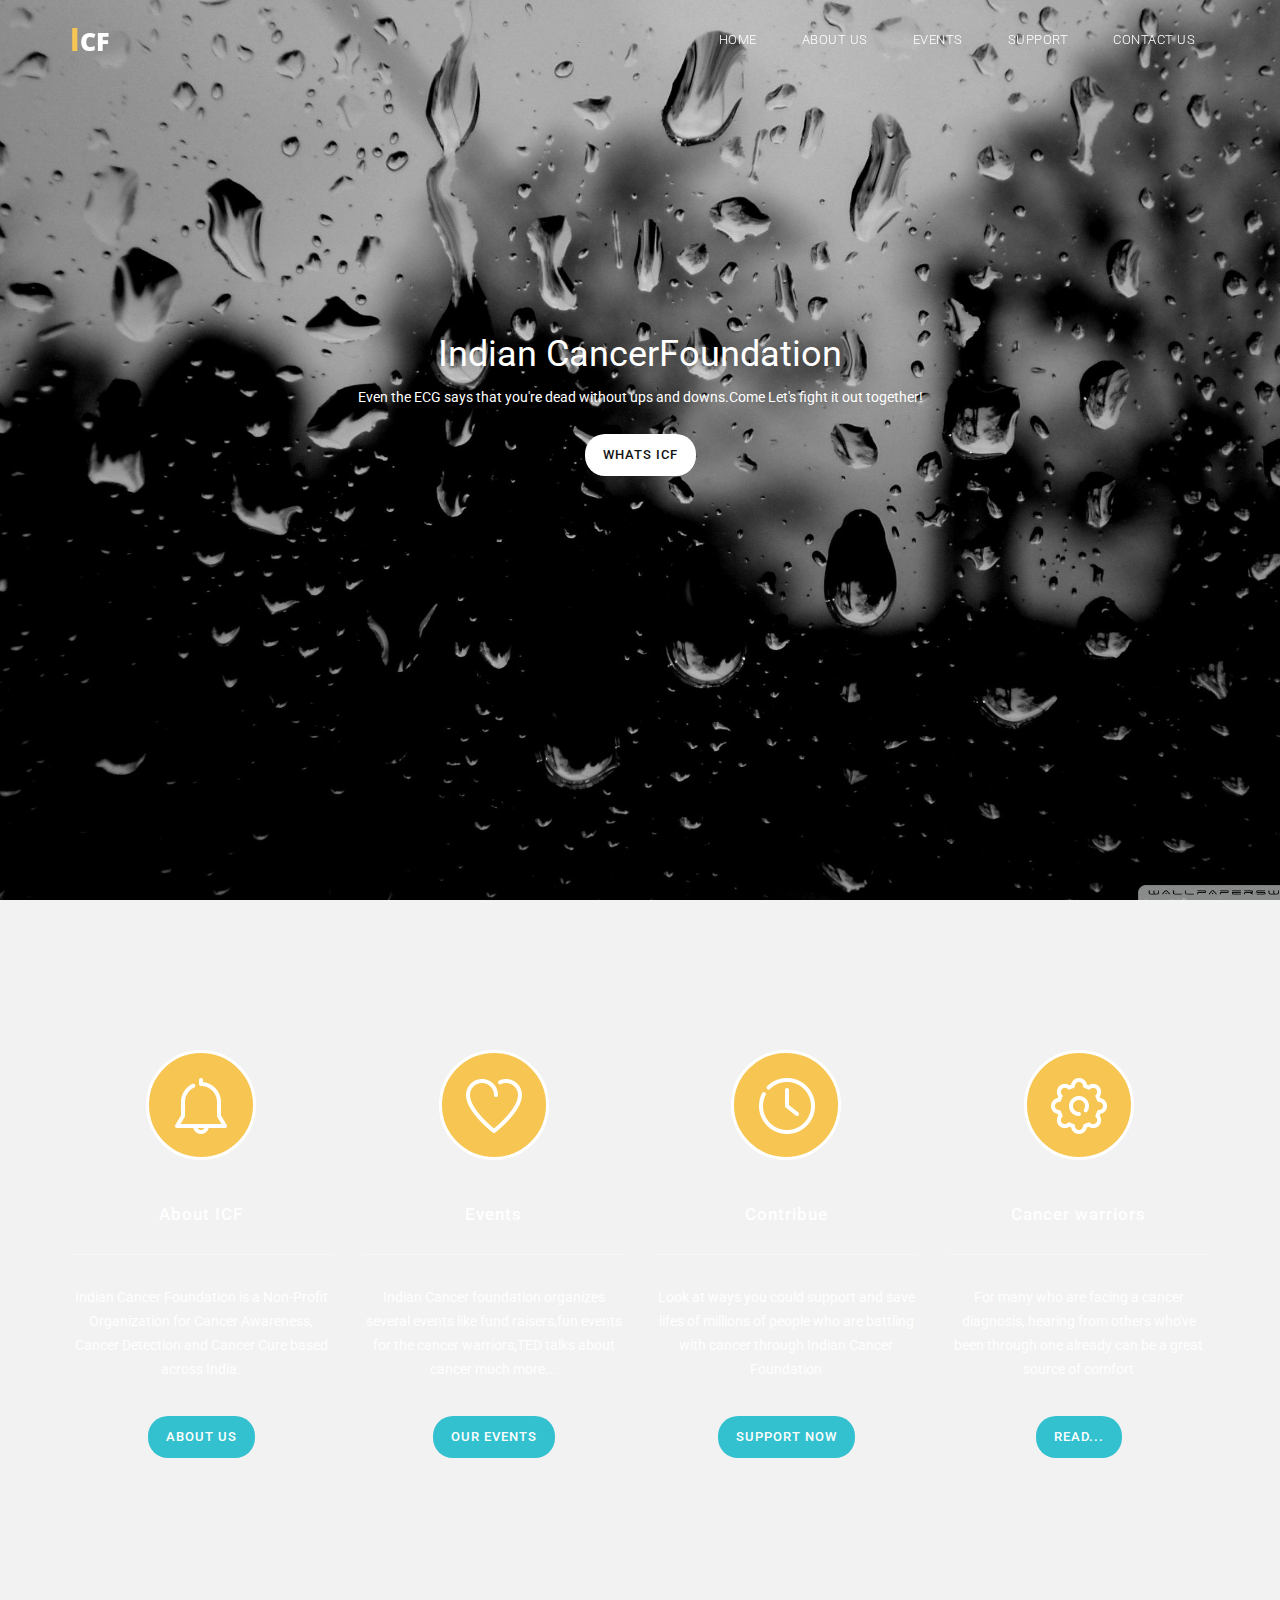
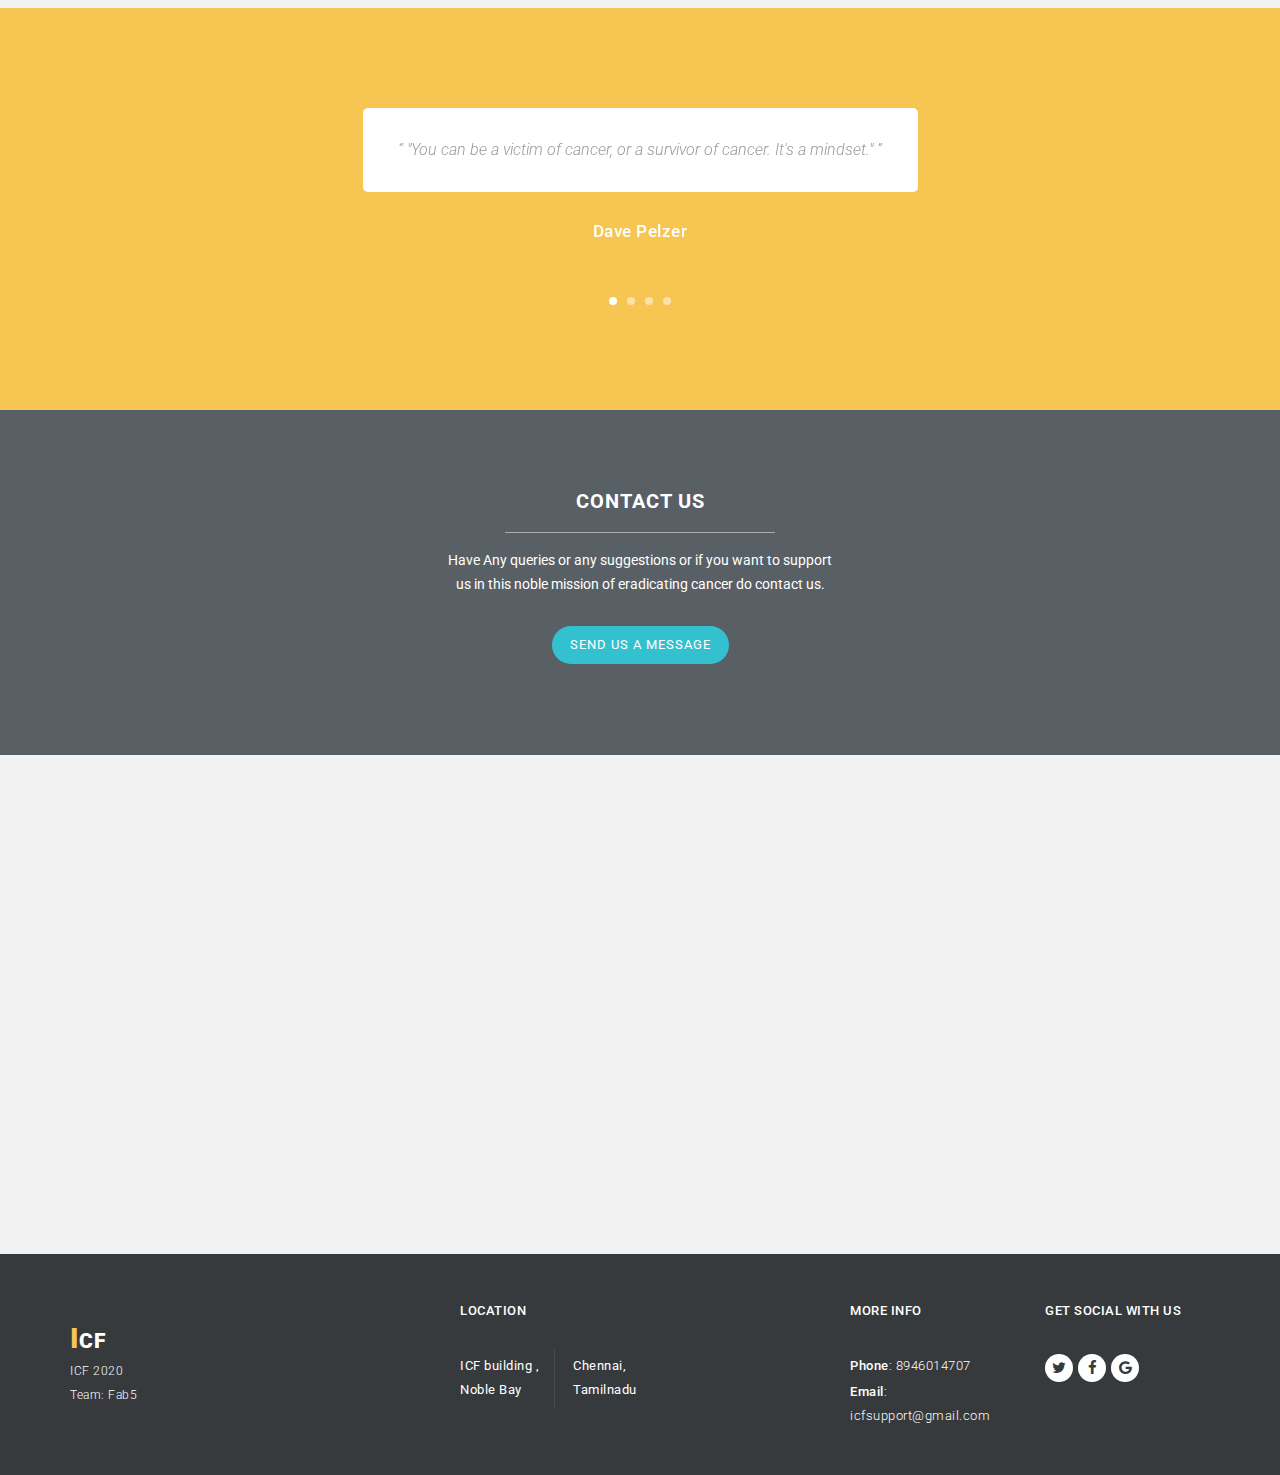
<file: index.html>
<!DOCTYPE html>
<html>
    <head>
        <meta charset="utf-8">
        <meta http-equiv="X-UA-Compatible" content="IE=edge,chrome=1">
<!--
Tinker Template
http://www.templatemo.com/tm-506-tinker
-->
        <title>Cancer Foundation</title>
        <meta name="description" content="">
        <meta name="viewport" content="width=device-width, initial-scale=1">
        
        <link href="https://fonts.googleapis.com/css?family=Open+Sans:300,400,600,700,800" rel="stylesheet">
        <link href="https://fonts.googleapis.com/css?family=Roboto:100,300,400,500,700,900" rel="stylesheet">
        
        <link rel="apple-touch-icon" href="apple-touch-icon.png">

        <link rel="stylesheet" href="css/bootstrap.min.css">
        <link rel="stylesheet" href="css/bootstrap-theme.min.css">
        <link rel="stylesheet" href="css/fontAwesome.css">
        <link rel="stylesheet" href="css/hero-slider.css">
        <link rel="stylesheet" href="css/owl-carousel.css">
        <link rel="stylesheet" href="css/templatemo-style.css">
        <link rel="stylesheet" href="css/lightbox.css">

        <script src="js/vendor/modernizr-2.8.3-respond-1.4.2.min.js"></script>
    </head>

<body>
    <div class="header">
        <div class="container">
            <nav class="navbar navbar-inverse" role="navigation">
                <div class="navbar-header">
                    <button type="button" id="nav-toggle" class="navbar-toggle" data-toggle="collapse" data-target="#main-nav">
                        <span class="sr-only">Toggle navigation</span>
                        <span class="icon-bar"></span>
                        <span class="icon-bar"></span>
                        <span class="icon-bar"></span>
                    </button>
                    <a href="#" class="navbar-brand scroll-top"><em>I</em>CF</a>
                </div>
                <!--/.navbar-header-->
                <div id="main-nav" class="collapse navbar-collapse">
                    <ul class="nav navbar-nav">
                        <li><a href="#" class="scroll-top">Home</a></li>
                        <li><a href="about.html"  data-id="about">About Us</a></li>
                        <li><a href="events.html"  data-id="portfolio">Events</a></li>
                        <li><a href="contribute.html"  data-id="blog">Support</a></li>
                        <li><a href="contactUs.html" data-id="contact-us">Contact Us</a></li>
                    </ul>
                </div>
                <!--/.navbar-collapse-->
            </nav>
            <!--/.navbar-->
        </div>
        <!--/.container-->
    </div>
    <!--/.header-->


    <div class="parallax-content baner-content" id="home">
        <div class="container">
            <div class="text-content">
                <h2>Indian CancerFoundation</h2>
                <p>Even the ECG says that you're dead without ups and downs.Come Let's fight it out together!</p>
                <div class="primary-white-button">
                    <a href="#" class="scroll-link" data-id="about">Whats ICF</a>
                </div>
            </div>
        </div>
    </div>


    <section id="about" class="page-section">
        <div class="container">
            <div class="row">
                <div class="col-md-3 col-sm-6 col-xs-12">
                    <div class="service-item">
                        <div class="icon">
                            <img src="img/service_icon_01.png" alt="">
                        </div>
                        <h4>About ICF</h4>
                        <div class="line-dec"></div>
                        <p>Indian Cancer Foundation is a Non-Profit Organization for Cancer Awareness, Cancer Detection and Cancer Cure based across India.</p>
                        <div class="primary-blue-button">
                            <a href="about.html" data-id="portfolio">About us</a>
                        </div>
                    </div>
                </div>
                <div class="col-md-3 col-sm-6 col-xs-12">
                    <div class="service-item">
                        <div class="icon">
                            <img src="img/service_icon_02.png" alt="">
                        </div>
                        <h4>Events</h4>
                        <div class="line-dec"></div>
                        <p>Indian Cancer foundation organizes several events like fund raisers,fun events for the cancer warriors,TED talks about cancer much more...</p>
                        <div class="primary-blue-button">
                            <a href="events.html" data-id="portfolio">Our Events</a>
                        </div>
                    </div>
                </div>
                <div class="col-md-3 col-sm-6 col-xs-12">
                    <div class="service-item">
                        <div class="icon">
                            <img src="img/service_icon_03.png" alt="">
                        </div>
                        <h4>Contribue</h4>
                        <div class="line-dec"></div>
                        <p>Look at ways you could support and save lifes of  millions of people who are  battling with cancer through Indian Cancer Foundation</p>
                        <div class="primary-blue-button">
                            <a href="contribute.html" data-id="portfolio">Support now</a>
                        </div>
                    </div>
                </div>
                <div class="col-md-3 col-sm-6 col-xs-12">
                    <div class="service-item">
                        <div class="icon">
                            <img src="img/service_icon_04.png" alt="">
                        </div>
                        <h4>Cancer warriors</h4>
                        <div class="line-dec"></div>
                        <p>For many who are facing a cancer diagnosis, hearing from others who've been through one already can be a great source of comfort</p>
                        <div class="primary-blue-button">
                            <a href="#" data-id="portfolio">Read...</a>
                        </div>
                    </div>
                </div>
            </div>
        </div>
    </section>

    

    <section id="testimonial">
        <div class="container">
            <div class="row">
                <div class="col-md-6 col-md-offset-3">
                    <div id="owl-testimonials" class="owl-carousel owl-theme">
                        <div class="item">
                            <div class="testimonials-item">
                                <p>“ "You can be a victim of cancer, or a survivor of cancer. It's a mindset."   ”</p>
                                <h4>Dave Pelzer</h4>
                            </div>
                        </div>
                        <div class="item">
                            <div class="testimonials-item">
                                <p>"Challenges are what make life interesting and overcoming them is what makes life meaningful."  </p>
                                <h4>Joshua J. Marine</h4>
                               
                            </div>
                        </div>
                        <div class="item">
                            <div class="testimonials-item">
                                <p>"Hope is like the sun, which, as we journey toward it, casts the shadow of our burden behind us."</p>
                                <h4>Samuel Smiles</h4>
                               
                            </div>
                        </div>
                        <div class="item">
                            <div class="testimonials-item">
                                <p>“ Cancer is WAY too serious to be taken seriously all the time ”</p>
                                <h4>Tanya Masse</h4>
                            </div>
                        </div>
                    </div>
                </div>
            </div>
        </div>
    </section>

   
    <div id="contact-us">
        <div class="container">
            <div class="row">
                <div class="col-md-12">
                    <div class="section-heading">
                        <h4>Contact Us</h4>
                        <div class="line-dec"></div>
                        <p>Have Any queries or any suggestions or if you want to support us in this noble mission of eradicating cancer do contact us.</p>
                        <div class="pop-button">
                            <h4>Send us a message</h4>
                        </div>
                    </div>
                </div>
            </div>
            <div class="row">
                <div class="col-md-6 col-md-offset-3">
                    <div class="pop">
                        <span>✖</span>
                        <form id="contact" action="#" method="post">
                            <div class="row">
                                <div class="col-md-12">
                                  <fieldset>
                                    <input name="name" type="text" class="form-control" id="name" placeholder="Your name..." required>
                                  </fieldset>
                                </div>
                                <div class="col-md-12">
                                  <fieldset>
                                    <input name="email" type="email" class="form-control" id="email" placeholder="Your email..." required>
                                  </fieldset>
                                </div>
                                <div class="col-md-12">
                                  <fieldset>
                                    <textarea name="message" rows="6" class="form-control" id="message" placeholder="Your message..." required></textarea>
                                  </fieldset>
                                </div>
                                <div class="col-md-12">
                                  <fieldset>
                                    <button type="submit" id="form-submit" class="btn">Send Message</button>
                                  </fieldset>
                                </div>
                            </div>
                        </form>
                    </div>
                </div>
            </div>
        </div>
    </div>

    <div id="map">
    	<!-- How to change your own map point
            1. Go to Google Maps
            2. Click on your location point
            3. Click "Share" and choose "Embed map" tab
            4. Copy only URL and paste it within the src="" field below
        -->

        <iframe src="https://www.google.com/maps/embed?pb=!1m18!1m12!1m3!1d497511.11462828395!2d79.92880522625094!3d13.04804380481973!2m3!1f0!2f0!3f0!3m2!1i1024!2i768!4f13.1!3m3!1m2!1s0x3a5265ea4f7d3361%3A0x6e61a70b6863d433!2sChennai%2C%20Tamil%20Nadu!5e0!3m2!1sen!2sin!4v1596102747158!5m2!1sen!2sin" width="100%" height="500" frameborder="0" style="border:0" allowfullscreen></iframe>
    </div>

    <footer>
        <div class="container">
            <div class="row">
                <div class="col-md-4 col-sm-12">
                    <div class="logo">
                        <a class="logo-ft scroll-top" href="#"><em>I</em>CF</a>
                        <p>ICF 2020
                       <br>Team: Fab5</p>
                    </div>
                </div>
                <div class="col-md-4 col-sm-12">
                    <div class="location">
                        <h4>Location</h4>
                        <ul>
                            <li>ICF building , <br>Noble Bay</li>
                            <li>Chennai, <br>Tamilnadu</li>
                        </ul>
                    </div>
                </div>
                <div class="col-md-2 col-sm-12">
                    <div class="contact-info">
                        <h4>More Info</h4>
                        <ul>
                            <li><em>Phone</em>: 8946014707</li>
                            <li><em>Email</em>: icfsupport@gmail.com</li>
                        </ul>
                    </div>
                </div>
                <div class="col-md-2 col-sm-12">
                    <div class="connect-us">
                        <h4>Get Social with us</h4>
                        <ul>
                            <li><a href="#"><i class="fa fa-twitter"></i></a></li>
                            <li><a href="#"><i class="fa fa-facebook"></i></a></li>
                            <li><a href="#"><i class="fa fa-google"></i></a></li>
                           
                    </div>
                </div>
            </div>
        </div>
    </footer>

    <script src="https://ajax.googleapis.com/ajax/libs/jquery/1.11.2/jquery.min.js"></script>
    <script>window.jQuery || document.write('<script src="js/vendor/jquery-1.11.2.min.js"><\/script>')</script>

    <script src="js/vendor/bootstrap.min.js"></script>

    <script src="js/plugins.js"></script>
    <script src="js/main.js"></script>

    <script src="http://ajax.googleapis.com/ajax/libs/jquery/1.10.2/jquery.min.js" type="text/javascript"></script>
    <script type="text/javascript">
    $(document).ready(function() {
        // navigation click actions 
        $('.scroll-link').on('click', function(event){
            event.preventDefault();
            var sectionID = $(this).attr("data-id");
            scrollToID('#' + sectionID, 750);
        });
        // scroll to top action
        $('.scroll-top').on('click', function(event) {
            event.preventDefault();
            $('html, body').animate({scrollTop:0}, 'slow');         
        });
        // mobile nav toggle
        $('#nav-toggle').on('click', function (event) {
            event.preventDefault();
            $('#main-nav').toggleClass("open");
        });
    });
    // scroll function
    function scrollToID(id, speed){
        var offSet = 50;
        var targetOffset = $(id).offset().top - offSet;
        var mainNav = $('#main-nav');
        $('html,body').animate({scrollTop:targetOffset}, speed);
        if (mainNav.hasClass("open")) {
            mainNav.css("height", "1px").removeClass("in").addClass("collapse");
            mainNav.removeClass("open");
        }
    }
    if (typeof console === "undefined") {
        console = {
            log: function() { }
        };
    }
    </script>
</body>
</html>
</file>
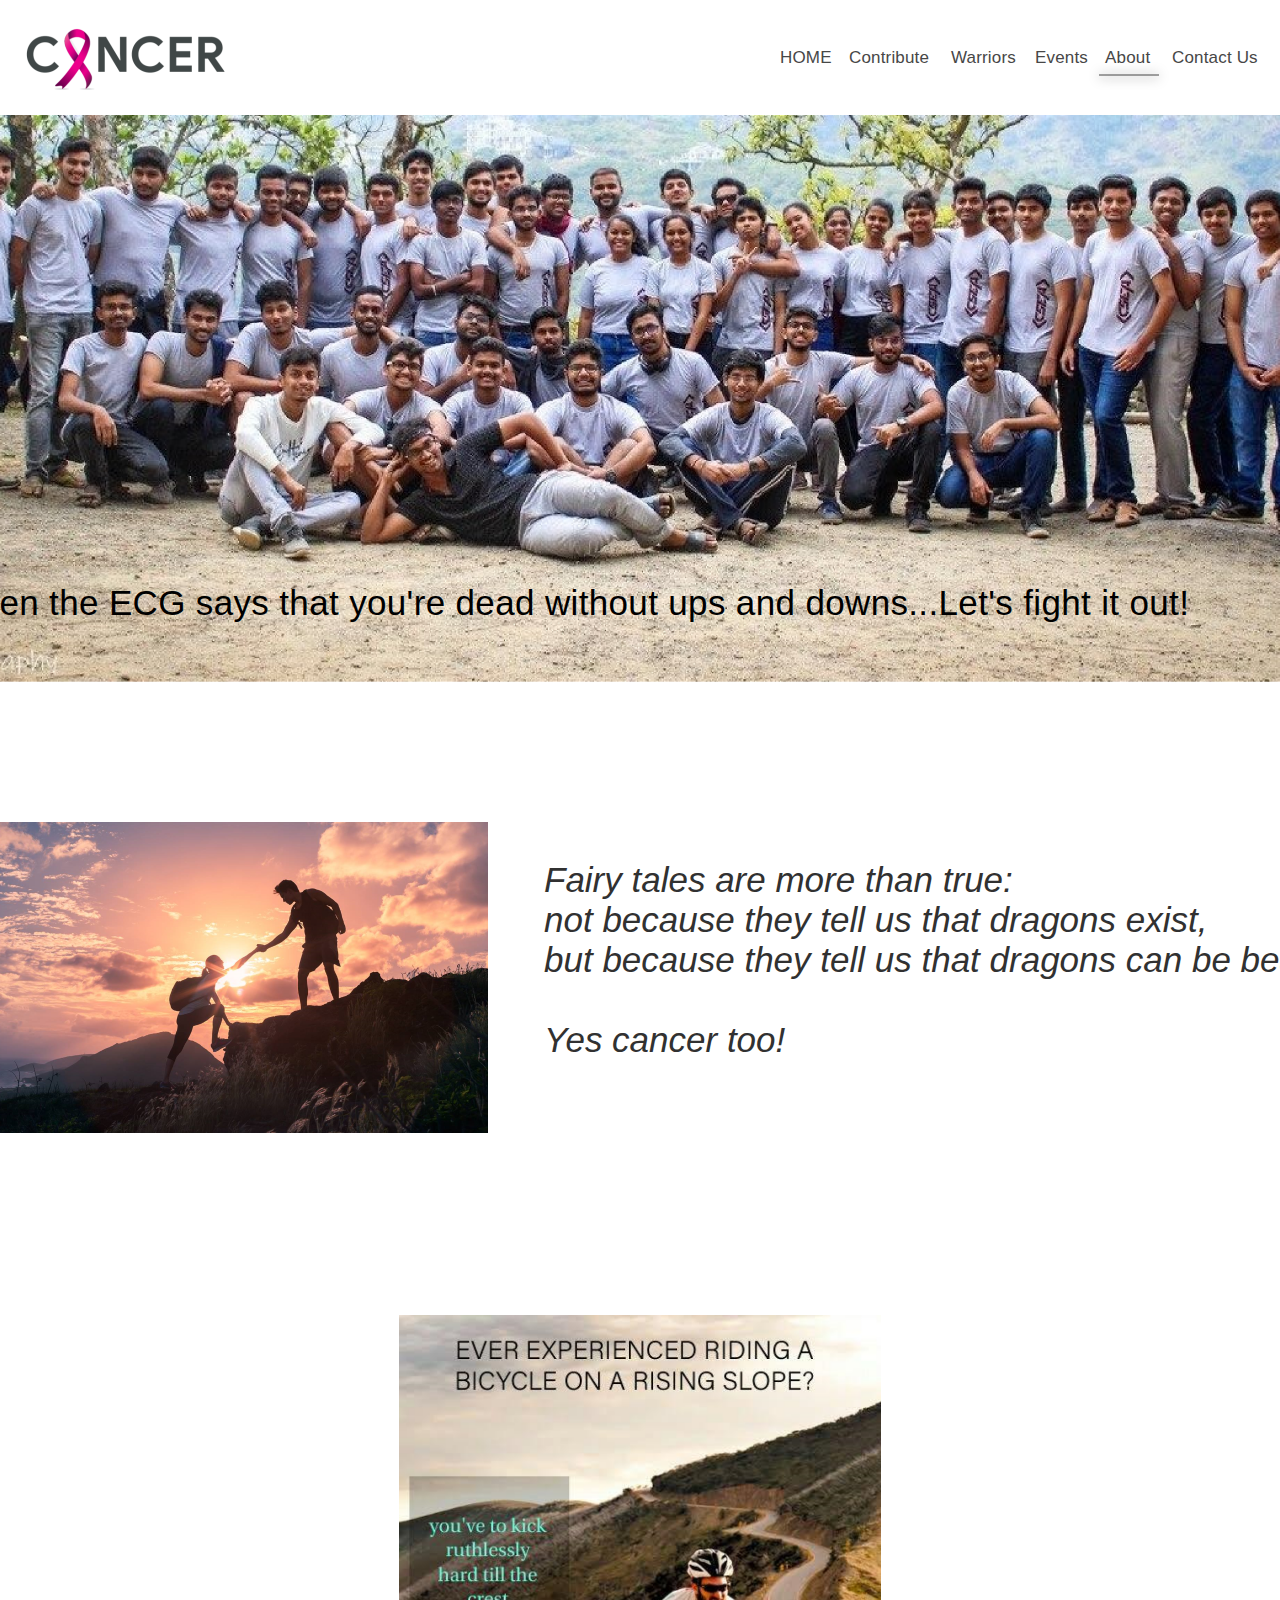
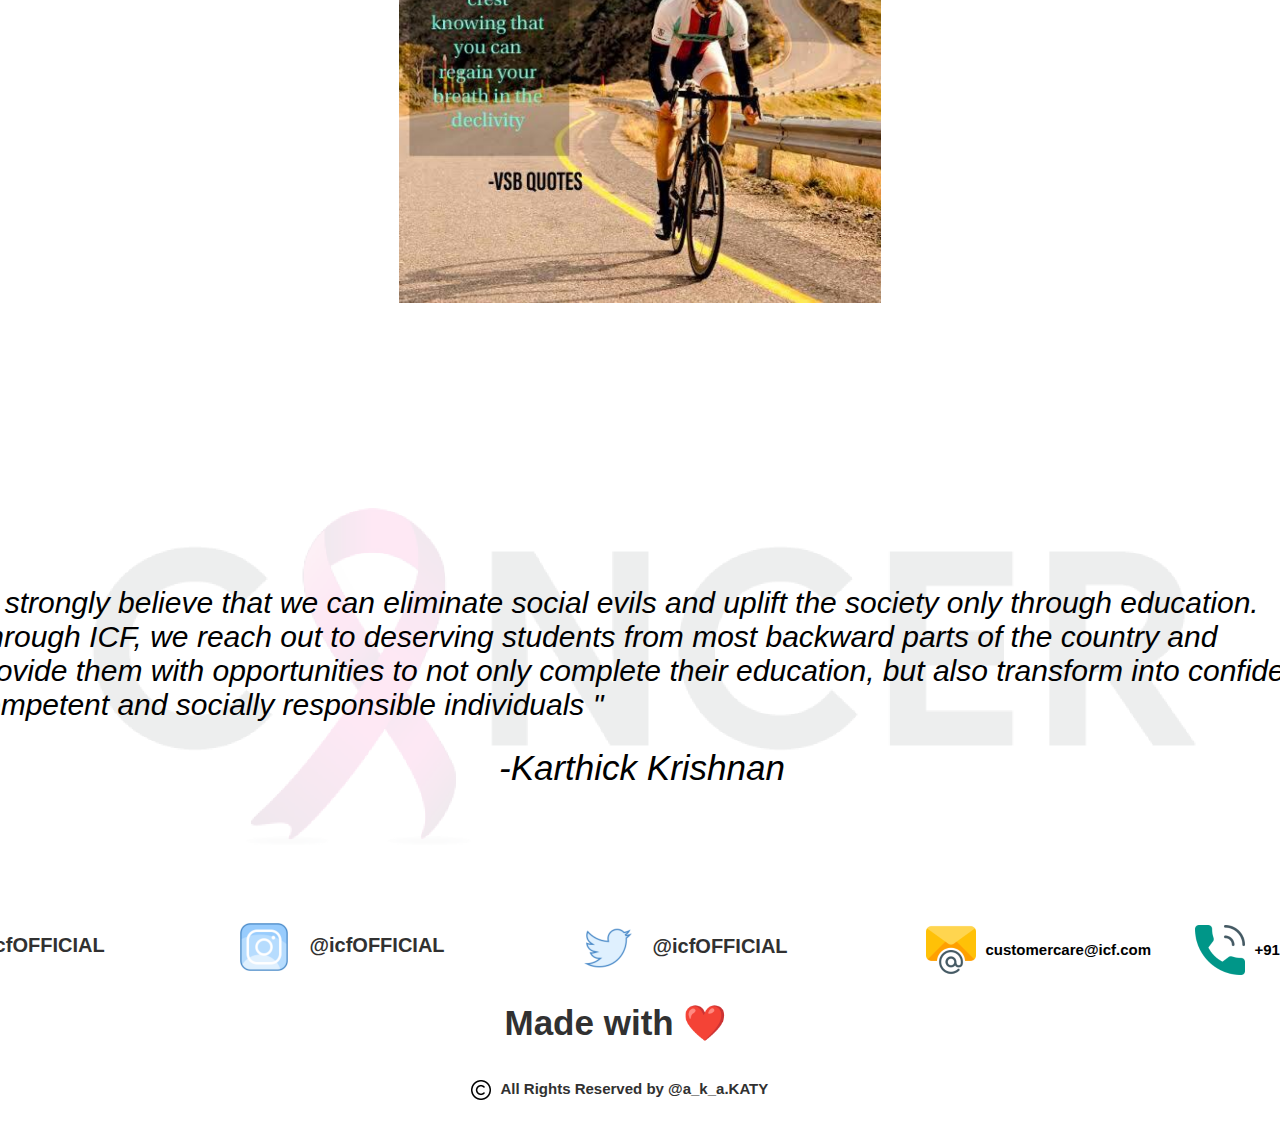
<file: about.html>
<!DOCTYPE html>
    <html>

    <head>
        <meta charset="utf-8">
        <title>about</title>
        
        <link rel="stylesheet" href="css/about.css">
    </head>

    <body>
        <div class="about">        <div class="mainContent">            <div class="mainPhoto">                <div class="photo20200730153102"></div>
                <div class="xEvenTheEcgSaysThatYoureDeadWithoutUpsAndDownsletsFightItOut">" Even the ECG says that you're dead without ups and downs...Let's fight it out!</div>
</div>
            <div class="group17">                <div class="vsbquotes">                    <div class="photo20200730162126"></div>
</div>
                <div class="message">                    <div class="exerciseMotivation"></div>
                    <div class="fairyTalesAreMoreThanTrueNotBecauseTheyTellUsThatDragonsExistButBecauseTheyTellUsThatDragonsCanBeBeatenyesCancerToo">Fairy tales are more than true: <br />not because they tell us that dragons exist, <br />but because they tell us that dragons can be beaten.<br /><br />Yes cancer too!</div>
</div>
                <div class="founderSpeech">                    <div class="group10a77ea9c"></div>
                    <div class="[base64]">" I strongly believe that we can eliminate social evils and uplift the society only through education.<br />Through ICF, we reach out to deserving students from most backward parts of the country and <br />provide them with opportunities to not only complete their education, but also transform into confident,<br />competent and socially responsible individuals "</div>
                    <div class="xKarthickKrishnan">-Karthick Krishnan</div>
</div>
</div>
</div>
        <div class="footerBar">            <div class="icons8Facebook80"></div>
            <div class="icons8Instagram80"></div>
            <div class="icons8Twitter80"></div>
            <div class="mail"></div>
            <div class="phone"></div>
            <div class="customercare">customercare@icf.com</div>
            <div class="x919487877051">+91 9487877051 </div>
            <div class="madeWith">Made with ❤️</div>
            <div class="icfofficial">/icfOFFICIAL</div>
            <div class="x9cbd84fb">@icfOFFICIAL</div>
            <div class="x11a75bff">@icfOFFICIAL</div>
            <div class="group12">                <div class="copyright"></div>
                <div class="allRightsReservedBy">All Rights Reserved by @a_k_a.KATY</div>
</div>
</div>
        <div class="icfLogo"></div>
        <div class="navBar">            <div class="group2">                <a href="index.html" class="home">HOME</a>
                <a href="events.html" class="events">Events</a>
                <div class="warriors">Warriors</div>
                <div class="about838329ae">About</div>
                <a href="contactUs.html" class="contactUs">Contact Us</a>
                <a href="contribute.html" class="contribute">Contribute</a>
</div>
            <svg preserveAspectRatio="none" viewBox="-9 -8 84 26.5" class="line1"><path d="M 0 0 L 60 0"  /></svg>
</div>
</div>


    
    </body>
    </html>
</file>
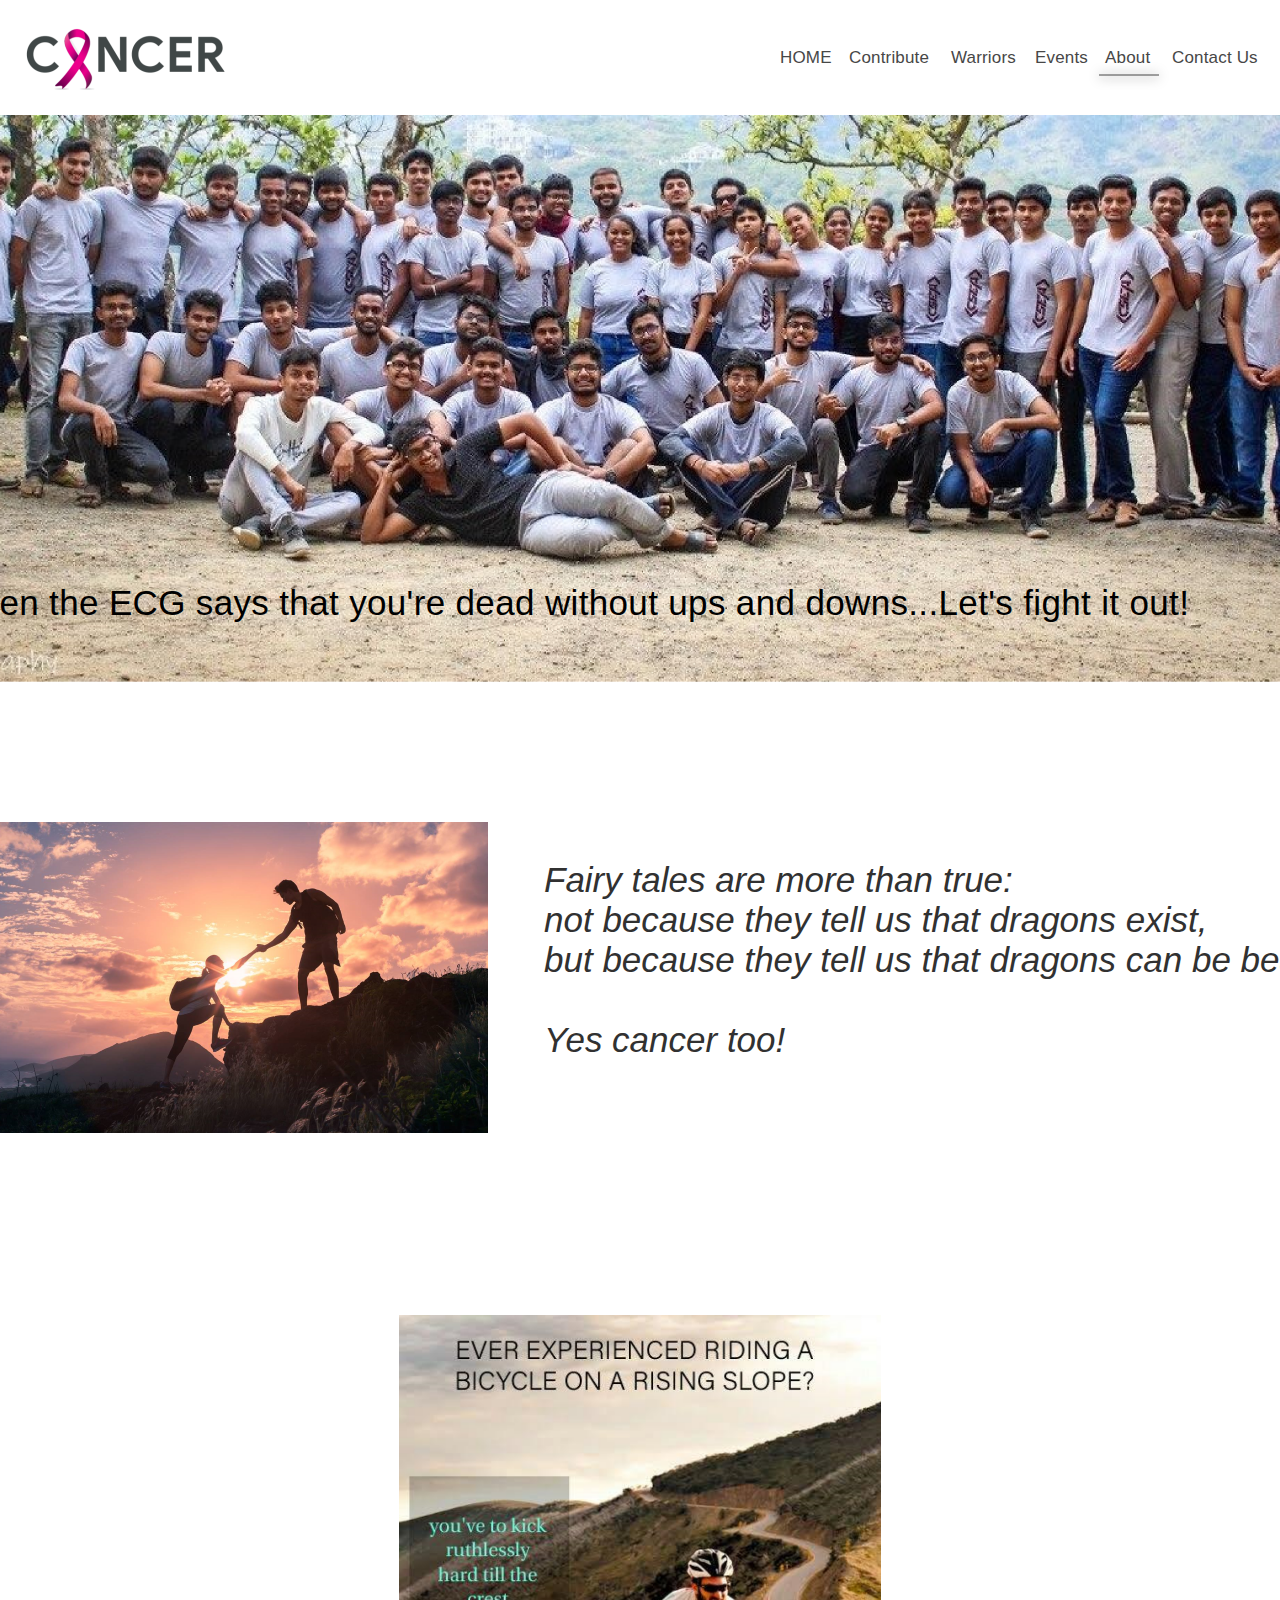
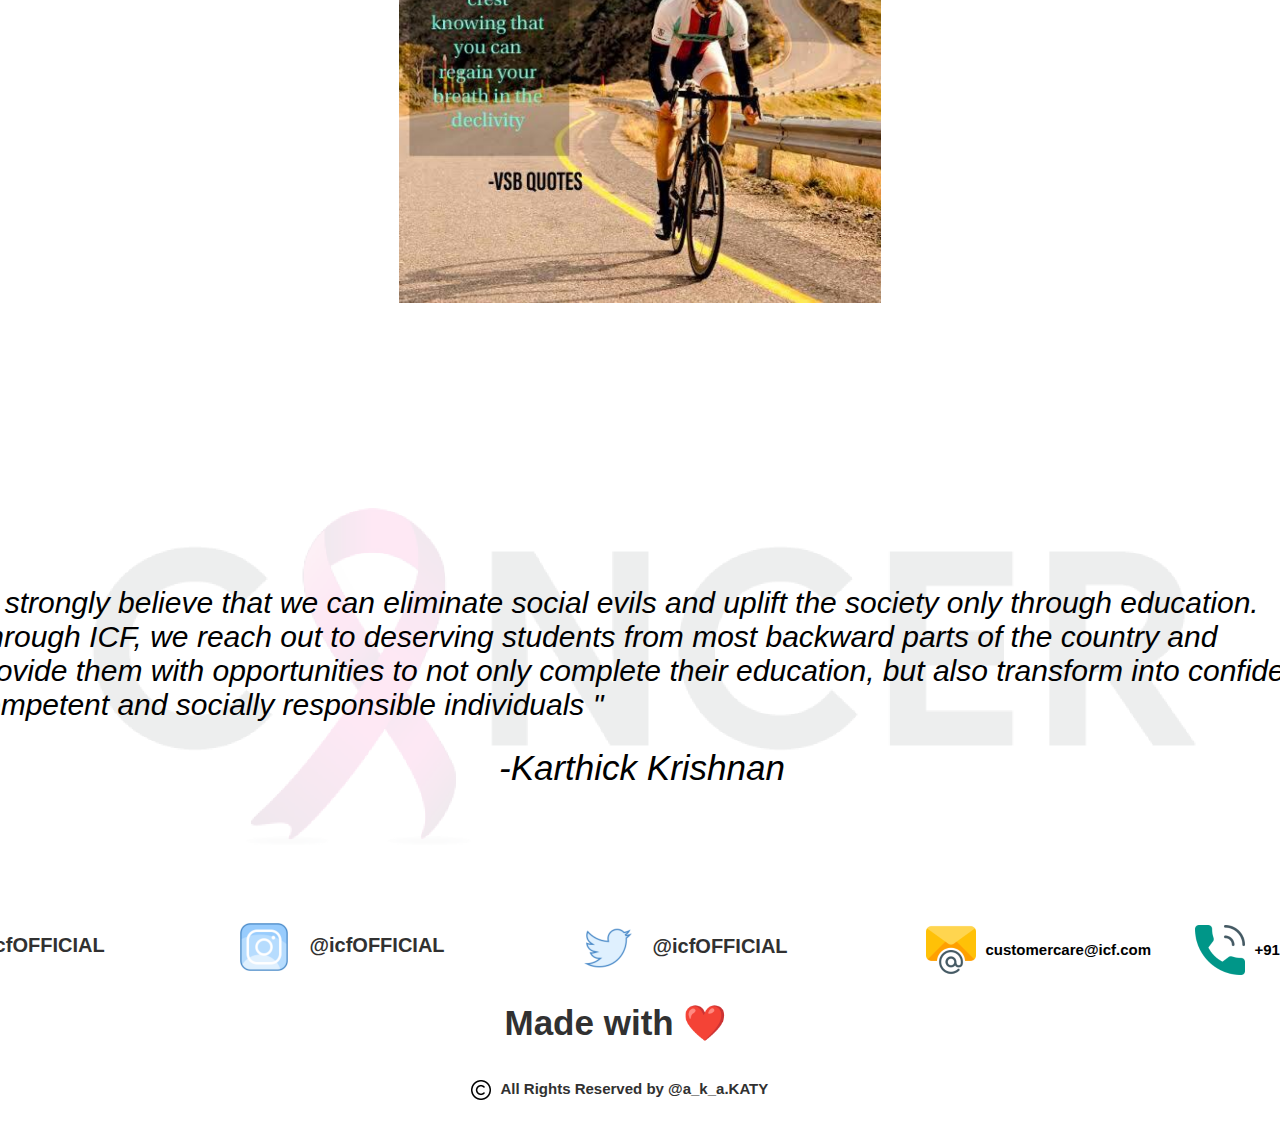
<file: aboutUS.html>
<!DOCTYPE html>
    <html>

    <head>
        <meta charset="utf-8">
        <title>about</title>
        
        <link rel="stylesheet" href="css/about.css">
    </head>

    <body>
        <div class="about">        <div class="mainContent">            <div class="mainPhoto">                <div class="photo20200730153102"></div>
                <div class="xEvenTheEcgSaysThatYoureDeadWithoutUpsAndDownsletsFightItOut">" Even the ECG says that you're dead without ups and downs...Let's fight it out!</div>
</div>
            <div class="group17">                <div class="vsbquotes">                    <div class="photo20200730162126"></div>
</div>
                <div class="message">                    <div class="exerciseMotivation"></div>
                    <div class="fairyTalesAreMoreThanTrueNotBecauseTheyTellUsThatDragonsExistButBecauseTheyTellUsThatDragonsCanBeBeatenyesCancerToo">Fairy tales are more than true: <br />not because they tell us that dragons exist, <br />but because they tell us that dragons can be beaten.<br /><br />Yes cancer too!</div>
</div>
                <div class="founderSpeech">                    <div class="group10a77ea9c"></div>
                    <div class="[base64]">" I strongly believe that we can eliminate social evils and uplift the society only through education.<br />Through ICF, we reach out to deserving students from most backward parts of the country and <br />provide them with opportunities to not only complete their education, but also transform into confident,<br />competent and socially responsible individuals "</div>
                    <div class="xKarthickKrishnan">-Karthick Krishnan</div>
</div>
</div>
</div>
        <div class="footerBar">            <div class="icons8Facebook80"></div>
            <div class="icons8Instagram80"></div>
            <div class="icons8Twitter80"></div>
            <div class="mail"></div>
            <div class="phone"></div>
            <div class="customercare">customercare@icf.com</div>
            <div class="x919487877051">+91 9487877051 </div>
            <div class="madeWith">Made with ❤️</div>
            <div class="icfofficial">/icfOFFICIAL</div>
            <div class="x9cbd84fb">@icfOFFICIAL</div>
            <div class="x11a75bff">@icfOFFICIAL</div>
            <div class="group12">                <div class="copyright"></div>
                <div class="allRightsReservedBy">All Rights Reserved by @a_k_a.KATY</div>
</div>
</div>
        <div class="icfLogo"></div>
        <div class="navBar">            <div class="group2">                <a href="home.html" class="home">HOME</a>
                <a href="events.html" class="events">Events</a>
                <div class="warriors">Warriors</div>
                <div class="about838329ae">About</div>
                <a href="contactUs.html" class="contactUs">Contact Us</a>
                <a href="contribute.html" class="contribute">Contribute</a>
</div>
            <svg preserveAspectRatio="none" viewBox="-9 -8 84 26.5" class="line1"><path d="M 0 0 L 60 0"  /></svg>
</div>
</div>


    
    </body>
    </html>
</file>
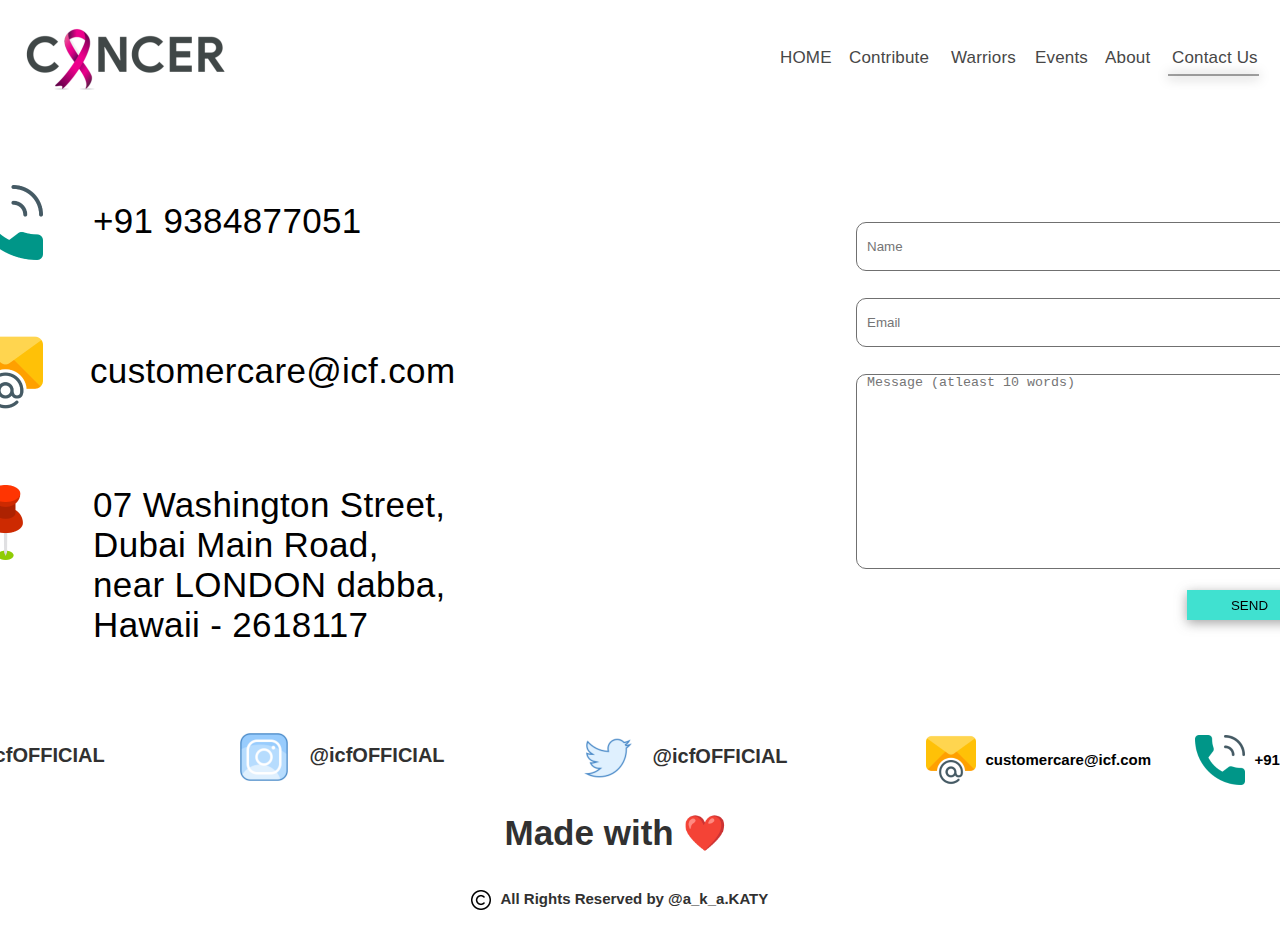
<file: contactUs.html>
<!DOCTYPE html>
    <html>

    <head>
        <meta charset="utf-8">
        <title>contact us</title>
        
        <link rel="stylesheet" href="css/contactUs.css">
    </head>

    <body>
        <div class="contactUs">        <div class="group14">            <div class="group7">                <div class="mail7e6940d3"></div>
                <div class="phone5a3a4138"></div>
                <div class="pushPin"></div>
                <div class="x919384877051">+91 9384877051</div>
                <div class="customercare6f5871e7">customercare@icf.com</div>
                <div class="x07WashingtonStreetdubaiMainRoadnearLondonDabbahawaii2618117">07 Washington Street,<br />Dubai Main Road,<br />near LONDON dabba,<br />Hawaii - 2618117</div>
</div>
            <div class="group8">          
                      <input type="text" placeholder="Name" class="rectangle14" id="name"></input>
                <input type="email" class="rectangle15" placeholder="Email" id="email"></input>
                <textarea class="rectangle16" placeholder="Message (atleast 10 words)" id="message"></textarea>
                <button class="rectangle17" onclick="contactTrigger()">SEND</button>
</div>
</div>
        <div class="footerBar">            <div class="icons8Facebook80"></div>
            <div class="icons8Instagram80"></div>
            <div class="icons8Twitter80"></div>
            <div class="mail"></div>
            <div class="phone"></div>
            <div class="customercare">customercare@icf.com</div>
            <div class="x919487877051">+91 9487877051 </div>
            <div class="madeWith">Made with ❤️</div>
            <div class="icfofficial">/icfOFFICIAL</div>
            <div class="xc5bceae9">@icfOFFICIAL</div>
            <div class="x81cb6710">@icfOFFICIAL</div>
            <div class="group12">                <div class="copyright"></div>
                <div class="allRightsReservedBy">All Rights Reserved by @a_k_a.KATY</div>
</div>
</div>
        <div class="group1"></div>
        <div class="group18">            <div class="group2">                <a href="home.html" class="home">HOME</a>
                <a href="events.html" class="events">Events</a>
                <div class="warriors">Warriors</div>
                <a href="aboutUS.html" class="about">About</a>
                <div class="contactUse1771453">Contact Us</div>
                <a href="contribute.html" class="contribute">Contribute</a>
</div>
            <svg preserveAspectRatio="none" viewBox="-9 -8 115 26.5" class="line1"><path d="M 0 0 L 91 0"  /></svg>
</div>
</div>


    
    </body>

    <script src="js/contactUS.js"></script>
    </html>
</file>
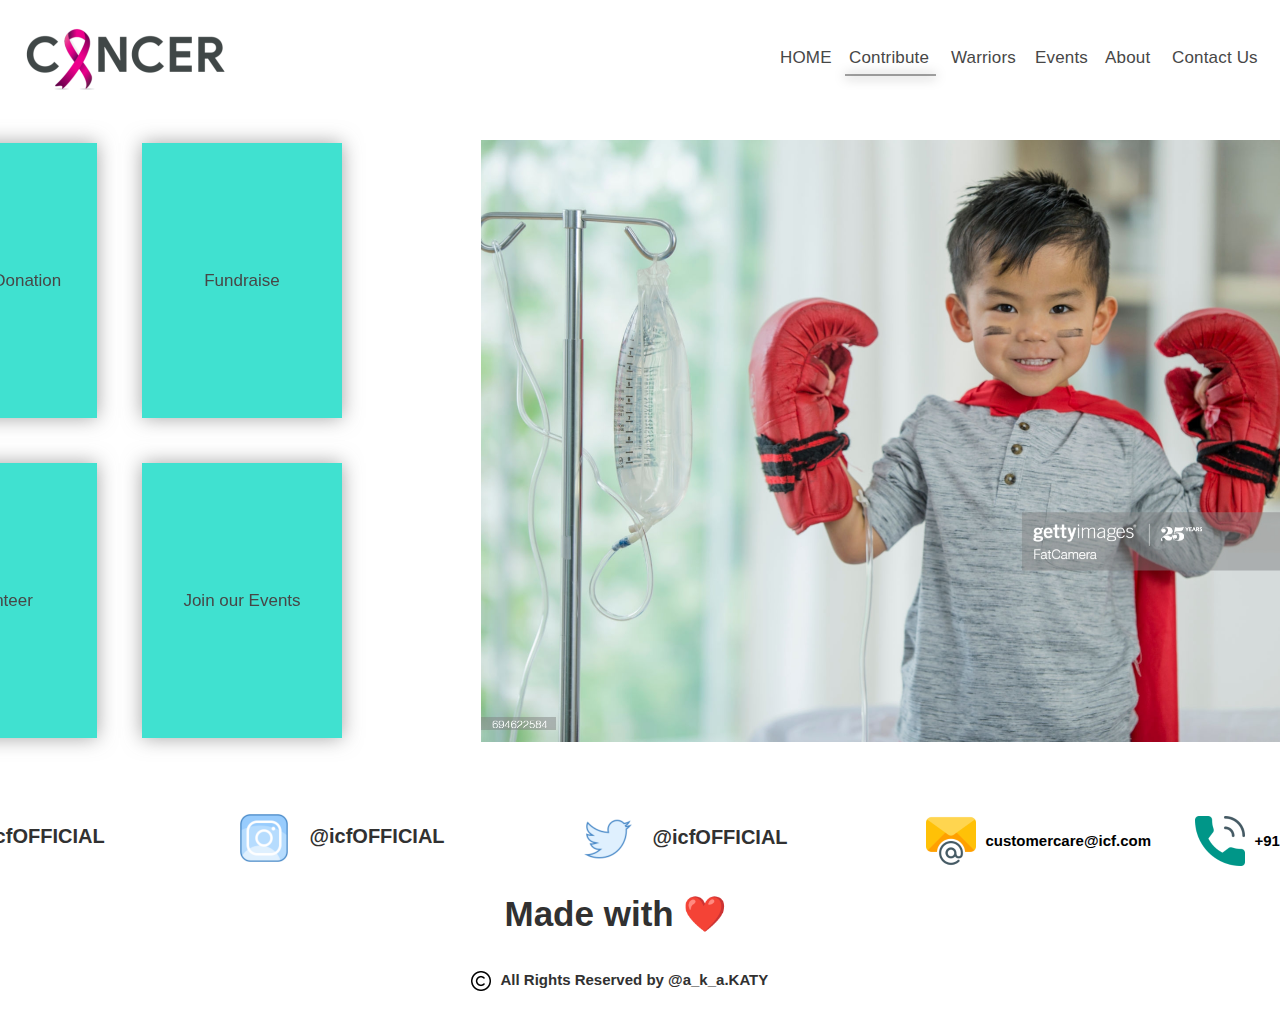
<file: contribute.html>
<!DOCTYPE html>
    <html>

    <head>
        <meta charset="utf-8">
        <title>contribute</title>
        
        <link rel="stylesheet" href="css/contribute.css">
    </head>

    <body>
        <div class="contribute">        <div class="mainContent">            <div class="group3">                <button class="rectangle13289f3ae2" onclick="donate()">Make a Donation</button>
</div>
            <div class="group4">                <button class="rectangle130bf2992e" onclick="fundraise()">Fundraise</button>
</div>
            <div class="group5">                <button class="rectangle13b8a46baf" onclick="volunteer()">Volunteer</button>
</div>
            <div class="group6">                <button class="rectangle13" onclick="joinev()">Join our Events</button>
</div>
            <div class="c1 coverimage" id="right-half"></div>
</div>
        <div class="icfLogo"></div>
        <div class="navBar">            <a href="home.html" class="home">HOME</a>
            <a href="events.html" class="events">Events</a>
            <div class="warriors">Warriors</div>
            <a href="aboutUS.html" class="about">About</a>
            <a href="contactUs.html" class="contactUs">Contact Us</a>
            <div class="contributebd3523bf">Contribute</div>
            <svg preserveAspectRatio="none" viewBox="-9 -8 115 26.5" class="line1"><path d="M 0 0 L 91 0"  /></svg>
</div>
        <div class="footerBar">            <div class="icons8Facebook80"></div>
            <div class="icons8Instagram80"></div>
            <div class="icons8Twitter80"></div>
            <div class="mail"></div>
            <div class="phone"></div>
            <div class="customercare">customercare@icf.com</div>
            <div class="x919487877051">+91 9487877051 </div>
            <div class="madeWith">Made with ❤️</div>
            <div class="icfofficial">/icfOFFICIAL</div>
            <div class="x672bd58c">@icfOFFICIAL</div>
            <div class="x21708501">@icfOFFICIAL</div>
            <div class="group12">                <div class="copyright"></div>
                <div class="allRightsReservedBy">All Rights Reserved by @a_k_a.KATY</div>
</div>
</div>
</div>


    
    </body>
    <script src="js/contribute.js"></script>
    </html>
</file>
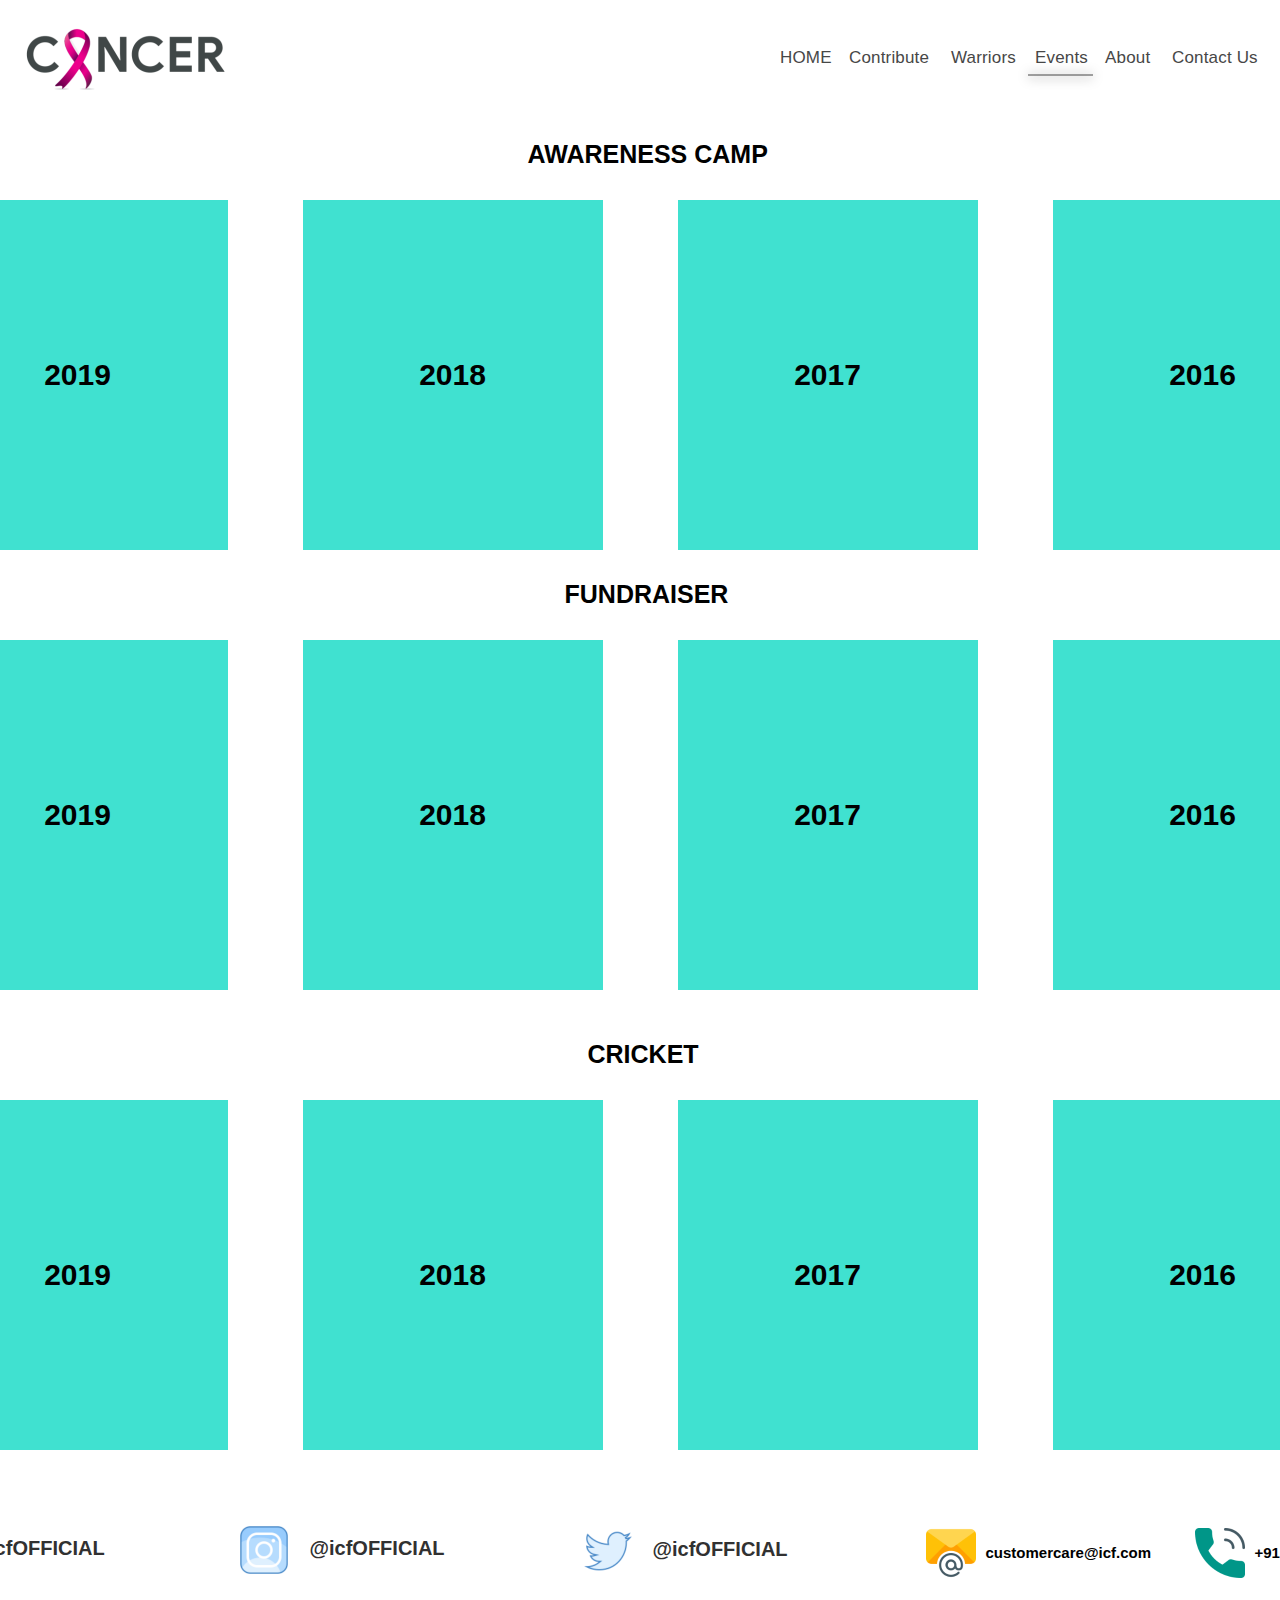
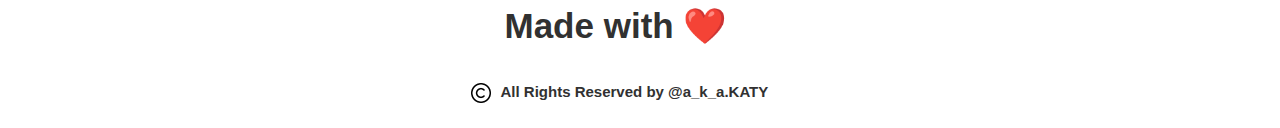
<file: events.html>
<!DOCTYPE html>
    <html>

    <head>
        <meta charset="utf-8">
        <title>events</title>
        
        <link rel="stylesheet" href="css/events.css">
    </head>

    <body>
        <div class="events">        <div class="icfLogo"></div>
        <div class="group15">            <div class="awarenessCamp">AWARENESS CAMP</div>
            <div class="group9">                <button class="rectangle479c90d1c">2019</button>
                <button class="rectangle19d70a1769">2018</button>
                <button class="rectangle18c5bb3658">2017</button>
                <button class="rectangle2039134ed2">2016</button>
</div>
            <div class="fundraiser">FUNDRAISER</div>
            <div class="group10">                <button class="rectangle4577dae09">2019</button>
                <button class="rectangle1942464df4">2018</button>
                <button class="rectangle18715b96f4">2017</button>
                <button class="rectangle20b343159f">2016</button>
</div>
            <div class="cricket">CRICKET</div>
            <div class="group11">                <button class="rectangle4">2019</button>
                <button class="rectangle18">2017</button>
                <button class="rectangle19">2018</button>
                <button class="rectangle20">2016</button>
</div>
            
</div>
        <div class="footerBar">            <div class="icons8Facebook80"></div>
            <div class="icons8Instagram80"></div>
            <div class="icons8Twitter80"></div>
            <div class="mail"></div>
            <div class="phone"></div>
            <div class="customercare">customercare@icf.com</div>
            <div class="x919487877051">+91 9487877051 </div>
            <div class="madeWith">Made with ❤️</div>
            <div class="icfofficial">/icfOFFICIAL</div>
            <div class="xd39ba312">@icfOFFICIAL</div>
            <div class="x202239fb">@icfOFFICIAL</div>
            <div class="group12">                <div class="copyright"></div>
                <div class="allRightsReservedBy">All Rights Reserved by @a_k_a.KATY</div>
</div>
</div>
        <div class="navBar">            <div class="group2">                <a href="home.html" class="home">HOME</a>
                <div class="events594e65a5">Events</div>
                <div class="warriors">Warriors</div>
                <a href="aboutUS.html" class="about">About</a>
                <a href="contactUs.html" class="contactUs">Contact Us</a>
                <a href="contribute.html" class="contribute">Contribute</a>
</div>
            <svg preserveAspectRatio="none" viewBox="-9 -8 89 26.5" class="line1"><path d="M 0 0 L 65 0"  /></svg>
</div>
</div>


    
    </body>
    </html>
</file>
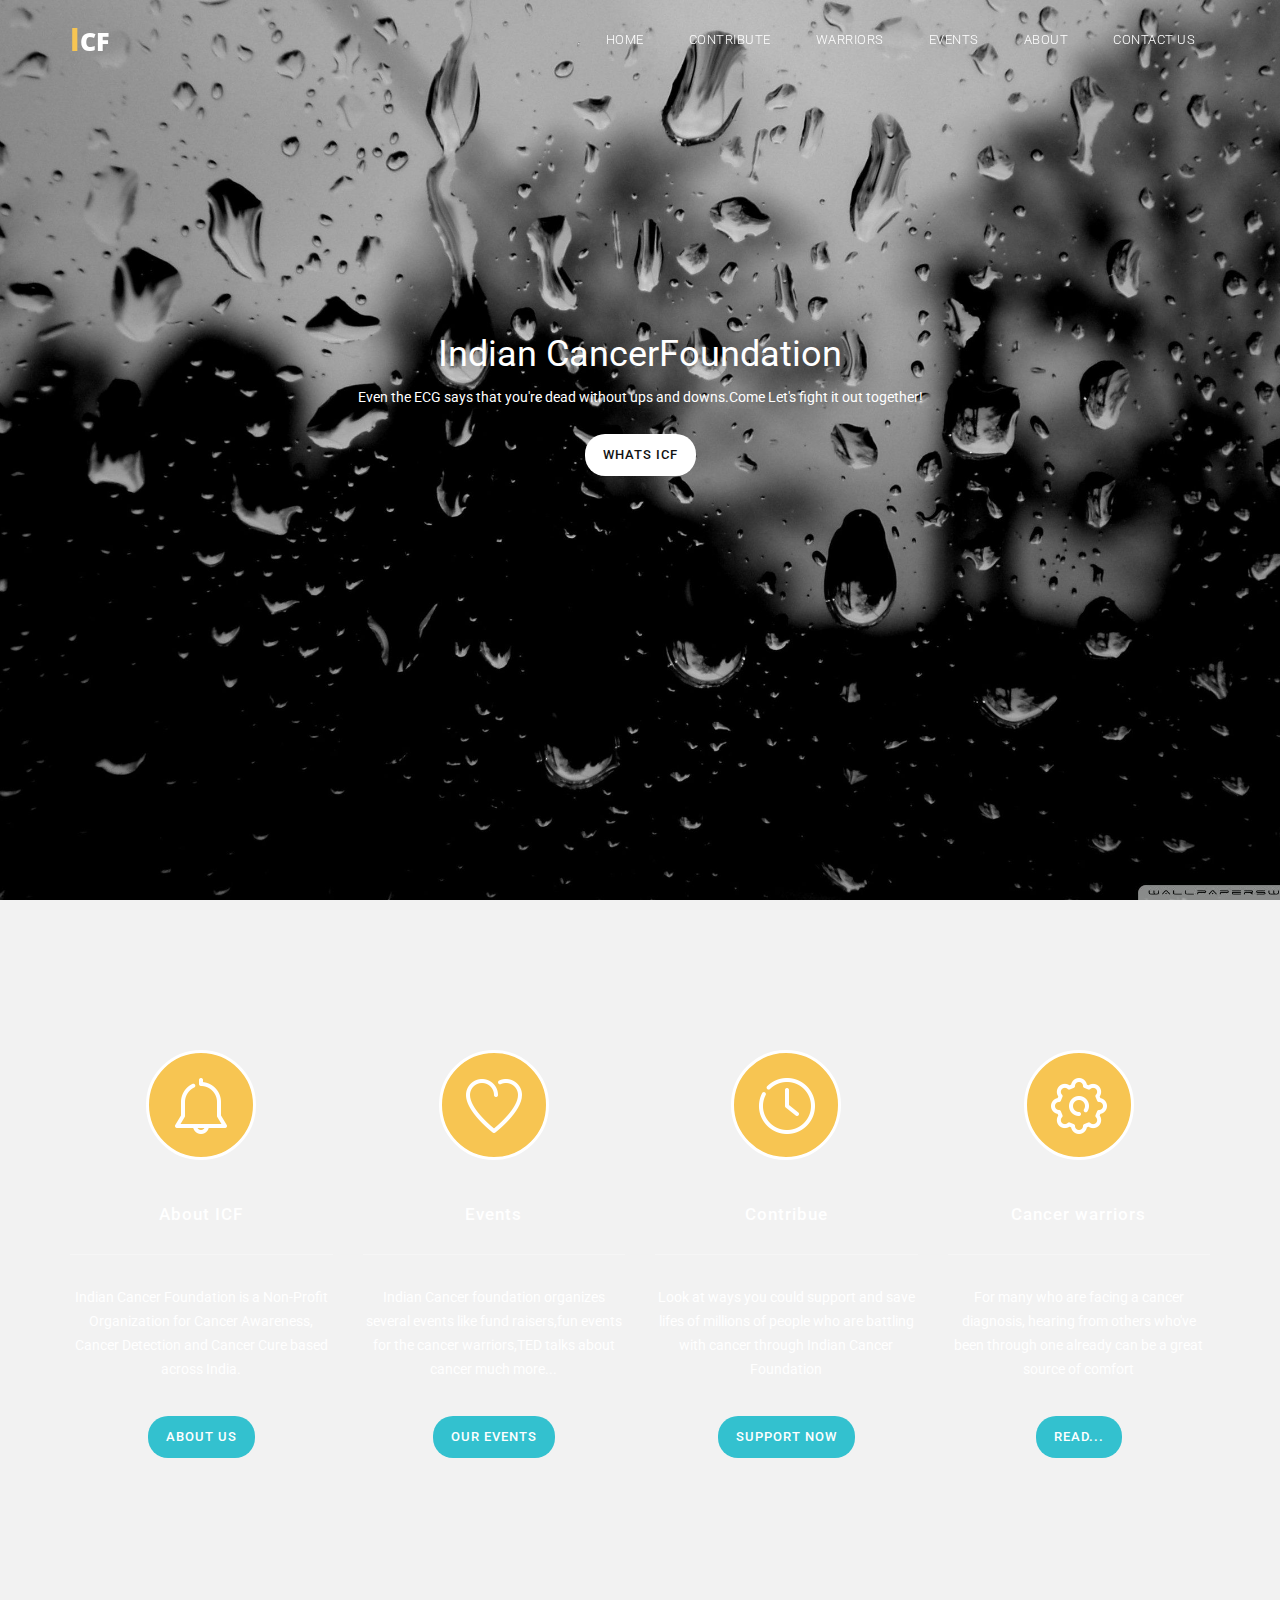
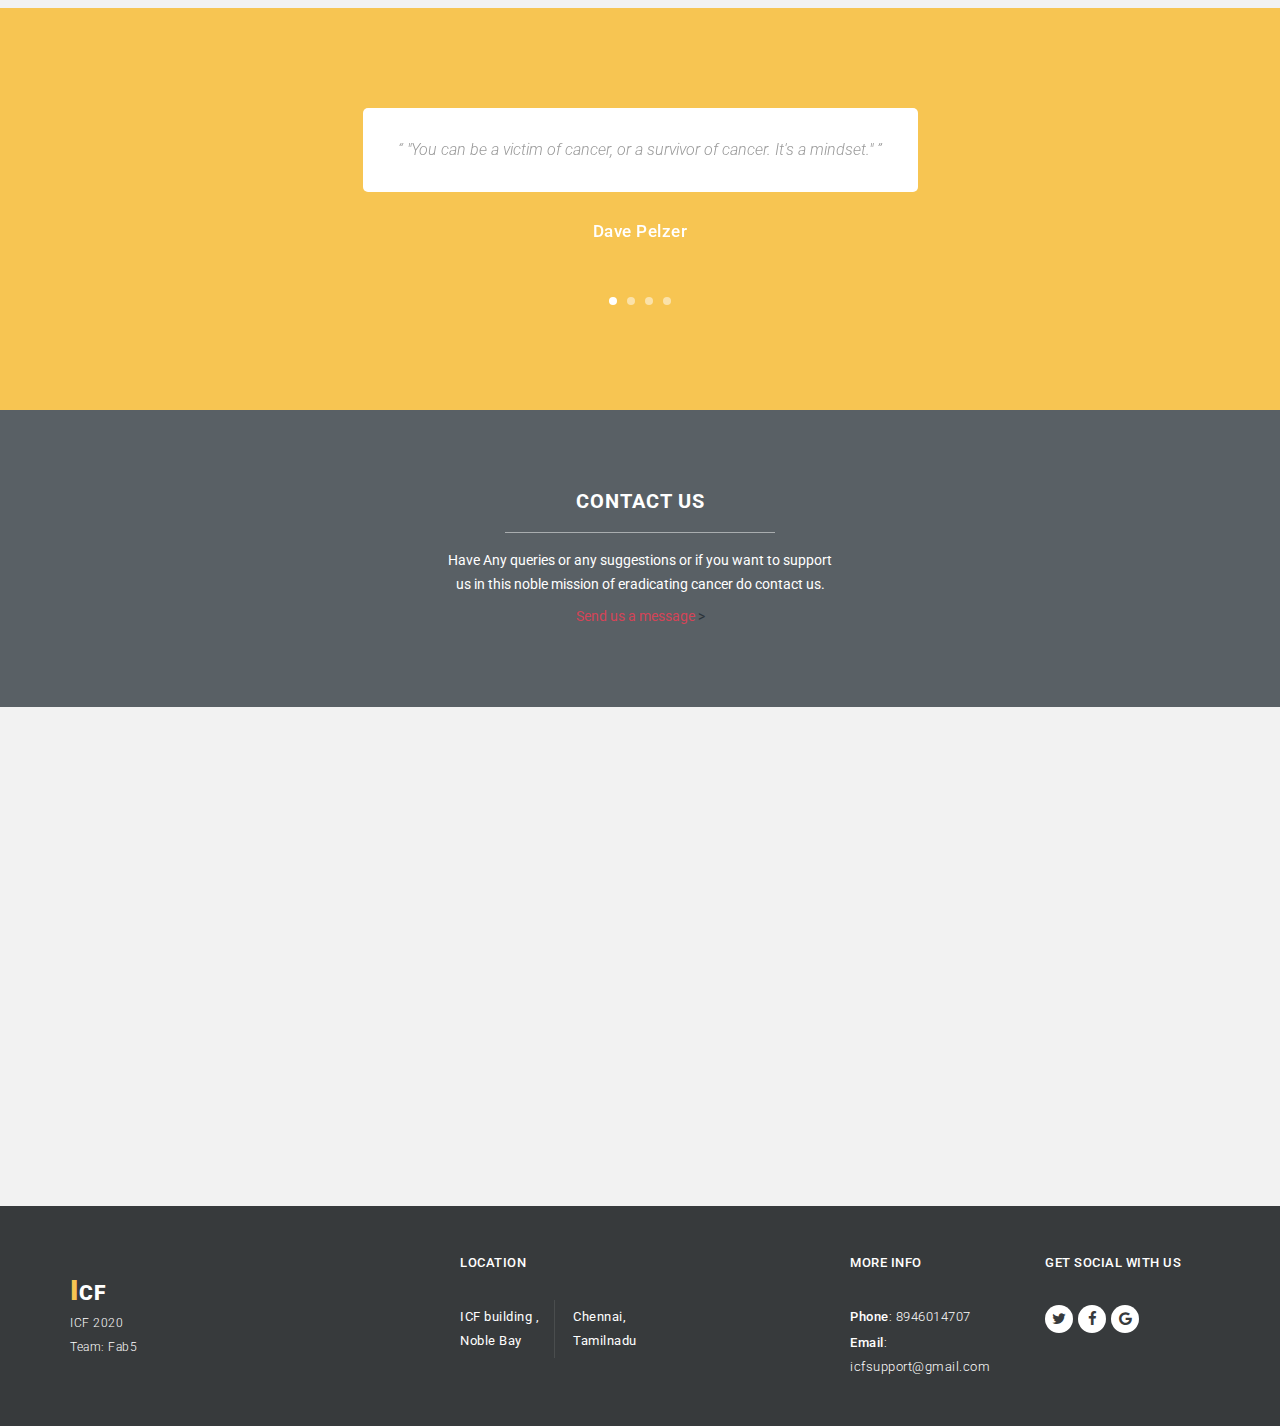
<file: home.html>
<!DOCTYPE html>
<html>
    <head>
        <meta charset="utf-8">
        <meta http-equiv="X-UA-Compatible" content="IE=edge,chrome=1">
<!--
Tinker Template
http://www.templatemo.com/tm-506-tinker
-->
        <title>Cancer Foundation</title>
        <meta name="description" content="">
        <meta name="viewport" content="width=device-width, initial-scale=1">
        
        <link href="https://fonts.googleapis.com/css?family=Open+Sans:300,400,600,700,800" rel="stylesheet">
        <link href="https://fonts.googleapis.com/css?family=Roboto:100,300,400,500,700,900" rel="stylesheet">
        
        <link rel="apple-touch-icon" href="apple-touch-icon.png">

        <link rel="stylesheet" href="css/bootstrap.min.css">
        <link rel="stylesheet" href="css/bootstrap-theme.min.css">
        <link rel="stylesheet" href="css/fontAwesome.css">
        <link rel="stylesheet" href="css/hero-slider.css">
        <link rel="stylesheet" href="css/owl-carousel.css">
        <link rel="stylesheet" href="css/templatemo-style.css">
        <link rel="stylesheet" href="css/lightbox.css">

        <script src="js/vendor/modernizr-2.8.3-respond-1.4.2.min.js"></script>
    </head>

<body>
    <div class="header">
        <div class="container">
            <nav class="navbar navbar-inverse" role="navigation">
                <div class="navbar-header">
                    <button type="button" id="nav-toggle" class="navbar-toggle" data-toggle="collapse" data-target="#main-nav">
                        <span class="sr-only">Toggle navigation</span>
                        <span class="icon-bar"></span>
                        <span class="icon-bar"></span>
                        <span class="icon-bar"></span>
                    </button>
                    <a href="#" class="navbar-brand scroll-top"><em>I</em>CF</a>
                </div>
                <!--/.navbar-header-->
                <div id="main-nav" class="collapse navbar-collapse">
                    <ul class="nav navbar-nav">
                        <li><a href="#" class="scroll-top">Home</a></li>
                        <li><a href="contribute.html"  data-id="blog">Contribute</a></li>
                        <li><a href="#"  data-id="blog">Warriors</a></li>
                        <li><a href="events.html"  data-id="portfolio">Events</a></li>
                        <li><a href="aboutUS.html"  data-id="about">About</a></li>
                        
                        
                        <li><a href="contactUs.html" data-id="contact-us">Contact Us</a></li>
                    </ul>
                </div>
                <!--/.navbar-collapse-->
            </nav>
            <!--/.navbar-->
        </div>
        <!--/.container-->
    </div>
    <!--/.header-->


    <div class="parallax-content baner-content" id="home">
        <div class="container">
            <div class="text-content">
                <h2>Indian CancerFoundation</h2>
                <p>Even the ECG says that you're dead without ups and downs.Come Let's fight it out together!</p>
                <div class="primary-white-button">
                    <a href="#" class="scroll-link" data-id="about">Whats ICF</a>
                </div>
            </div>
        </div>
    </div>


    <section id="about" class="page-section">
        <div class="container">
            <div class="row">
                <div class="col-md-3 col-sm-6 col-xs-12">
                    <div class="service-item">
                        <div class="icon">
                            <img src="img/service_icon_01.png" alt="">
                        </div>
                        <h4>About ICF</h4>
                        <div class="line-dec"></div>
                        <p>Indian Cancer Foundation is a Non-Profit Organization for Cancer Awareness, Cancer Detection and Cancer Cure based across India.</p>
                        <div class="primary-blue-button">
                            <a href="aboutUS.html" data-id="portfolio">About us</a>
                        </div>
                    </div>
                </div>
                <div class="col-md-3 col-sm-6 col-xs-12">
                    <div class="service-item">
                        <div class="icon">
                            <img src="img/service_icon_02.png" alt="">
                        </div>
                        <h4>Events</h4>
                        <div class="line-dec"></div>
                        <p>Indian Cancer foundation organizes several events like fund raisers,fun events for the cancer warriors,TED talks about cancer much more...</p>
                        <div class="primary-blue-button">
                            <a href="events.html" data-id="portfolio">Our Events</a>
                        </div>
                    </div>
                </div>
                <div class="col-md-3 col-sm-6 col-xs-12">
                    <div class="service-item">
                        <div class="icon">
                            <img src="img/service_icon_03.png" alt="">
                        </div>
                        <h4>Contribue</h4>
                        <div class="line-dec"></div>
                        <p>Look at ways you could support and save lifes of  millions of people who are  battling with cancer through Indian Cancer Foundation</p>
                        <div class="primary-blue-button">
                            <a href="contribute.html" data-id="portfolio">Support now</a>
                        </div>
                    </div>
                </div>
                <div class="col-md-3 col-sm-6 col-xs-12">
                    <div class="service-item">
                        <div class="icon">
                            <img src="img/service_icon_04.png" alt="">
                        </div>
                        <h4>Cancer warriors</h4>
                        <div class="line-dec"></div>
                        <p>For many who are facing a cancer diagnosis, hearing from others who've been through one already can be a great source of comfort</p>
                        <div class="primary-blue-button">
                            <a href="#" data-id="portfolio">Read...</a>
                        </div>
                    </div>
                </div>
            </div>
        </div>
    </section>

    

    <section id="testimonial">
        <div class="container">
            <div class="row">
                <div class="col-md-6 col-md-offset-3">
                    <div id="owl-testimonials" class="owl-carousel owl-theme">
                        <div class="item">
                            <div class="testimonials-item">
                                <p>“ "You can be a victim of cancer, or a survivor of cancer. It's a mindset."   ”</p>
                                <h4>Dave Pelzer</h4>
                            </div>
                        </div>
                        <div class="item">
                            <div class="testimonials-item">
                                <p>"Challenges are what make life interesting and overcoming them is what makes life meaningful."  </p>
                                <h4>Joshua J. Marine</h4>
                               
                            </div>
                        </div>
                        <div class="item">
                            <div class="testimonials-item">
                                <p>"Hope is like the sun, which, as we journey toward it, casts the shadow of our burden behind us."</p>
                                <h4>Samuel Smiles</h4>
                               
                            </div>
                        </div>
                        <div class="item">
                            <div class="testimonials-item">
                                <p>“ Cancer is WAY too serious to be taken seriously all the time ”</p>
                                <h4>Tanya Masse</h4>
                            </div>
                        </div>
                    </div>
                </div>
            </div>
        </div>
    </section>

   
    <div id="contact-us">
        <div class="container">
            <div class="row">
                <div class="col-md-12">
                    <div class="section-heading">
                        <h4>Contact Us</h4>
                        <div class="line-dec"></div>
                        <p>Have Any queries or any suggestions or if you want to support us in this noble mission of eradicating cancer do contact us.</p>
                        <a href="contactUs.html" class="pop-button">
                            Send us a message
                        </a>>
                    </div>
                </div>
            </div>
            <div class="row">
                <div class="col-md-6 col-md-offset-3">
                    <div class="pop">
                        <span>✖</span>
                        <form id="contact" action="#" method="post">
                            <div class="row">
                                <div class="col-md-12">
                                  <fieldset>
                                    <input name="name" type="text" class="form-control" id="name" placeholder="Your name..." required>
                                  </fieldset>
                                </div>
                                <div class="col-md-12">
                                  <fieldset>
                                    <input name="email" type="email" class="form-control" id="email" placeholder="Your email..." required>
                                  </fieldset>
                                </div>
                                <div class="col-md-12">
                                  <fieldset>
                                    <textarea name="message" rows="6" class="form-control" id="message" placeholder="Your message..." required></textarea>
                                  </fieldset>
                                </div>
                                <div class="col-md-12">
                                  <fieldset>
                                    <button type="submit" id="form-submit" class="btn">Send Message</button>
                                  </fieldset>
                                </div>
                            </div>
                        </form>
                    </div>
                </div>
            </div>
        </div>
    </div>

    <div id="map">
    	<!-- How to change your own map point
            1. Go to Google Maps
            2. Click on your location point
            3. Click "Share" and choose "Embed map" tab
            4. Copy only URL and paste it within the src="" field below
        -->

        <iframe src="https://www.google.com/maps/embed?pb=!1m18!1m12!1m3!1d497511.11462828395!2d79.92880522625094!3d13.04804380481973!2m3!1f0!2f0!3f0!3m2!1i1024!2i768!4f13.1!3m3!1m2!1s0x3a5265ea4f7d3361%3A0x6e61a70b6863d433!2sChennai%2C%20Tamil%20Nadu!5e0!3m2!1sen!2sin!4v1596102747158!5m2!1sen!2sin" width="100%" height="500" frameborder="0" style="border:0" allowfullscreen></iframe>
    </div>

    <footer>
        <div class="container">
            <div class="row">
                <div class="col-md-4 col-sm-12">
                    <div class="logo">
                        <a class="logo-ft scroll-top" href="#"><em>I</em>CF</a>
                        <p>ICF 2020
                       <br>Team: Fab5</p>
                    </div>
                </div>
                <div class="col-md-4 col-sm-12">
                    <div class="location">
                        <h4>Location</h4>
                        <ul>
                            <li>ICF building , <br>Noble Bay</li>
                            <li>Chennai, <br>Tamilnadu</li>
                        </ul>
                    </div>
                </div>
                <div class="col-md-2 col-sm-12">
                    <div class="contact-info">
                        <h4>More Info</h4>
                        <ul>
                            <li><em>Phone</em>: 8946014707</li>
                            <li><em>Email</em>: icfsupport@gmail.com</li>
                        </ul>
                    </div>
                </div>
                <div class="col-md-2 col-sm-12">
                    <div class="connect-us">
                        <h4>Get Social with us</h4>
                        <ul>
                            <li><a href="#"><i class="fa fa-twitter"></i></a></li>
                            <li><a href="#"><i class="fa fa-facebook"></i></a></li>
                            <li><a href="#"><i class="fa fa-google"></i></a></li>
                           
                    </div>
                </div>
            </div>
        </div>
    </footer>

    <script src="https://ajax.googleapis.com/ajax/libs/jquery/1.11.2/jquery.min.js"></script>
    <script>window.jQuery || document.write('<script src="js/vendor/jquery-1.11.2.min.js"><\/script>')</script>

    <script src="js/vendor/bootstrap.min.js"></script>

    <script src="js/plugins.js"></script>
    <script src="js/main.js"></script>

    <script src="http://ajax.googleapis.com/ajax/libs/jquery/1.10.2/jquery.min.js" type="text/javascript"></script>
    <script type="text/javascript">
    $(document).ready(function() {
        // navigation click actions 
        $('.scroll-link').on('click', function(event){
            event.preventDefault();
            var sectionID = $(this).attr("data-id");
            scrollToID('#' + sectionID, 750);
        });
        // scroll to top action
        $('.scroll-top').on('click', function(event) {
            event.preventDefault();
            $('html, body').animate({scrollTop:0}, 'slow');         
        });
        // mobile nav toggle
        $('#nav-toggle').on('click', function (event) {
            event.preventDefault();
            $('#main-nav').toggleClass("open");
        });
    });
    // scroll function
    function scrollToID(id, speed){
        var offSet = 50;
        var targetOffset = $(id).offset().top - offSet;
        var mainNav = $('#main-nav');
        $('html,body').animate({scrollTop:targetOffset}, speed);
        if (mainNav.hasClass("open")) {
            mainNav.css("height", "1px").removeClass("in").addClass("collapse");
            mainNav.removeClass("open");
        }
    }
    if (typeof console === "undefined") {
        console = {
            log: function() { }
        };
    }
    </script>
</body>
</html>
</file>
<file: css/hero-slider.css>
/* -------------------------------- 

Primary style

-------------------------------- */
*, *::after, *::before {
  -webkit-box-sizing: border-box;
  -moz-box-sizing: border-box;
  box-sizing: border-box;
}

html {
  font-size: 62.5%;
}

body {
  font-family: "Open Sans", sans-serif;
  color: #2c343b;
  background-color: #f2f2f2;
}

a {
  color: #d44457;
  text-decoration: none;
}

img {
  max-width: 100%;
}

/* -------------------------------- 

Main Components 

-------------------------------- */
.cd-header {
  position: absolute;
  z-index: 2;
  top: 0;
  left: 0;
  width: 100%;
  height: 50px;
  background-color: #21272c;
  -webkit-font-smoothing: antialiased;
  -moz-osx-font-smoothing: grayscale;
}
@media only screen and (min-width: 768px) {
  .cd-header {
    height: 70px;
    background-color: transparent;
  }
}

#cd-logo {
  float: left;
  margin: 13px 0 0 5%;
}
#cd-logo img {
  display: block;
}
@media only screen and (min-width: 768px) {
  #cd-logo {
    margin: 23px 0 0 5%;
  }
}

.cd-primary-nav {
  /* mobile first - navigation hidden by default, triggered by tap/click on navigation icon */
  float: right;
  margin-right: 5%;
  width: 44px;
  height: 100%;
}
.cd-primary-nav ul {
  position: absolute;
  top: 0;
  left: 0;
  width: 100%;
  -webkit-transform: translateY(-100%);
  -moz-transform: translateY(-100%);
  -ms-transform: translateY(-100%);
  -o-transform: translateY(-100%);
  transform: translateY(-100%);
}
.cd-primary-nav ul.is-visible {
  box-shadow: 0 3px 8px rgba(0, 0, 0, 0.2);
  -webkit-transform: translateY(50px);
  -moz-transform: translateY(50px);
  -ms-transform: translateY(50px);
  -o-transform: translateY(50px);
  transform: translateY(50px);
}
.cd-primary-nav a {
  display: block;
  height: 50px;
  line-height: 50px;
  padding-left: 5%;
  background: #21272c;
  border-top: 1px solid #333c44;
  color: #ffffff;
}
@media only screen and (min-width: 768px) {
  .cd-primary-nav {
    /* reset navigation values */
    width: auto;
    height: auto;
    background: none;
  }
  .cd-primary-nav ul {
    position: static;
    width: auto;
    -webkit-transform: translateY(0);
    -moz-transform: translateY(0);
    -ms-transform: translateY(0);
    -o-transform: translateY(0);
    transform: translateY(0);
    line-height: 70px;
  }
  .cd-primary-nav ul.is-visible {
    -webkit-transform: translateY(0);
    -moz-transform: translateY(0);
    -ms-transform: translateY(0);
    -o-transform: translateY(0);
    transform: translateY(0);
  }
  .cd-primary-nav li {
    display: inline-block;
    margin-left: 1em;
  }
  .cd-primary-nav a {
    display: inline-block;
    height: auto;
    font-weight: 600;
    line-height: normal;
    background: transparent;
    padding: .6em 1em;
    border-top: none;
  }
}

/* -------------------------------- 

Slider

-------------------------------- */
.cd-hero {
  position: relative;
  -webkit-font-smoothing: antialiased;
  -moz-osx-font-smoothing: grayscale;
}

.cd-hero-slider {
  position: relative;
  height: 360px;
  overflow: hidden;
}
.cd-hero-slider li {
  position: absolute;
  top: 0;
  left: 0;
  width: 100%;
  height: 100%;
  -webkit-transform: translateX(100%);
  -moz-transform: translateX(100%);
  -ms-transform: translateX(100%);
  -o-transform: translateX(100%);
  transform: translateX(100%);
}
.cd-hero-slider li.selected {
  /* this is the visible slide */
  position: relative;
  -webkit-transform: translateX(0);
  -moz-transform: translateX(0);
  -ms-transform: translateX(0);
  -o-transform: translateX(0);
  transform: translateX(0);
}
.cd-hero-slider li.move-left {
  /* slide hidden on the left */
  -webkit-transform: translateX(-100%);
  -moz-transform: translateX(-100%);
  -ms-transform: translateX(-100%);
  -o-transform: translateX(-100%);
  transform: translateX(-100%);
}
.cd-hero-slider li.is-moving, .cd-hero-slider li.selected {
  /* the is-moving class is assigned to the slide which is moving outside the viewport */
  -webkit-transition: -webkit-transform 0.5s;
  -moz-transition: -moz-transform 0.5s;
  transition: transform 0.5s;
}
@media only screen and (min-width: 768px) {
  .cd-hero-slider {
    height: 500px;
  }
}
@media only screen and (min-width: 1170px) {
  .cd-hero-slider {
    height: 680px;
  }
}

/* -------------------------------- 

Single slide style

-------------------------------- */
.cd-hero-slider li {
  background-position: center center;
  background-size: cover;
  background-repeat: no-repeat;
}
.cd-hero-slider li:first-of-type {
  background-image: url(../img/slide_01.jpg);
}
.cd-hero-slider li:nth-of-type(2) {
  background-image: url(../img/slide_02.jpg);
}
.cd-hero-slider li:nth-of-type(3) {
  background-image: url(../img/slide_03.jpg);
}
.cd-hero-slider .cd-full-width,
.cd-hero-slider .cd-half-width {
  position: absolute;
  width: 100%;
  height: 100%;
  z-index: 1;
  left: 0;
  top: 0;
  /* this padding is used to align the text */
  padding-top: 150px;
  text-align: center;
  /* Force Hardware Acceleration in WebKit */
  -webkit-backface-visibility: hidden;
  backface-visibility: hidden;
  -webkit-transform: translateZ(0);
  -moz-transform: translateZ(0);
  -ms-transform: translateZ(0);
  -o-transform: translateZ(0);
  transform: translateZ(0);
}
.cd-hero-slider .cd-img-container {
  /* hide image on mobile device */
  display: none;
}
.cd-hero-slider .cd-img-container img {
  position: absolute;
  left: 50%;
  top: 50%;
  bottom: auto;
  right: auto;
  -webkit-transform: translateX(-50%) translateY(-50%);
  -moz-transform: translateX(-50%) translateY(-50%);
  -ms-transform: translateX(-50%) translateY(-50%);
  -o-transform: translateX(-50%) translateY(-50%);
  transform: translateX(-50%) translateY(-50%);
}
.cd-hero-slider .cd-bg-video-wrapper {
  /* hide video on mobile device */
  display: none;
  position: absolute;
  top: 0;
  left: 0;
  width: 100%;
  height: 100%;
  overflow: hidden;
}
.cd-hero-slider .cd-bg-video-wrapper video {
  /* you won't see this element in the html, but it will be injected using js */
  display: block;
  min-height: 100%;
  min-width: 100%;
  max-width: none;
  height: auto;
  width: auto;
  position: absolute;
  left: 50%;
  top: 50%;
  bottom: auto;
  right: auto;
  -webkit-transform: translateX(-50%) translateY(-50%);
  -moz-transform: translateX(-50%) translateY(-50%);
  -ms-transform: translateX(-50%) translateY(-50%);
  -o-transform: translateX(-50%) translateY(-50%);
  transform: translateX(-50%) translateY(-50%);
}
.cd-hero-slider h2, .cd-hero-slider p {
  text-shadow: 0 1px 3px rgba(0, 0, 0, 0.1);
  line-height: 1.2;
  margin: 0 auto 14px;
  color: #ffffff;
  width: 90%;
  max-width: 400px;
}
.cd-hero-slider h2 {
  font-size: 2.4rem;
}
.cd-hero-slider p {
  font-size: 1.4rem;
  line-height: 1.4;
}
.cd-hero-slider .cd-btn {
  display: inline-block;
  padding: 1.2em 1.4em;
  margin-top: .8em;
  background-color: rgba(212, 68, 87, 0.9);
  font-size: 1.3rem;
  font-weight: 700;
  letter-spacing: 1px;
  color: #ffffff;
  text-transform: uppercase;
  box-shadow: 0 3px 6px rgba(0, 0, 0, 0.1);
  -webkit-transition: background-color 0.2s;
  -moz-transition: background-color 0.2s;
  transition: background-color 0.2s;
}
.cd-hero-slider .cd-btn.secondary {
  background-color: rgba(22, 26, 30, 0.8);
}
.cd-hero-slider .cd-btn:nth-of-type(2) {
  margin-left: 1em;
}
.no-touch .cd-hero-slider .cd-btn:hover {
  background-color: #d44457;
}
.no-touch .cd-hero-slider .cd-btn.secondary:hover {
  background-color: #161a1e;
}
@media only screen and (min-width: 768px) {
  .cd-hero-slider .cd-full-width,
  .cd-hero-slider .cd-half-width {
    padding-top: 200px;
  }
  .cd-hero-slider .cd-bg-video-wrapper {
    display: block;
  }
  .cd-hero-slider .cd-half-width {
    width: 45%;
  }
  .cd-hero-slider .cd-half-width:first-of-type {
    left: 5%;
  }
  .cd-hero-slider .cd-half-width:nth-of-type(2) {
    right: 5%;
    left: auto;
  }
  .cd-hero-slider .cd-img-container {
    display: block;
  }
  .cd-hero-slider h2, .cd-hero-slider p {
    max-width: 520px;
  }
  .cd-hero-slider h2 {
    font-size: 2.4em;
    font-weight: 300;
  }
  .cd-hero-slider .cd-btn {
    font-size: 1.4rem;
  }
}
@media only screen and (min-width: 1170px) {
  .cd-hero-slider .cd-full-width,
  .cd-hero-slider .cd-half-width {
    padding-top: 250px;
  }
  .cd-hero-slider h2, .cd-hero-slider p {
    margin-bottom: 20px;
  }
  .cd-hero-slider h2 {
    font-size: 3.2em;
  }
  .cd-hero-slider p {
    font-size: 1.6rem;
  }
}

/* -------------------------------- 

Single slide animation

-------------------------------- */
@media only screen and (min-width: 768px) {
  .cd-hero-slider .cd-half-width {
    opacity: 0;
    -webkit-transform: translateX(40px);
    -moz-transform: translateX(40px);
    -ms-transform: translateX(40px);
    -o-transform: translateX(40px);
    transform: translateX(40px);
  }
  .cd-hero-slider .move-left .cd-half-width {
    -webkit-transform: translateX(-40px);
    -moz-transform: translateX(-40px);
    -ms-transform: translateX(-40px);
    -o-transform: translateX(-40px);
    transform: translateX(-40px);
  }
  .cd-hero-slider .selected .cd-half-width {
    /* this is the visible slide */
    opacity: 1;
    -webkit-transform: translateX(0);
    -moz-transform: translateX(0);
    -ms-transform: translateX(0);
    -o-transform: translateX(0);
    transform: translateX(0);
  }
  .cd-hero-slider .is-moving .cd-half-width {
    /* this is the slide moving outside the viewport 
    wait for the end of the transition on the <li> parent before set opacity to 0 and translate to 40px/-40px */
    -webkit-transition: opacity 0s 0.5s, -webkit-transform 0s 0.5s;
    -moz-transition: opacity 0s 0.5s, -moz-transform 0s 0.5s;
    transition: opacity 0s 0.5s, transform 0s 0.5s;
  }
  .cd-hero-slider li.selected.from-left .cd-half-width:nth-of-type(2),
  .cd-hero-slider li.selected.from-right .cd-half-width:first-of-type {
    /* this is the selected slide - different animation if it's entering from left or right */
    -webkit-transition: opacity 0.4s 0.2s, -webkit-transform 0.5s 0.2s;
    -moz-transition: opacity 0.4s 0.2s, -moz-transform 0.5s 0.2s;
    transition: opacity 0.4s 0.2s, transform 0.5s 0.2s;
  }
  .cd-hero-slider li.selected.from-left .cd-half-width:first-of-type,
  .cd-hero-slider li.selected.from-right .cd-half-width:nth-of-type(2) {
    /* this is the selected slide - different animation if it's entering from left or right */
    -webkit-transition: opacity 0.4s 0.4s, -webkit-transform 0.5s 0.4s;
    -moz-transition: opacity 0.4s 0.4s, -moz-transform 0.5s 0.4s;
    transition: opacity 0.4s 0.4s, transform 0.5s 0.4s;
  }
  .cd-hero-slider .cd-full-width h2,
  .cd-hero-slider .cd-full-width p,
  .cd-hero-slider .cd-full-width .cd-btn {
    opacity: 0;
    -webkit-transform: translateX(100px);
    -moz-transform: translateX(100px);
    -ms-transform: translateX(100px);
    -o-transform: translateX(100px);
    transform: translateX(100px);
  }
  .cd-hero-slider .move-left .cd-full-width h2,
  .cd-hero-slider .move-left .cd-full-width p,
  .cd-hero-slider .move-left .cd-full-width .cd-btn {
    opacity: 0;
    -webkit-transform: translateX(-100px);
    -moz-transform: translateX(-100px);
    -ms-transform: translateX(-100px);
    -o-transform: translateX(-100px);
    transform: translateX(-100px);
  }
  .cd-hero-slider .selected .cd-full-width h2,
  .cd-hero-slider .selected .cd-full-width p,
  .cd-hero-slider .selected .cd-full-width .cd-btn {
    /* this is the visible slide */
    opacity: 1;
    -webkit-transform: translateX(0);
    -moz-transform: translateX(0);
    -ms-transform: translateX(0);
    -o-transform: translateX(0);
    transform: translateX(0);
  }
  .cd-hero-slider li.is-moving .cd-full-width h2,
  .cd-hero-slider li.is-moving .cd-full-width p,
  .cd-hero-slider li.is-moving .cd-full-width .cd-btn {
    /* this is the slide moving outside the viewport 
    wait for the end of the transition on the li parent before set opacity to 0 and translate to 100px/-100px */
    -webkit-transition: opacity 0s 0.5s, -webkit-transform 0s 0.5s;
    -moz-transition: opacity 0s 0.5s, -moz-transform 0s 0.5s;
    transition: opacity 0s 0.5s, transform 0s 0.5s;
  }
  .cd-hero-slider li.selected h2 {
    -webkit-transition: opacity 0.4s 0.2s, -webkit-transform 0.5s 0.2s;
    -moz-transition: opacity 0.4s 0.2s, -moz-transform 0.5s 0.2s;
    transition: opacity 0.4s 0.2s, transform 0.5s 0.2s;
  }
  .cd-hero-slider li.selected p {
    -webkit-transition: opacity 0.4s 0.3s, -webkit-transform 0.5s 0.3s;
    -moz-transition: opacity 0.4s 0.3s, -moz-transform 0.5s 0.3s;
    transition: opacity 0.4s 0.3s, transform 0.5s 0.3s;
  }
  .cd-hero-slider li.selected .cd-btn {
    -webkit-transition: opacity 0.4s 0.4s, -webkit-transform 0.5s 0.4s, background-color 0.2s 0s;
    -moz-transition: opacity 0.4s 0.4s, -moz-transform 0.5s 0.4s, background-color 0.2s 0s;
    transition: opacity 0.4s 0.4s, transform 0.5s 0.4s, background-color 0.2s 0s;
  }
}
/* -------------------------------- 

Slider navigation

-------------------------------- */
.cd-slider-nav {
  display: none;
  position: absolute;
  width: 100%;
  bottom: 0;
  z-index: 2;
  text-align: center;
  height: 55px;
  background-color: rgba(0, 1, 1, 0.5);
}
.cd-slider-nav nav, .cd-slider-nav ul, .cd-slider-nav li, .cd-slider-nav a {
  height: 100%;
}
.cd-slider-nav nav {
  display: inline-block;
  position: relative;
}
.cd-slider-nav .cd-marker {
  position: absolute;
  bottom: 0;
  left: 0;
  width: 60px;
  height: 100%;
  color: #d44457;
  background-color: #ffffff;
  box-shadow: inset 0 2px 0 currentColor;
  -webkit-transition: -webkit-transform 0.2s, box-shadow 0.2s;
  -moz-transition: -moz-transform 0.2s, box-shadow 0.2s;
  transition: transform 0.2s, box-shadow 0.2s;
}
.cd-slider-nav .cd-marker.item-2 {
  -webkit-transform: translateX(100%);
  -moz-transform: translateX(100%);
  -ms-transform: translateX(100%);
  -o-transform: translateX(100%);
  transform: translateX(100%);
}
.cd-slider-nav .cd-marker.item-3 {
  -webkit-transform: translateX(200%);
  -moz-transform: translateX(200%);
  -ms-transform: translateX(200%);
  -o-transform: translateX(200%);
  transform: translateX(200%);
}
.cd-slider-nav .cd-marker.item-4 {
  -webkit-transform: translateX(300%);
  -moz-transform: translateX(300%);
  -ms-transform: translateX(300%);
  -o-transform: translateX(300%);
  transform: translateX(300%);
}
.cd-slider-nav .cd-marker.item-5 {
  -webkit-transform: translateX(400%);
  -moz-transform: translateX(400%);
  -ms-transform: translateX(400%);
  -o-transform: translateX(400%);
  transform: translateX(400%);
}
.cd-slider-nav ul::after {
  clear: both;
  content: "";
  display: table;
}
.cd-slider-nav li {
  display: inline-block;
  width: 60px;
  float: left;
}
.cd-slider-nav li.selected a {
  color: #2c343b;
}
.no-touch .cd-slider-nav li.selected a:hover {
  background-color: transparent;
}
.cd-slider-nav a {
  display: block;
  position: relative;
  padding-top: 35px;
  font-size: 1rem;
  font-weight: 700;
  color: #a8b4be;
  -webkit-transition: background-color 0.2s;
  -moz-transition: background-color 0.2s;
  transition: background-color 0.2s;
}
.cd-slider-nav a::before {
  content: '';
  position: absolute;
  width: 24px;
  height: 24px;
  top: 8px;
  left: 50%;
  right: auto;
  -webkit-transform: translateX(-50%);
  -moz-transform: translateX(-50%);
  -ms-transform: translateX(-50%);
  -o-transform: translateX(-50%);
  transform: translateX(-50%);
}
.no-touch .cd-slider-nav a:hover {
  background-color: rgba(0, 1, 1, 0.5);
}
.cd-slider-nav li:first-of-type a::before {
  background-position: 0 0;
}
.cd-slider-nav li.selected:first-of-type a::before {
  background-position: 0 -24px;
}
.cd-slider-nav li:nth-of-type(2) a::before {
  background-position: -24px 0;
}
.cd-slider-nav li.selected:nth-of-type(2) a::before {
  background-position: -24px -24px;
}
.cd-slider-nav li:nth-of-type(3) a::before {
  background-position: -48px 0;
}
.cd-slider-nav li.selected:nth-of-type(3) a::before {
  background-position: -48px -24px;
}
.cd-slider-nav li:nth-of-type(4) a::before {
  background-position: -72px 0;
}
.cd-slider-nav li.selected:nth-of-type(4) a::before {
  background-position: -72px -24px;
}
.cd-slider-nav li:nth-of-type(5) a::before {
  background-position: -96px 0;
}
.cd-slider-nav li.selected:nth-of-type(5) a::before {
  background-position: -96px -24px;
}
@media only screen and (min-width: 768px) {
  .cd-slider-nav {
    height: 80px;
  }
  .cd-slider-nav .cd-marker,
  .cd-slider-nav li {
    width: 95px;
  }
  .cd-slider-nav a {
    padding-top: 48px;
    font-size: 1.1rem;
    text-transform: uppercase;
  }
  .cd-slider-nav a::before {
    top: 18px;
  }
}

/* -------------------------------- 

Main content

-------------------------------- */
.cd-main-content {
  width: 90%;
  max-width: 768px;
  margin: 0 auto;
  padding: 2em 0;
}
.cd-main-content p {
  font-size: 1.4rem;
  line-height: 1.8;
  color: #999999;
  margin: 2em 0;
}
@media only screen and (min-width: 1170px) {
  .cd-main-content {
    padding: 3em 0;
  }
  .cd-main-content p {
    font-size: 1.6rem;
  }
}

/* -------------------------------- 

Javascript disabled

-------------------------------- */
.no-js .cd-hero-slider li {
  display: none;
}
.no-js .cd-hero-slider li.selected {
  display: block;
}

.no-js .cd-slider-nav {
  display: none;
}
</file>
<file: css/owl-carousel.css>
/* 
 *  Core Owl Carousel CSS File
 *  v1.3.3
 */

/* clearfix */
.owl-carousel .owl-wrapper:after {
  content: ".";
  display: block;
  clear: both;
  visibility: hidden;
  line-height: 0;
  height: 0;
}
/* display none until init */
.owl-carousel{
  display: none;
  position: relative;
  width: 100%;
  -ms-touch-action: pan-y;
}
.owl-carousel .owl-wrapper{
  display: none;
  position: relative;
  -webkit-transform: translate3d(0px, 0px, 0px);
}
.owl-carousel .owl-wrapper-outer{
  overflow: hidden;
  position: relative;
  width: 100%;
}
.owl-carousel .owl-wrapper-outer.autoHeight{
  -webkit-transition: height 500ms ease-in-out;
  -moz-transition: height 500ms ease-in-out;
  -ms-transition: height 500ms ease-in-out;
  -o-transition: height 500ms ease-in-out;
  transition: height 500ms ease-in-out;
}
  
.owl-carousel .owl-item{
  float: left;
}

.owl-controls {
  @media (max-width: @screen-sm-max) {
    top: -120px;
  }
  top: -200px;
  width: 100%;
  text-align: center;
  display: inline-block;
}

.owl-controls a {
  color: #336699;
}

.owl-controls a:hover {
  color: #336699;
}

.owl-controls .bg-prev {
  position: absolute;
  z-index: 1;
  width: 50px;
  height: 50px;
  z-index:10; 
  background:#fff; 
  border: 1px solid #336699;
  -webkit-transform: rotate(45deg);
  -moz-transform: rotate(45deg);
  -ms-transform: rotate(45deg);
  -o-transform: rotate(45deg);
  transform: rotate(45deg);
}

.owl-controls .bg-prev:before{
  content:""; 
  display:block; 
  position:absolute; 
  z-index:-1; 
  top:3px; 
  left:3px; 
  right:3px; 
  bottom:3px; 
  border:2px solid #336699
}

.owl-controls .prev {
  left: 15px;
  z-index: 11;
  position: absolute; 
  width: 50px;
  height: 50px;
  line-height: 32px;
}

.owl-controls .prev.active {
  background-image: none;
  outline: 0;
  -webkit-box-shadow: none;
          box-shadow: none;
}

.owl-controls .prev:active {
  background-image: none;
  outline: 0;
  -webkit-box-shadow: none;
          box-shadow: none;
}

.owl-controls .bg-next {
  position: absolute;
  float: right;
  z-index: 1;
  width: 50px;
  height: 50px;
  position:relative; 
  z-index:10; 
  background:#fff; 
  border: 1px solid #336699;
  -webkit-transform: rotate(45deg);
  -moz-transform: rotate(45deg);
  -ms-transform: rotate(45deg);
  -o-transform: rotate(45deg);
  transform: rotate(45deg);
}

.owl-controls .bg-next:before{
  content:""; 
  display:block; 
  position:absolute; 
  z-index:-1; 
  top:3px; 
  left:3px; 
  right:3px; 
  bottom:3px; 
  border:2px solid #336699
}

.owl-controls .next {
  right: 15px;
  z-index: 11;
  position: absolute; 
  width: 50px;
  height: 50px;
  line-height: 32px;
}

.owl-controls .next.active {
  background-image: none;
  outline: 0;
  -webkit-box-shadow: none;
          box-shadow: none;
}

.owl-controls .next:active {
  background-image: none;
  outline: 0;
  -webkit-box-shadow: none;
          box-shadow: none;
}


.owl-theme .owl-controls .owl-page{
  cursor: pointer;
  display: inline-block;
  zoom: 1;
  *display: inline;/*IE7 life-saver */
}
.owl-theme .owl-controls .owl-page a{
  display: block;
  width: 12px;
  height: 12px;
  margin: 0px 5px;
  filter: Alpha(Opacity=50);/*IE7 fix*/
  opacity: 0.5;
  -webkit-border-radius: 20px;
  -moz-border-radius: 20px;
  border-radius: 20px;
  background: transparent;
  border: 2px solid #888;
}

.owl-theme .owl-controls .owl-page.active span,
.owl-theme .owl-controls.clickable .owl-page:hover span{
  filter: Alpha(Opacity=100);/*IE7 fix*/
  opacity: 1;
  display: inline-block;
}
.owl-controls {
  -webkit-user-select: none;
  -khtml-user-select: none;
  -moz-user-select: none;
  -ms-user-select: none;
  user-select: none;
  -webkit-tap-highlight-color: rgba(0, 0, 0, 0);
}

/* fix */
.owl-carousel  .owl-wrapper,
.owl-carousel  .owl-item{
  -webkit-backface-visibility: hidden;
  -moz-backface-visibility:    hidden;
  -ms-backface-visibility:     hidden;
  -webkit-transform: translate3d(0,0,0);
  -moz-transform: translate3d(0,0,0);
  -ms-transform: translate3d(0,0,0);
}
</file>
<file: css/templatemo-style.css>
/* 

Tinker Template

http://www.templatemo.com/tm-506-tinker

*/

* {
    margin: 0;
    padding: 0;
    font-family: 'Roboto', arial, sans-serif;
}

body {
	overflow-x: hidden;
}

ul {
	list-style: none;
	margin: 0px;
}

p {
	color: #7a7a7a;
	font-size: 14px;
	line-height: 24px;
}

.parallax-content {
  width: 100%;
  min-height: 100vh;
  background-size: cover;
}

.primary-white-button a {
	display: inline-block;
	background-color: #fff;
	font-size: 13px;
	padding: 12px 18px;
	color: #121212;
	font-weight: 500;
	letter-spacing: 1px;
	text-transform: uppercase;
	text-decoration: none;
	border-radius: 20px;
}

.primary-blue-button a {
	display: inline-block;
	background-color: #33c1cf;
	font-size: 13px;
	padding: 12px 18px;
	color: #fff;
	font-weight: 500;
	letter-spacing: 1px;
	text-transform: uppercase;
	text-decoration: none;
	border-radius: 20px;
}

.pop-button h4 {
	display: inline-block;
	background-color: #33c1cf;
	font-size: 13px!important;
	padding: 12px 18px;
	color: #fff;
	font-weight: 400!important;
	letter-spacing: 1px;
	text-transform: uppercase;
	text-decoration: none;
	border-radius: 20px;
	cursor: pointer;
}


.header {
    position: fixed;
    top: 0;
    left: 0;
    width: 100%;
    padding: 0;
    z-index: 10000;
    transition: all 0.2s ease-in-out;
    height: 80px;
    background-color:transparent;  
    
    text-align: center;
    line-height: 40px;
}

.navbar-inverse .navbar-brand, .navbar-inverse .navbar-nav>li>a {
    text-shadow: none;
}

.navbar-brand {
	line-height: 80px;
	padding: 0px;
}

.navbar-nav>li>a {
	color: #fff!important;
	font-size: 13px;
	font-weight: 300;
	text-transform: uppercase;
	text-shadow: none;
	line-height: 80px;
	padding: 0px;
	letter-spacing: 0.5px;
}

.navbar-nav>li {
	margin-left: 45px;
}

.header.active .navbar-nav>li>a {
	font-family: 'Open Sans', arial, sans-serif;
	font-size: 13px;
	font-weight: 300;
	letter-spacing: 0.5px;
	text-transform: uppercase;
	text-shadow: none;
	color: #121212!important;
}

.header.active {
    background-color: rgba(250, 250, 250, 0.98);
    -webkit-box-shadow: 0 1px 5px rgba(0, 0, 0, 0.25);
    -moz-box-shadow: 0 1px 5px rgba(0, 0, 0, 0.25);
    box-shadow: 0 1px 5px rgba(0, 0, 0, 0.25);
}
.navbar-brand {
	font-family: 'Open Sans', sans-serif;
	font-size: 25px;
	text-transform: uppercase;
	color: #fff!important;
	transition: all 0.5s;
	 
}
.navbar-brand em {
	font-style: normal;
	color: #f7c552;
	font-size: 32px;
}
.header.active .navbar-brand {
	color: #121212!important;
}
.header .navbar-brand {
    font-weight: 800;
}
.navbar-inverse {
	background-image: none;
	background-color: transparent;
}
.header .navbar {
    margin: 0;
    border: none;
}
.page-section {
    padding: 80px 0;
}
.navbar-inverse .navbar-toggle {
	margin-top: 22px;
    border-color: #f7c552;
    background-color: #f7c552;
}
.navbar-inverse .navbar-toggle:hover, .navbar-inverse .navbar-toggle:focus {
	background-color: #f7c552;
}
bootstrap.min.css:5
.navbar-toggle {
    position: relative;
    float: right;
    padding: 9px 10px;
    margin-top: 15px!important;
    margin-right: 15px;
    margin-bottom: 8px;
    background-color: transparent;
    background-image: none;
    border: 1px solid transparent;
    border-radius: 4px;
}
@media (min-width: 768px) {
    .header .navbar-brand {
        padding-left: 0;
    }
    .navbar-nav {
        float: right;
    }
}
@media (max-width: 480px) {
    .page-section h1 {
        font-size: 3em;
    }
    .page-section h2 {
        font-size: 2em;
    }
    .page-section p {
        font-size: 1em;
        margin: 0 0 20px;
    }
}

.parallax-content {
  width: 100%;
  min-height: 100vh;
  background-size: cover;
}

.baner-content {
	width: 100%;
  	padding-top: 35vh;
  	text-align: center;
  	background-image: url(../img/wa.jpg);
  	vertical-align: middle;
}

.baner-content .text-content {
	text-align: center;
}

.baner-content .text-content h2 {
	font-size: 36px;
	font-weight: 400;
	color: #fff;
}

.baner-content .text-content h2 span {
	font-weight: 700;
	color: #33c1cf!important;
}

.baner-content .text-content h2 em {
	font-style: normal;
	font-weight: 700;
	color: #f89624!important;
}

.baner-content .text-content p {
	color: #fff;
	font-size: 14px;
	line-height: 24px;
	padding: 0px 25%;
}

.baner-content .text-content .primary-white-button {
	margin-top: 25px;
}


#about {
	padding: 150px 0px;
	background-image: url(../img/da.jpg);
	background-repeat: no-repeat;
	background-size: cover;
	background-attachment: fixed;
}

#about .service-item {
	text-align: center;
}

#about .service-item .icon {
	width: 110px;
	height: 110px;
	display: inline-block;
	text-align: center;
	line-height: 104px;
	border: 3px solid #fff;
	border-radius: 50%;
	background-color: #f7c552;
}

#about .service-item h4 {
	margin-bottom: 30px;
	margin-top: 45px;
	font-size: 17px;
	font-weight: 500;
	color: #fff;
	letter-spacing: 1px;
}

#about .service-item .line-dec {
	width: 100%;
	height: 1px;
	background-color: rgba(250, 250, 250, 0.5);
}

#about .service-item p {
	color: #fff;
	margin-top: 30px;
}

#about .service-item .primary-blue-button {
	margin-top: 35px;
}


.projects-holder .mix {
  display: none;
}

.projects-holder {
	padding: 30px 15px 0px 15px;
}

.filter-categories {;
  margin-top: 60px;
}

.filter-categories ul li {
  margin: 0px 10px 15px 0px;
  display: block;
}

.filter-categories ul li span {
  cursor: pointer;
  color: #fff;
  display: inline-block;
  font-size: 15px;
  text-transform: capitalize;
  font-weight: 500;
  left: 0.5px;
}

.filter-categories ul li.active span {
  color: #f7c552;
}

#portoflio .page-section {
	padding: 0px;
}

#portfolio .section-heading {
	padding-top: 200px;
	padding-bottom: 200px;
	background-color: #33c1cf;
	height: 732px;
	margin-left: -100vh;
	padding-left: 100vh;
}

#portfolio .project-item {
	margin: 0px -16px;
}

#portfolio .section-heading h4 {
	margin-top: 0px;
	font-size: 20px;
	text-transform: uppercase;
	font-weight: 700;
	color: #fff;
	letter-spacing: 1px;
}

#portfolio .section-heading .line-dec {
	width: 270px;
	height: 1px;
	background-color: rgba(250, 250, 250, 0.5);
	margin: 20px 0px 15px 0px;
}

#portfolio .section-heading p {
	color: #fff;
	padding-right: 70px;
}


#testimonial {
	background-color: #f7c552;
	text-align: center;
	padding: 100px 0px;
}

#testimonial .testimonials-item h4 {
	color: #fff;
	font-size: 17px;
	font-weight: 500;
	letter-spacing: 0.5px;
	margin-top: 30px;
	margin-bottom: 5px;
}

#testimonial .testimonials-item span {
	font-size: 13px;
	color: #fff;
	letter-spacing: 0.5px;
}

#testimonial .testimonials-item p {
	font-size: 16px;
	color: #9a9a9a;
	font-style: italic;
	font-weight: 300;
	background-color: #fff;
	padding: 30px;
	border-radius: 5px;	
}

.owl-pagination {
  margin-top: 20px;
  opacity: 1;
  display: inline-block;
}

.owl-page span {
  display: block;
  width: 8px;
  height: 8px;
  margin: 0px 5px;
  filter: alpha(opacity=50);
  opacity: 0.5;
  -webkit-border-radius: 20px;
  -moz-border-radius: 20px;
  border-radius: 20px;
  background: #fff;
}




#blog {
	background-image: url(../img/blog-bg.jpg);
	background-repeat: no-repeat;
	background-size: cover;
	background-attachment: fixed;
}

#blog .section-heading {
	text-align: left;
	padding-top: 60px;
	padding-bottom: 60px;
	background-color: rgba(0, 0, 0, 0.5);
	height: 582px;
	margin-left: -100vh;
	padding-left: 100vh;
	overflow: hidden!important;
}

#blog .section-heading h4 {
	margin-top: 0px;
	font-size: 20px;
	text-transform: uppercase;
	font-weight: 700;
	color: #fff;
	letter-spacing: 1px;
}

#blog .section-heading .line-dec {
	width: 270px;
	height: 1px;
	background-color: rgba(250, 250, 250, 0.5);
	margin: 20px 0 15px 0;
}

#blog .section-heading p {
	color: #fff;
	padding-right: 70px;
}

.wrapper {
  text-align: center;
}

.tabs {
  list-style: none;
  margin-top: 40px;
  padding-right: 70px;
}

.tabs li {
  display: block;
  text-align: center;
  margin: 25px 0px;
}

.tabs a {
  display:block;
  text-align:center;
  text-decoration:none;
  text-transform:capitalize;
  letter-spacing: 0.5px;
  color:#121212;
  font-size: 15px;
  font-weight: 500;
  padding: 12px 12px;
  background-color: #fff;
}

.tabs a:hover {
  color: #f7c552;
}

.tabs .active {
  color: #f7c552;
}
#first-tab-group {
	margin-top: 30px;
	margin-bottom: 15px;
}
.tabgroup .text-content	 {
  background-color: #fff;
  color: #fff;
  padding: 25px;
  text-align: left;
}
.tabgroup .text-content h4 {
	font-size: 17px;
	font-weight: 500;
	letter-spacing: 0.5px;
	color: #121212;
	margin-top: 0px;
	margin-bottom: 5px;
}
.tabgroup .text-content span {
	font-size: 13px;
	color: #33c1cf;
}
.tabgroup .text-content a {
	font-size: 13px;
	color: #33c1cf;
	text-decoration: none;
}
.tabgroup .text-content p {
	margin-top: 10px;
}

.clearfix:after {
  content:"";
  display:table;
  clear:both;
}

#contact-us {
	background-color: #596065;
	text-align: center;
	padding: 80px 0px;
}

#contact-us .section-heading h4 {
	margin-top: 0px;
	font-size: 20px;
	text-transform: uppercase;
	font-weight: 700;
	color: #fff;
	letter-spacing: 1px;
}

#contact-us .section-heading .line-dec {
	width: 270px;
	height: 1px;
	background-color: rgba(250, 250, 250, 0.5);
	margin: 20px auto 15px auto;
}

#contact-us .section-heading p {
	color: #fff;
	padding: 0px 33%;
}

#contact-us .pop-button {
	margin-top: 30px;
}

#contact input {
  border-radius: 0px;
  padding-left: 15px;
  font-size: 13px;
  color: #232323;
  background-color: rgba(250, 250, 250, 1);
  outline: none;
  border: none;
  box-shadow: none;
  line-height: 50px;
  height: 50px;
  width: 100%;
  margin-bottom: 30px;
}

#contact textarea {
  border-radius: 0px;
  padding-left: 15px;
  padding-top: 10px;
  font-size: 13px;
  color: #232323;
  background-color: rgba(250, 250, 250, 1);
  outline: none;
  border: none;
  box-shadow: none;
  height: 165px;
  max-height: 220px;
  width: 100%;
  margin-bottom: 25px;
}

#contact button {
  display: inline-block;
	background-color: #f7c552;
	font-size: 13px;
	padding: 12px 18px;
	color: #fff;
	font-weight: 500;
	letter-spacing: 1px;
	text-transform: uppercase;
	text-decoration: none;
	border-radius: 20px;
}


.pop #contact {
	z-index: 99999;
	position: fixed;
	top: 25%;
	left: 20%;
	right: 20%;
}

.pop {
	z-index: 99999;
	text-align: center;
	padding: 30px;
    display:none;
    position:fixed;
    width: 100%;
    top:0;
    left:0;
    height: 100%;
    background-color: rgba(0, 0, 0, 0.9);
    box-shadow: 0px 0px 15px;
}

.pop span {
	z-index: 999;
	position: relative;
	margin-bottom: 20px;
	cursor: pointer;
	width: 44px;
	height: 44px;
	display: inline-block;
	line-height: 44px;
	color: #fff;
	text-align: center;
	background-color: #33c1cf;
}

.pop span:hover {
	background-color: #596065;
	transition: all 0.5s;
}




footer {
	margin-top: -6px;
	background-color: #373a3c;
	padding: 50px 0px;
}
footer .logo em {
	font-style: normal;
	font-size: 28px;
	color: #f7c552;
}
footer .logo-ft {
	display: inline-block;
	margin-top: 15px;
	text-decoration: none;
	color: #fff!important;
	font-size: 21px;
	font-weight: 900;
	text-transform: uppercase;
	text-shadow: none;
	letter-spacing: 1px;
}

footer .logo p {
	font-weight: 300;
	font-size: 12px;
	color: #fff;
	margin-bottom: -10px;
	letter-spacing: 0.5px;
}

footer .logo span {
	font-weight: 600;
	color: #f7c552;
}

footer .logo a {
	color: #FFF;
}

footer .logo a:hover {
	color: #9F0;
}

footer .location h4 {
	margin-top: 0px;
	font-size: 13px;
	font-weight: 500;
	color: #fff;
	text-transform: uppercase;
	letter-spacing: 0.5px;
	margin-bottom: 30px;
}

footer .location ul li {
	font-size: 13px;
	color: #fff;
	display: inline-block;
	line-height: 24px;
	letter-spacing: 0.5px;
	padding-top: 5px;
	padding-bottom: 5px;
}

footer .location ul li:first-child {
	margin-right: 15px;
	padding-right: 15px;
	border-right: 1px solid rgba(250, 250, 250, 0.1);
}

footer .contact-info h4 {
	margin-top: 0px;
	font-size: 13px;
	font-weight: 500;
	color: #fff;
	text-transform: uppercase;
	letter-spacing: 0.5px;
	margin-bottom: 30px;
}

footer .contact-info ul li {
	font-size: 13px;
	color: #fff;
	display: inline-block;
	line-height: 24px;
	letter-spacing: 0.5px;
	padding-top: 5px;
	padding-bottom: 5px;
	font-weight: 300;
	margin-bottom: -15px;
}

footer .contact-info ul li em {
	font-style: normal;
	font-weight: 500;
}

footer .connect-us h4 {
	margin-top: 0px;
	font-size: 13px;
	font-weight: 500;
	color: #fff;
	text-transform: uppercase;
	letter-spacing: 0.5px;
	margin-bottom: 35px;
}

footer .connect-us ul li {
	display: inline-block;
	margin-right: 2px;
}

footer .connect-us ul li a {
	display: inline-block;
	width: 28px;
	height: 28px;
	line-height: 28px;
	text-align: center;
	background-color: #fff;
	border-radius: 50%;
	color: #373a3c;
	font-size: 15px;
	transition: all 0.3s;
}
footer .connect-us ul li a:hover {
	background-color: #f7c552;
}


/* RESPONSIVE */

@media (max-width: 991px){

	.baner-content .text-content p {
		padding: 0px 15%;
	}


	#about .service-item {
		margin-bottom: 80px;
	} 

	#portfolio .section-heading {
		text-align: center;
		padding-top: 100px;
		padding-bottom: 100px;
		background-color: #33c1cf;
		height: 505px;
		margin-left: -15px;
		padding-left: 0vh;
		margin-right: -15px;
		padding-right: 0vh;
		overflow: hidden;
	}

	#portfolio .section-heading .line-dec {
		margin: 20px auto 15px auto;
	}

	#portfolio .section-heading p {
		padding: 0px 20px;
	}

	.projects-holder {
		text-align: center;
		padding: 15px 0px;
	}

	#portfolio .project-item {
		margin: 15px 0px;
	}

	#blog .section-heading {
		text-align: center;
		padding-top: 100px;
		padding-bottom: 100px;
		background-color: rgba(0, 0, 0, 0.5);
		margin-left: -15px;
		padding-left: 0vh;
		margin-right: -15px;
		padding-right: 0vh;
		overflow: hidden!important;
	}

	#blog .section-heading .line-dec {
		margin: 20px auto 15px auto;
	}

	#blog .section-heading p {
		padding: 0px 30px;
	}

	.tabs {
		padding: 0px 45px;
	}

	#first-tab-group {
		margin-bottom: 30px;
	}

	#contact-us .section-heading p {
		padding: 0px 10%;
	}

	footer {
		text-align: center;
	}

	footer .logo {
		margin-bottom: 30px;
		padding-bottom: 30px;
		border-bottom: 1px solid rgba(250, 250, 250, 0.1);
	}

	footer .location {
		margin-bottom: 30px;
		padding-bottom: 30px;
		border-bottom: 1px solid rgba(250, 250, 250, 0.1);
	}

	footer .contact-info {
		margin-bottom: 30px;
		padding-bottom: 30px;
		border-bottom: 1px solid rgba(250, 250, 250, 0.1);
	}

	footer .contact-info ul li {
		margin-right: 10px;
		margin-left: 10px;
	}

}

@media (max-width: 768px){
	.baner-content .text-content p {
		padding: 0px 10%;
	}
	#main-nav {
		margin-left: -15px;
		margin-right: -15px;
		border-top: none;
		margin-top: 15px;
		background-color: rgba(250, 250, 250, 0.95);
	}

	.navbar-nav {
		margin-top: 0px;
		margin-bottom: 0px;
	}

	.navbar-inverse .navbar-nav>li {
		margin-left: 0px;
		border-bottom: 1px solid rgba(0, 0, 0, 0.1);
	}

	.navbar-inverse .navbar-nav>li:last-child {
		border-bottom: none;
	}


	.navbar-inverse .navbar-nav>li>a {
		font-family: 'Roboto', sans-serif!important;
		line-height: 55px;
		color: #343434!important;
	}

}

@media (max-width: 385px){

	footer .location ul li {
		display: block;
	}

	footer .location ul li:first-child {
		margin-right: 0px;
		padding-right: 0px;
		border-right: none;
	}

}
</file>
<file: css/about.css>
html {
        height: 100%;
        width: 100%;
      }

      body {
        font-family: 'Open Sans', serif;
        margin: 0;
        padding: 0;
        height: 100%;
        width: 100%;
        -webkit-font-smoothing: antialiased;
        overflow: -moz-scrollbars-none;
        -ms-overflow-style: none;
      }

      

      .about {

      display: block;
      position: absolute;
      box-sizing: content-box;
      -ms-transform: rotate(0.00deg);
    -webkit-transform: rotate(0.00deg);
    transform: rotate(0.00deg);
    -ms-transform-origin: center;
    -webkit-transform-origin: center;
    transform-origin: center;
      opacity: 1;
      cursor: default;
      margin-top: 0.00px;
      margin-right: 0.00px;
      margin-bottom: 0.00px;
      margin-left: 0.00px;
      padding-top: 0.00px;
      padding-right: 0.00px;
      padding-bottom: 0.00px;
      padding-left: 0.00px;
      overflow-x: auto;
      overflow-y: auto;
      background-color: rgba(255, 255, 255, 1);
      width: auto;
    height: 2725.00px;
    left: 0px;
    top: 0px;
    right: 0px;

}

.about .mainContent {

      display: block;
      position: absolute;
      box-sizing: content-box;
      -ms-transform: rotate(0.00deg);
    -webkit-transform: rotate(0.00deg);
    transform: rotate(0.00deg);
    -ms-transform-origin: center;
    -webkit-transform-origin: center;
    transform-origin: center;
      opacity: 1;
      cursor: default;
      margin-top: 0.00px;
      margin-right: 0.00px;
      margin-bottom: 0.00px;
      margin-left: -768px;
      padding-top: 0.00px;
      padding-right: 0.00px;
      padding-bottom: 0.00px;
      padding-left: 0.00px;
      overflow-x: unset;
      overflow-y: unset;
      background-color: transparent;
      width: 1536.00px;
    height: 2332.00px;
    left: 50%;
    top: 115.00px;

}

.about .mainContent .mainPhoto {

      display: block;
      position: absolute;
      box-sizing: content-box;
      -ms-transform: rotate(0.00deg);
    -webkit-transform: rotate(0.00deg);
    transform: rotate(0.00deg);
    -ms-transform-origin: center;
    -webkit-transform-origin: center;
    transform-origin: center;
      opacity: 1;
      cursor: default;
      margin-top: 0.00px;
      margin-right: 0.00px;
      margin-bottom: 0.00px;
      margin-left: 0.00px;
      padding-top: 0.00px;
      padding-right: 0.00px;
      padding-bottom: 0.00px;
      padding-left: 0.00px;
      overflow-x: unset;
      overflow-y: unset;
      background-color: transparent;
      width: 1536.00px;
    height: 566.61px;
    left: 0.00px;
    top: 0.00px;

}

.about .mainContent .mainPhoto .photo20200730153102 {
    position: absolute;
      box-sizing: content-box;
      -ms-transform: rotate(0.00deg);
    -webkit-transform: rotate(0.00deg);
    transform: rotate(0.00deg);
    -ms-transform-origin: center;
    -webkit-transform-origin: center;
    transform-origin: center;
      background-image: url("../img/photo20200730153102.png");
    background-position: center;
    background-repeat: no-repeat;
    background-size: cover;
      opacity: 1;
      cursor: default;
      margin-top: 0.00px;
      margin-right: 0.00px;
      margin-bottom: 0.00px;
      margin-left: 0.00px;
      padding-top: 0.00px;
      padding-right: 0.00px;
      padding-bottom: 0.00px;
      padding-left: 0.00px;
      background-color: rgba(255, 255, 255, 0);
      border-bottom-color: rgba(112, 112, 112, 1);
      border-bottom-style: none;
      border-bottom-width: 1.00px;
      border-left-color: rgba(112, 112, 112, 1);
      border-left-style: none;
      border-left-width: 1.00px;
      border-right-color: rgba(112, 112, 112, 1);
      border-right-style: none;
      border-right-width: 1.00px;
      border-top-color: rgba(112, 112, 112, 1);
      border-top-style: none;
      border-top-width: 1.00px;
      border-top-left-radius: 0.00px;
      border-top-right-radius: 0.00px;
      border-bottom-left-radius: 0.00px;
      border-bottom-right-radius: 0.00px;
      box-shadow: none;
      width: 1536.00px;
    height: 566.61px;
    left: 0.00px;
    top: 0.00px;

}

.about .mainContent .mainPhoto .xEvenTheEcgSaysThatYoureDeadWithoutUpsAndDownsletsFightItOut {
    position: absolute;
      box-sizing: content-box;
      -ms-transform: rotate(0.00deg);
    -webkit-transform: rotate(0.00deg);
    transform: rotate(0.00deg);
    -ms-transform-origin: center;
    -webkit-transform-origin: center;
    transform-origin: center;
      opacity: 1;
      cursor: default;
      margin-top: 0.00px;
      margin-right: 0.00px;
      margin-bottom: 0.00px;
      margin-left: 0.00px;
      padding-top: 0.00px;
      padding-right: 0.00px;
      padding-bottom: 0.00px;
      padding-left: 0.00px;
      background-color: rgba(255, 255, 255, 0);
      text-align: left;
      letter-spacing: 0.35px;
      color: rgba(0, 0, 0, 1);
      -webkit-text-stroke: 1.00px rgba(0, 0, 0, 0);
      font-size: 35.00px;
      font-weight: 400;
    font-style: normal;
      font-family: 'MV Boli', Arial;
      text-decoration: none;
      box-shadow: none;
      overflow-x: unset;
      overflow-y: unset;
      white-space: pre;
      width: 1411.00px;
    height: 57.00px;
    left: 63.00px;
    top: 468.00px;

}

.about .mainContent .group17 {

      display: block;
      position: absolute;
      box-sizing: content-box;
      -ms-transform: rotate(0.00deg);
    -webkit-transform: rotate(0.00deg);
    transform: rotate(0.00deg);
    -ms-transform-origin: center;
    -webkit-transform-origin: center;
    transform-origin: center;
      opacity: 1;
      cursor: default;
      margin-top: 0.00px;
      margin-right: 0.00px;
      margin-bottom: 0.00px;
      margin-left: 0.00px;
      padding-top: 0.00px;
      padding-right: 0.00px;
      padding-bottom: 0.00px;
      padding-left: 0.00px;
      overflow-x: unset;
      overflow-y: unset;
      background-color: transparent;
      width: 1394.00px;
    height: 1625.00px;
    left: 63.00px;
    top: 707.00px;

}

.about .mainContent .group17 .vsbquotes {

      display: block;
      position: absolute;
      box-sizing: content-box;
      -ms-transform: rotate(0.00deg);
    -webkit-transform: rotate(0.00deg);
    transform: rotate(0.00deg);
    -ms-transform-origin: center;
    -webkit-transform-origin: center;
    transform-origin: center;
      opacity: 1;
      cursor: default;
      margin-top: 0.00px;
      margin-right: 0.00px;
      margin-bottom: 0.00px;
      margin-left: 0.00px;
      padding-top: 0.00px;
      padding-right: 0.00px;
      padding-bottom: 0.00px;
      padding-left: 0.00px;
      overflow-x: unset;
      overflow-y: unset;
      background-color: transparent;
      width: 481.50px;
    height: 588.00px;
    left: 464.00px;
    top: 493.00px;

}

.about .mainContent .group17 .vsbquotes .photo20200730162126 {
    position: absolute;
      box-sizing: content-box;
      -ms-transform: rotate(0.00deg);
    -webkit-transform: rotate(0.00deg);
    transform: rotate(0.00deg);
    -ms-transform-origin: center;
    -webkit-transform-origin: center;
    transform-origin: center;
      background-image: url("../img/photo20200730162126.png");
    background-position: center;
    background-repeat: no-repeat;
    background-size: cover;
      opacity: 1;
      cursor: default;
      margin-top: 0.00px;
      margin-right: 0.00px;
      margin-bottom: 0.00px;
      margin-left: 0.00px;
      padding-top: 0.00px;
      padding-right: 0.00px;
      padding-bottom: 0.00px;
      padding-left: 0.00px;
      background-color: rgba(255, 255, 255, 0);
      border-bottom-color: rgba(112, 112, 112, 1);
      border-bottom-style: none;
      border-bottom-width: 1.00px;
      border-left-color: rgba(112, 112, 112, 1);
      border-left-style: none;
      border-left-width: 1.00px;
      border-right-color: rgba(112, 112, 112, 1);
      border-right-style: none;
      border-right-width: 1.00px;
      border-top-color: rgba(112, 112, 112, 1);
      border-top-style: none;
      border-top-width: 1.00px;
      border-top-left-radius: 0.00px;
      border-top-right-radius: 0.00px;
      border-bottom-left-radius: 0.00px;
      border-bottom-right-radius: 0.00px;
      box-shadow: none;
      width: 481.50px;
    height: 588.00px;
    left: 0.00px;
    top: 0.00px;

}

.about .mainContent .group17 .message {

      display: block;
      position: absolute;
      box-sizing: content-box;
      -ms-transform: rotate(0.00deg);
    -webkit-transform: rotate(0.00deg);
    transform: rotate(0.00deg);
    -ms-transform-origin: center;
    -webkit-transform-origin: center;
    transform-origin: center;
      opacity: 1;
      cursor: default;
      margin-top: 0.00px;
      margin-right: 0.00px;
      margin-bottom: 0.00px;
      margin-left: 0.00px;
      padding-top: 0.00px;
      padding-right: 0.00px;
      padding-bottom: 0.00px;
      padding-left: 0.00px;
      overflow-x: unset;
      overflow-y: unset;
      background-color: transparent;
      width: 1394.00px;
    height: 311.00px;
    left: 0.00px;
    top: 0.00px;

}

.about .mainContent .group17 .message .exerciseMotivation {
    position: absolute;
      box-sizing: content-box;
      -ms-transform: rotate(0.00deg);
    -webkit-transform: rotate(0.00deg);
    transform: rotate(0.00deg);
    -ms-transform-origin: center;
    -webkit-transform-origin: center;
    transform-origin: center;
      background-image: url("../img/exerciseMotivation.png");
    background-position: center;
    background-repeat: no-repeat;
    background-size: cover;
      opacity: 1;
      cursor: default;
      margin-top: 0.00px;
      margin-right: 0.00px;
      margin-bottom: 0.00px;
      margin-left: 0.00px;
      padding-top: 0.00px;
      padding-right: 0.00px;
      padding-bottom: 0.00px;
      padding-left: 0.00px;
      background-color: rgba(255, 255, 255, 0);
      border-bottom-color: rgba(112, 112, 112, 1);
      border-bottom-style: none;
      border-bottom-width: 1.00px;
      border-left-color: rgba(112, 112, 112, 1);
      border-left-style: none;
      border-left-width: 1.00px;
      border-right-color: rgba(112, 112, 112, 1);
      border-right-style: none;
      border-right-width: 1.00px;
      border-top-color: rgba(112, 112, 112, 1);
      border-top-style: none;
      border-top-width: 1.00px;
      border-top-left-radius: 0.00px;
      border-top-right-radius: 0.00px;
      border-bottom-left-radius: 0.00px;
      border-bottom-right-radius: 0.00px;
      box-shadow: none;
      width: 553.00px;
    height: 311.00px;
    left: 0.00px;
    top: 0.00px;

}

.about .mainContent .group17 .message .fairyTalesAreMoreThanTrueNotBecauseTheyTellUsThatDragonsExistButBecauseTheyTellUsThatDragonsCanBeBeatenyesCancerToo {
    position: absolute;
      box-sizing: content-box;
      -ms-transform: rotate(0.00deg);
    -webkit-transform: rotate(0.00deg);
    transform: rotate(0.00deg);
    -ms-transform-origin: center;
    -webkit-transform-origin: center;
    transform-origin: center;
      opacity: 1;
      cursor: default;
      margin-top: 0.00px;
      margin-right: 0.00px;
      margin-bottom: 0.00px;
      margin-left: 0.00px;
      padding-top: 0.00px;
      padding-right: 0.00px;
      padding-bottom: 0.00px;
      padding-left: 0.00px;
      background-color: rgba(255, 255, 255, 0);
      text-align: left;
      letter-spacing: 0.00px;
      color: rgba(49, 49, 49, 1);
      -webkit-text-stroke: unset;
      font-size: 35.00px;
      font-weight: 400;
    font-style: italic;
      font-family: 'Segoe UI', Arial;
      text-decoration: none;
      box-shadow: none;
      overflow-x: unset;
      overflow-y: unset;
      white-space: pre;
      width: 785.00px;
    height: 235.00px;
    left: 609.00px;
    top: 38.00px;

}

.about .mainContent .group17 .founderSpeech {

      display: block;
      position: absolute;
      box-sizing: content-box;
      -ms-transform: rotate(0.00deg);
    -webkit-transform: rotate(0.00deg);
    transform: rotate(0.00deg);
    -ms-transform-origin: center;
    -webkit-transform-origin: center;
    transform-origin: center;
      opacity: 1;
      cursor: default;
      margin-top: 0.00px;
      margin-right: 0.00px;
      margin-bottom: 0.00px;
      margin-left: 0.00px;
      padding-top: 0.00px;
      padding-right: 0.00px;
      padding-bottom: 0.00px;
      padding-left: 0.00px;
      overflow-x: unset;
      overflow-y: unset;
      background-color: transparent;
      width: 1342.00px;
    height: 362.00px;
    left: 34.00px;
    top: 1263.00px;

}

.about .mainContent .group17 .founderSpeech .group10a77ea9c {
    position: absolute;
      box-sizing: content-box;
      -ms-transform: rotate(0.00deg);
    -webkit-transform: rotate(0.00deg);
    transform: rotate(0.00deg);
    -ms-transform-origin: center;
    -webkit-transform-origin: center;
    transform-origin: center;
      background-image: url("../img/group10a77ea9c.png");
    background-position: center;
    background-repeat: no-repeat;
    background-size: cover;
      opacity: 0.30000001192092896;
      cursor: default;
      margin-top: 0.00px;
      margin-right: 0.00px;
      margin-bottom: 0.00px;
      margin-left: 0.00px;
      padding-top: 0.00px;
      padding-right: 0.00px;
      padding-bottom: 0.00px;
      padding-left: 0.00px;
      background-color: rgba(255, 255, 255, 0);
      border-bottom-color: rgba(112, 112, 112, 1);
      border-bottom-style: none;
      border-bottom-width: 1.00px;
      border-left-color: rgba(112, 112, 112, 1);
      border-left-style: none;
      border-left-width: 1.00px;
      border-right-color: rgba(112, 112, 112, 1);
      border-right-style: none;
      border-right-width: 1.00px;
      border-top-color: rgba(112, 112, 112, 1);
      border-top-style: none;
      border-top-width: 1.00px;
      border-top-left-radius: 0.00px;
      border-top-right-radius: 0.00px;
      border-bottom-left-radius: 0.00px;
      border-bottom-right-radius: 0.00px;
      box-shadow: none;
      width: 1115.00px;
    height: 362.00px;
    left: 114.00px;
    top: 0.00px;

}

.about .mainContent .group17 .founderSpeech .[base64] {
    position: absolute;
      box-sizing: content-box;
      -ms-transform: rotate(0.00deg);
    -webkit-transform: rotate(0.00deg);
    transform: rotate(0.00deg);
    -ms-transform-origin: center;
    -webkit-transform-origin: center;
    transform-origin: center;
      opacity: 1;
      cursor: default;
      margin-top: 0.00px;
      margin-right: 0.00px;
      margin-bottom: 0.00px;
      margin-left: 0.00px;
      padding-top: 0.00px;
      padding-right: 0.00px;
      padding-bottom: 0.00px;
      padding-left: 0.00px;
      background-color: rgba(255, 255, 255, 0);
      text-align: left;
      letter-spacing: 0.00px;
      color: rgba(0, 0, 0, 1);
      -webkit-text-stroke: unset;
      font-size: 30.00px;
      font-weight: 400;
    font-style: italic;
      font-family: 'Product Sans', Arial;
      text-decoration: none;
      box-shadow: none;
      overflow-x: unset;
      overflow-y: unset;
      white-space: pre;
      width: 1342.00px;
    height: 148.00px;
    left: 0.00px;
    top: 101.00px;

}

.about .mainContent .group17 .founderSpeech .xKarthickKrishnan {
    position: absolute;
      box-sizing: content-box;
      -ms-transform: rotate(0.00deg);
    -webkit-transform: rotate(0.00deg);
    transform: rotate(0.00deg);
    -ms-transform-origin: center;
    -webkit-transform-origin: center;
    transform-origin: center;
      opacity: 1;
      cursor: default;
      margin-top: 0.00px;
      margin-right: 0.00px;
      margin-bottom: 0.00px;
      margin-left: 0.00px;
      padding-top: 0.00px;
      padding-right: 0.00px;
      padding-bottom: 0.00px;
      padding-left: 0.00px;
      background-color: rgba(255, 255, 255, 0);
      text-align: left;
      letter-spacing: 0.00px;
      color: rgba(0, 0, 0, 1);
      -webkit-text-stroke: unset;
      font-size: 35.00px;
      font-weight: 400;
    font-style: italic;
      font-family: 'Product Sans', Arial;
      text-decoration: none;
      box-shadow: none;
      overflow-x: unset;
      overflow-y: unset;
      white-space: pre;
      width: 282.00px;
    height: 43.00px;
    left: 530.00px;
    top: 263.00px;

}

.about .footerBar {

      display: block;
      position: absolute;
      box-sizing: content-box;
      -ms-transform: rotate(0.00deg);
    -webkit-transform: rotate(0.00deg);
    transform: rotate(0.00deg);
    -ms-transform-origin: center;
    -webkit-transform-origin: center;
    transform-origin: center;
      opacity: 1;
      cursor: default;
      margin-top: -89px;
      margin-right: 0.00px;
      margin-bottom: 0.00px;
      margin-left: -727.5px;
      padding-top: 0.00px;
      padding-right: 0.00px;
      padding-bottom: 0.00px;
      padding-left: 0.00px;
      overflow-x: unset;
      overflow-y: unset;
      background-color: transparent;
      width: 1455.00px;
    height: 178.00px;
    left: 50%;
    bottom: 25.00px;

}

.about .footerBar .icons8Facebook80 {
    position: absolute;
      box-sizing: content-box;
      -ms-transform: rotate(0.00deg);
    -webkit-transform: rotate(0.00deg);
    transform: rotate(0.00deg);
    -ms-transform-origin: center;
    -webkit-transform-origin: center;
    transform-origin: center;
      background-image: url("../img/icons8Facebook80.png");
    background-position: center;
    background-repeat: no-repeat;
    background-size: cover;
      opacity: 1;
      cursor: default;
      margin-top: 0.00px;
      margin-right: 0.00px;
      margin-bottom: 0.00px;
      margin-left: 0.00px;
      padding-top: 0.00px;
      padding-right: 0.00px;
      padding-bottom: 0.00px;
      padding-left: 0.00px;
      background-color: rgba(255, 255, 255, 0);
      border-bottom-color: rgba(112, 112, 112, 1);
      border-bottom-style: none;
      border-bottom-width: 1.00px;
      border-left-color: rgba(112, 112, 112, 1);
      border-left-style: none;
      border-left-width: 1.00px;
      border-right-color: rgba(112, 112, 112, 1);
      border-right-style: none;
      border-right-width: 1.00px;
      border-top-color: rgba(112, 112, 112, 1);
      border-top-style: none;
      border-top-width: 1.00px;
      border-top-left-radius: 0.00px;
      border-top-right-radius: 0.00px;
      border-bottom-left-radius: 0.00px;
      border-bottom-right-radius: 0.00px;
      box-shadow: none;
      width: 50.00px;
    height: 50.00px;
    left: 0.00px;
    top: 0.00px;

}

.about .footerBar .icons8Instagram80 {
    position: absolute;
      box-sizing: content-box;
      -ms-transform: rotate(0.00deg);
    -webkit-transform: rotate(0.00deg);
    transform: rotate(0.00deg);
    -ms-transform-origin: center;
    -webkit-transform-origin: center;
    transform-origin: center;
      background-image: url("../img/icons8Instagram80.png");
    background-position: center;
    background-repeat: no-repeat;
    background-size: cover;
      opacity: 1;
      cursor: default;
      margin-top: 0.00px;
      margin-right: 0.00px;
      margin-bottom: 0.00px;
      margin-left: 0.00px;
      padding-top: 0.00px;
      padding-right: 0.00px;
      padding-bottom: 0.00px;
      padding-left: 0.00px;
      background-color: rgba(255, 255, 255, 0);
      border-bottom-color: rgba(112, 112, 112, 1);
      border-bottom-style: none;
      border-bottom-width: 1.00px;
      border-left-color: rgba(112, 112, 112, 1);
      border-left-style: none;
      border-left-width: 1.00px;
      border-right-color: rgba(112, 112, 112, 1);
      border-right-style: none;
      border-right-width: 1.00px;
      border-top-color: rgba(112, 112, 112, 1);
      border-top-style: none;
      border-top-width: 1.00px;
      border-top-left-radius: 0.00px;
      border-top-right-radius: 0.00px;
      border-bottom-left-radius: 0.00px;
      border-bottom-right-radius: 0.00px;
      box-shadow: none;
      width: 50.00px;
    height: 50.00px;
    left: 326.00px;
    top: 0.00px;

}

.about .footerBar .icons8Twitter80 {
    position: absolute;
      box-sizing: content-box;
      -ms-transform: rotate(0.00deg);
    -webkit-transform: rotate(0.00deg);
    transform: rotate(0.00deg);
    -ms-transform-origin: center;
    -webkit-transform-origin: center;
    transform-origin: center;
      background-image: url("../img/icons8Twitter80.png");
    background-position: center;
    background-repeat: no-repeat;
    background-size: cover;
      opacity: 1;
      cursor: default;
      margin-top: 0.00px;
      margin-right: 0.00px;
      margin-bottom: 0.00px;
      margin-left: 0.00px;
      padding-top: 0.00px;
      padding-right: 0.00px;
      padding-bottom: 0.00px;
      padding-left: 0.00px;
      background-color: rgba(255, 255, 255, 0);
      border-bottom-color: rgba(112, 112, 112, 1);
      border-bottom-style: none;
      border-bottom-width: 1.00px;
      border-left-color: rgba(112, 112, 112, 1);
      border-left-style: none;
      border-left-width: 1.00px;
      border-right-color: rgba(112, 112, 112, 1);
      border-right-style: none;
      border-right-width: 1.00px;
      border-top-color: rgba(112, 112, 112, 1);
      border-top-style: none;
      border-top-width: 1.00px;
      border-top-left-radius: 0.00px;
      border-top-right-radius: 0.00px;
      border-bottom-left-radius: 0.00px;
      border-bottom-right-radius: 0.00px;
      box-shadow: none;
      width: 50.00px;
    height: 50.00px;
    left: 670.00px;
    top: 1.00px;

}

.about .footerBar .mail {
    position: absolute;
      box-sizing: content-box;
      -ms-transform: rotate(0.00deg);
    -webkit-transform: rotate(0.00deg);
    transform: rotate(0.00deg);
    -ms-transform-origin: center;
    -webkit-transform-origin: center;
    transform-origin: center;
      background-image: url("../img/mail.png");
    background-position: center;
    background-repeat: no-repeat;
    background-size: cover;
      opacity: 1;
      cursor: default;
      margin-top: 0.00px;
      margin-right: 0.00px;
      margin-bottom: 0.00px;
      margin-left: 0.00px;
      padding-top: 0.00px;
      padding-right: 0.00px;
      padding-bottom: 0.00px;
      padding-left: 0.00px;
      background-color: rgba(255, 255, 255, 0);
      border-bottom-color: rgba(112, 112, 112, 1);
      border-bottom-style: none;
      border-bottom-width: 1.00px;
      border-left-color: rgba(112, 112, 112, 1);
      border-left-style: none;
      border-left-width: 1.00px;
      border-right-color: rgba(112, 112, 112, 1);
      border-right-style: none;
      border-right-width: 1.00px;
      border-top-color: rgba(112, 112, 112, 1);
      border-top-style: none;
      border-top-width: 1.00px;
      border-top-left-radius: 0.00px;
      border-top-right-radius: 0.00px;
      border-bottom-left-radius: 0.00px;
      border-bottom-right-radius: 0.00px;
      box-shadow: none;
      width: 50.00px;
    height: 50.00px;
    left: 1013.00px;
    top: 3.00px;

}

.about .footerBar .phone {
    position: absolute;
      box-sizing: content-box;
      -ms-transform: rotate(0.00deg);
    -webkit-transform: rotate(0.00deg);
    transform: rotate(0.00deg);
    -ms-transform-origin: center;
    -webkit-transform-origin: center;
    transform-origin: center;
      background-image: url("../img/phone.png");
    background-position: center;
    background-repeat: no-repeat;
    background-size: cover;
      opacity: 1;
      cursor: default;
      margin-top: 0.00px;
      margin-right: 0.00px;
      margin-bottom: 0.00px;
      margin-left: 0.00px;
      padding-top: 0.00px;
      padding-right: 0.00px;
      padding-bottom: 0.00px;
      padding-left: 0.00px;
      background-color: rgba(255, 255, 255, 0);
      border-bottom-color: rgba(112, 112, 112, 1);
      border-bottom-style: none;
      border-bottom-width: 1.00px;
      border-left-color: rgba(112, 112, 112, 1);
      border-left-style: none;
      border-left-width: 1.00px;
      border-right-color: rgba(112, 112, 112, 1);
      border-right-style: none;
      border-right-width: 1.00px;
      border-top-color: rgba(112, 112, 112, 1);
      border-top-style: none;
      border-top-width: 1.00px;
      border-top-left-radius: 0.00px;
      border-top-right-radius: 0.00px;
      border-bottom-left-radius: 0.00px;
      border-bottom-right-radius: 0.00px;
      box-shadow: none;
      width: 50.00px;
    height: 50.00px;
    left: 1282.00px;
    top: 3.00px;

}

.about .footerBar .customercare {
    position: absolute;
      box-sizing: content-box;
      -ms-transform: rotate(0.00deg);
    -webkit-transform: rotate(0.00deg);
    transform: rotate(0.00deg);
    -ms-transform-origin: center;
    -webkit-transform-origin: center;
    transform-origin: center;
      opacity: 1;
      cursor: default;
      margin-top: 0.00px;
      margin-right: 0.00px;
      margin-bottom: 0.00px;
      margin-left: 0.00px;
      padding-top: 0.00px;
      padding-right: 0.00px;
      padding-bottom: 0.00px;
      padding-left: 0.00px;
      background-color: rgba(255, 255, 255, 0);
      text-align: left;
      letter-spacing: 0.00px;
      color: rgba(0, 0, 0, 1);
      -webkit-text-stroke: 1.00px rgba(0, 0, 0, 0);
      font-size: 15.00px;
      font-weight: 700;
    font-style: normal;
      font-family: 'Product Sans', Arial;
      text-decoration: none;
      box-shadow: none;
      overflow-x: unset;
      overflow-y: unset;
      white-space: pre;
      width: 159.00px;
    height: 18.00px;
    left: 1073.00px;
    top: 19.00px;

}

.about .footerBar .x919487877051 {
    position: absolute;
      box-sizing: content-box;
      -ms-transform: rotate(0.00deg);
    -webkit-transform: rotate(0.00deg);
    transform: rotate(0.00deg);
    -ms-transform-origin: center;
    -webkit-transform-origin: center;
    transform-origin: center;
      opacity: 1;
      cursor: default;
      margin-top: 0.00px;
      margin-right: 0.00px;
      margin-bottom: 0.00px;
      margin-left: 0.00px;
      padding-top: 0.00px;
      padding-right: 0.00px;
      padding-bottom: 0.00px;
      padding-left: 0.00px;
      background-color: rgba(255, 255, 255, 0);
      text-align: left;
      letter-spacing: 0.00px;
      color: rgba(0, 0, 0, 1);
      -webkit-text-stroke: 1.00px rgba(0, 0, 0, 0);
      font-size: 15.00px;
      font-weight: 700;
    font-style: normal;
      font-family: 'Product Sans', Arial;
      text-decoration: none;
      box-shadow: none;
      overflow-x: unset;
      overflow-y: unset;
      white-space: pre;
      width: 113.00px;
    height: 18.00px;
    left: 1342.00px;
    top: 19.00px;

}

.about .footerBar .madeWith {
    position: absolute;
      box-sizing: content-box;
      -ms-transform: rotate(0.00deg);
    -webkit-transform: rotate(0.00deg);
    transform: rotate(0.00deg);
    -ms-transform-origin: center;
    -webkit-transform-origin: center;
    transform-origin: center;
      opacity: 1;
      cursor: default;
      margin-top: 0.00px;
      margin-right: 0.00px;
      margin-bottom: 0.00px;
      margin-left: 0.00px;
      padding-top: 0.00px;
      padding-right: 0.00px;
      padding-bottom: 0.00px;
      padding-left: 0.00px;
      background-color: rgba(255, 255, 255, 0);
      text-align: left;
      letter-spacing: 0.00px;
      color: rgba(49, 49, 49, 1);
      -webkit-text-stroke: unset;
      font-size: 35.00px;
      font-weight: 700;
    font-style: normal;
      font-family: 'Segoe UI', Arial;
      text-decoration: none;
      box-shadow: none;
      overflow-x: unset;
      overflow-y: unset;
      white-space: pre;
      width: 234.00px;
    height: 47.00px;
    left: 592.00px;
    top: 81.00px;

}

.about .footerBar .icfofficial {
    position: absolute;
      box-sizing: content-box;
      -ms-transform: rotate(0.00deg);
    -webkit-transform: rotate(0.00deg);
    transform: rotate(0.00deg);
    -ms-transform-origin: center;
    -webkit-transform-origin: center;
    transform-origin: center;
      opacity: 1;
      cursor: default;
      margin-top: 0.00px;
      margin-right: 0.00px;
      margin-bottom: 0.00px;
      margin-left: 0.00px;
      padding-top: 0.00px;
      padding-right: 0.00px;
      padding-bottom: 0.00px;
      padding-left: 0.00px;
      background-color: rgba(255, 255, 255, 0);
      text-align: left;
      letter-spacing: 0.00px;
      color: rgba(49, 49, 49, 1);
      -webkit-text-stroke: unset;
      font-size: 20.00px;
      font-weight: 700;
    font-style: normal;
      font-family: 'Segoe UI', Arial;
      text-decoration: none;
      box-shadow: none;
      overflow-x: unset;
      overflow-y: unset;
      white-space: pre;
      width: 117.00px;
    height: 27.00px;
    left: 71.00px;
    top: 12.00px;

}

.about .footerBar .x9cbd84fb {
    position: absolute;
      box-sizing: content-box;
      -ms-transform: rotate(0.00deg);
    -webkit-transform: rotate(0.00deg);
    transform: rotate(0.00deg);
    -ms-transform-origin: center;
    -webkit-transform-origin: center;
    transform-origin: center;
      opacity: 1;
      cursor: default;
      margin-top: 0.00px;
      margin-right: 0.00px;
      margin-bottom: 0.00px;
      margin-left: 0.00px;
      padding-top: 0.00px;
      padding-right: 0.00px;
      padding-bottom: 0.00px;
      padding-left: 0.00px;
      background-color: rgba(255, 255, 255, 0);
      text-align: left;
      letter-spacing: 0.00px;
      color: rgba(49, 49, 49, 1);
      -webkit-text-stroke: unset;
      font-size: 20.00px;
      font-weight: 700;
    font-style: normal;
      font-family: 'Segoe UI', Arial;
      text-decoration: none;
      box-shadow: none;
      overflow-x: unset;
      overflow-y: unset;
      white-space: pre;
      width: 127.00px;
    height: 27.00px;
    left: 397.00px;
    top: 12.00px;

}

.about .footerBar .x11a75bff {
    position: absolute;
      box-sizing: content-box;
      -ms-transform: rotate(0.00deg);
    -webkit-transform: rotate(0.00deg);
    transform: rotate(0.00deg);
    -ms-transform-origin: center;
    -webkit-transform-origin: center;
    transform-origin: center;
      opacity: 1;
      cursor: default;
      margin-top: 0.00px;
      margin-right: 0.00px;
      margin-bottom: 0.00px;
      margin-left: 0.00px;
      padding-top: 0.00px;
      padding-right: 0.00px;
      padding-bottom: 0.00px;
      padding-left: 0.00px;
      background-color: rgba(255, 255, 255, 0);
      text-align: left;
      letter-spacing: 0.00px;
      color: rgba(49, 49, 49, 1);
      -webkit-text-stroke: unset;
      font-size: 20.00px;
      font-weight: 700;
    font-style: normal;
      font-family: 'Segoe UI', Arial;
      text-decoration: none;
      box-shadow: none;
      overflow-x: unset;
      overflow-y: unset;
      white-space: pre;
      width: 127.00px;
    height: 27.00px;
    left: 740.00px;
    top: 13.00px;

}

.about .footerBar .group12 {

      display: block;
      position: absolute;
      box-sizing: content-box;
      -ms-transform: rotate(0.00deg);
    -webkit-transform: rotate(0.00deg);
    transform: rotate(0.00deg);
    -ms-transform-origin: center;
    -webkit-transform-origin: center;
    transform-origin: center;
      opacity: 1;
      cursor: default;
      margin-top: 0.00px;
      margin-right: 0.00px;
      margin-bottom: 0.00px;
      margin-left: 0.00px;
      padding-top: 0.00px;
      padding-right: 0.00px;
      padding-bottom: 0.00px;
      padding-left: 0.00px;
      overflow-x: unset;
      overflow-y: unset;
      background-color: transparent;
      width: 285.00px;
    height: 20.00px;
    left: 558.00px;
    top: 158.00px;

}

.about .footerBar .group12 .copyright {
    position: absolute;
      box-sizing: content-box;
      -ms-transform: rotate(0.00deg);
    -webkit-transform: rotate(0.00deg);
    transform: rotate(0.00deg);
    -ms-transform-origin: center;
    -webkit-transform-origin: center;
    transform-origin: center;
      background-image: url("../img/copyright.png");
    background-position: center;
    background-repeat: no-repeat;
    background-size: cover;
      opacity: 1;
      cursor: default;
      margin-top: 0.00px;
      margin-right: 0.00px;
      margin-bottom: 0.00px;
      margin-left: 0.00px;
      padding-top: 0.00px;
      padding-right: 0.00px;
      padding-bottom: 0.00px;
      padding-left: 0.00px;
      background-color: rgba(255, 255, 255, 0);
      border-bottom-color: rgba(112, 112, 112, 1);
      border-bottom-style: none;
      border-bottom-width: 1.00px;
      border-left-color: rgba(112, 112, 112, 1);
      border-left-style: none;
      border-left-width: 1.00px;
      border-right-color: rgba(112, 112, 112, 1);
      border-right-style: none;
      border-right-width: 1.00px;
      border-top-color: rgba(112, 112, 112, 1);
      border-top-style: none;
      border-top-width: 1.00px;
      border-top-left-radius: 0.00px;
      border-top-right-radius: 0.00px;
      border-bottom-left-radius: 0.00px;
      border-bottom-right-radius: 0.00px;
      box-shadow: none;
      width: 20.00px;
    height: 20.00px;
    left: 0.00px;
    top: 0.00px;

}

.about .footerBar .group12 .allRightsReservedBy {
    position: absolute;
      box-sizing: content-box;
      -ms-transform: rotate(0.00deg);
    -webkit-transform: rotate(0.00deg);
    transform: rotate(0.00deg);
    -ms-transform-origin: center;
    -webkit-transform-origin: center;
    transform-origin: center;
      opacity: 1;
      cursor: default;
      margin-top: 0.00px;
      margin-right: 0.00px;
      margin-bottom: 0.00px;
      margin-left: 0.00px;
      padding-top: 0.00px;
      padding-right: 0.00px;
      padding-bottom: 0.00px;
      padding-left: 0.00px;
      background-color: rgba(255, 255, 255, 0);
      text-align: left;
      letter-spacing: 0.00px;
      color: rgba(49, 49, 49, 1);
      -webkit-text-stroke: unset;
      font-size: 15.00px;
      font-weight: 700;
    font-style: normal;
      font-family: 'Segoe UI', Arial;
      text-decoration: none;
      box-shadow: none;
      overflow-x: unset;
      overflow-y: unset;
      white-space: pre;
      width: 255.00px;
    height: 20.00px;
    left: 30.00px;
    top: 0.00px;

}

.about .icfLogo {
    position: absolute;
      box-sizing: content-box;
      -ms-transform: rotate(0.00deg);
    -webkit-transform: rotate(0.00deg);
    transform: rotate(0.00deg);
    -ms-transform-origin: center;
    -webkit-transform-origin: center;
    transform-origin: center;
      background-image: url("../img/icfLogo.png");
    background-position: center;
    background-repeat: no-repeat;
    background-size: cover;
      opacity: 1;
      cursor: default;
      margin-top: 0.00px;
      margin-right: 0.00px;
      margin-bottom: 0.00px;
      margin-left: 0.00px;
      padding-top: 0.00px;
      padding-right: 0.00px;
      padding-bottom: 0.00px;
      padding-left: 0.00px;
      background-color: rgba(255, 255, 255, 0);
      border-bottom-color: rgba(112, 112, 112, 1);
      border-bottom-style: none;
      border-bottom-width: 1.00px;
      border-left-color: rgba(112, 112, 112, 1);
      border-left-style: none;
      border-left-width: 1.00px;
      border-right-color: rgba(112, 112, 112, 1);
      border-right-style: none;
      border-right-width: 1.00px;
      border-top-color: rgba(112, 112, 112, 1);
      border-top-style: none;
      border-top-width: 1.00px;
      border-top-left-radius: 0.00px;
      border-top-right-radius: 0.00px;
      border-bottom-left-radius: 0.00px;
      border-bottom-right-radius: 0.00px;
      box-shadow: none;
      width: 200.00px;
    height: 65.00px;
    left: 25.00px;
    top: 25.00px;

}

.about .navBar {

      display: block;
      position: absolute;
      box-sizing: content-box;
      -ms-transform: rotate(0.00deg);
    -webkit-transform: rotate(0.00deg);
    transform: rotate(0.00deg);
    -ms-transform-origin: center;
    -webkit-transform-origin: center;
    transform-origin: center;
      opacity: 1;
      cursor: default;
      margin-top: 0.00px;
      margin-right: 0.00px;
      margin-bottom: 0.00px;
      margin-left: 0.00px;
      padding-top: 0.00px;
      padding-right: 0.00px;
      padding-bottom: 0.00px;
      padding-left: 0.00px;
      overflow-x: unset;
      overflow-y: unset;
      background-color: transparent;
      width: 475.00px;
    height: 26.50px;
    top: 48.00px;
    right: 25.00px;

}

.about .navBar .group2 {

      display: block;
      position: absolute;
      box-sizing: content-box;
      -ms-transform: rotate(0.00deg);
    -webkit-transform: rotate(0.00deg);
    transform: rotate(0.00deg);
    -ms-transform-origin: center;
    -webkit-transform-origin: center;
    transform-origin: center;
      opacity: 1;
      cursor: default;
      margin-top: 0.00px;
      margin-right: 0.00px;
      margin-bottom: 0.00px;
      margin-left: 0.00px;
      padding-top: 0.00px;
      padding-right: 0.00px;
      padding-bottom: 0.00px;
      padding-left: 0.00px;
      overflow-x: unset;
      overflow-y: unset;
      background-color: transparent;
      width: 475.00px;
    height: 20.00px;
    left: 0.00px;
    top: 0.00px;

}

.about .navBar .group2 .home {
    position: absolute;
      box-sizing: content-box;
      -ms-transform: rotate(0.00deg);
    -webkit-transform: rotate(0.00deg);
    transform: rotate(0.00deg);
    -ms-transform-origin: center;
    -webkit-transform-origin: center;
    transform-origin: center;
      opacity: 1;
      cursor: default;
      margin-top: 0.00px;
      margin-right: 0.00px;
      margin-bottom: 0.00px;
      margin-left: 0.00px;
      padding-top: 0.00px;
      padding-right: 0.00px;
      padding-bottom: 0.00px;
      padding-left: 0.00px;
      background-color: rgba(255, 255, 255, 0);
      text-align: left;
      letter-spacing: 0.17px;
      color: rgba(71, 71, 71, 1);
      -webkit-text-stroke: 1.00px rgba(0, 0, 0, 0);
      font-size: 17.00px;
      font-weight: 400;
    font-style: normal;
      font-family: 'Product Sans', Arial;
      text-decoration: none;
      box-shadow: none;
      overflow-x: unset;
      overflow-y: unset;
      white-space: pre;
      width: 49.00px;
    height: 20.00px;
    left: 0.00px;
    top: 0.00px;

}

.about .navBar .group2 .events {
    position: absolute;
      box-sizing: content-box;
      -ms-transform: rotate(0.00deg);
    -webkit-transform: rotate(0.00deg);
    transform: rotate(0.00deg);
    -ms-transform-origin: center;
    -webkit-transform-origin: center;
    transform-origin: center;
      opacity: 1;
      cursor: default;
      margin-top: 0.00px;
      margin-right: 0.00px;
      margin-bottom: 0.00px;
      margin-left: 0.00px;
      padding-top: 0.00px;
      padding-right: 0.00px;
      padding-bottom: 0.00px;
      padding-left: 0.00px;
      background-color: rgba(255, 255, 255, 0);
      text-align: left;
      letter-spacing: 0.17px;
      color: rgba(71, 71, 71, 1);
      -webkit-text-stroke: 1.00px rgba(0, 0, 0, 0);
      font-size: 17.00px;
      font-weight: 400;
    font-style: normal;
      font-family: 'Product Sans', Arial;
      text-decoration: none;
      box-shadow: none;
      overflow-x: unset;
      overflow-y: unset;
      white-space: pre;
      width: 50.00px;
    height: 20.00px;
    left: 255.00px;
    top: 0.00px;

}

.about .navBar .group2 .warriors {
    position: absolute;
      box-sizing: content-box;
      -ms-transform: rotate(0.00deg);
    -webkit-transform: rotate(0.00deg);
    transform: rotate(0.00deg);
    -ms-transform-origin: center;
    -webkit-transform-origin: center;
    transform-origin: center;
      opacity: 1;
      cursor: default;
      margin-top: 0.00px;
      margin-right: 0.00px;
      margin-bottom: 0.00px;
      margin-left: 0.00px;
      padding-top: 0.00px;
      padding-right: 0.00px;
      padding-bottom: 0.00px;
      padding-left: 0.00px;
      background-color: rgba(255, 255, 255, 0);
      text-align: left;
      letter-spacing: 0.17px;
      color: rgba(71, 71, 71, 1);
      -webkit-text-stroke: 1.00px rgba(0, 0, 0, 0);
      font-size: 17.00px;
      font-weight: 400;
    font-style: normal;
      font-family: 'Product Sans', Arial;
      text-decoration: none;
      box-shadow: none;
      overflow-x: unset;
      overflow-y: unset;
      white-space: pre;
      width: 64.00px;
    height: 20.00px;
    left: 171.00px;
    top: 0.00px;

}

.about .navBar .group2 .about838329ae {
    position: absolute;
      box-sizing: content-box;
      -ms-transform: rotate(0.00deg);
    -webkit-transform: rotate(0.00deg);
    transform: rotate(0.00deg);
    -ms-transform-origin: center;
    -webkit-transform-origin: center;
    transform-origin: center;
      opacity: 1;
      cursor: default;
      margin-top: 0.00px;
      margin-right: 0.00px;
      margin-bottom: 0.00px;
      margin-left: 0.00px;
      padding-top: 0.00px;
      padding-right: 0.00px;
      padding-bottom: 0.00px;
      padding-left: 0.00px;
      background-color: rgba(255, 255, 255, 0);
      text-align: left;
      letter-spacing: 0.17px;
      color: rgba(71, 71, 71, 1);
      -webkit-text-stroke: 1.00px rgba(0, 0, 0, 0);
      font-size: 17.00px;
      font-weight: 400;
    font-style: normal;
      font-family: 'Product Sans', Arial;
      text-decoration: none;
      box-shadow: none;
      overflow-x: unset;
      overflow-y: unset;
      white-space: pre;
      width: 47.00px;
    height: 20.00px;
    left: 325.00px;
    top: 0.00px;

}

.about .navBar .group2 .contactUs {
    position: absolute;
      box-sizing: content-box;
      -ms-transform: rotate(0.00deg);
    -webkit-transform: rotate(0.00deg);
    transform: rotate(0.00deg);
    -ms-transform-origin: center;
    -webkit-transform-origin: center;
    transform-origin: center;
      opacity: 1;
      cursor: default;
      margin-top: 0.00px;
      margin-right: 0.00px;
      margin-bottom: 0.00px;
      margin-left: 0.00px;
      padding-top: 0.00px;
      padding-right: 0.00px;
      padding-bottom: 0.00px;
      padding-left: 0.00px;
      background-color: rgba(255, 255, 255, 0);
      text-align: left;
      letter-spacing: 0.17px;
      color: rgba(71, 71, 71, 1);
      -webkit-text-stroke: 1.00px rgba(0, 0, 0, 0);
      font-size: 17.00px;
      font-weight: 400;
    font-style: normal;
      font-family: 'Product Sans', Arial;
      text-decoration: none;
      box-shadow: none;
      overflow-x: unset;
      overflow-y: unset;
      white-space: pre;
      width: 83.00px;
    height: 20.00px;
    left: 392.00px;
    top: 0.00px;

}

.about .navBar .group2 .contribute {
    position: absolute;
      box-sizing: content-box;
      -ms-transform: rotate(0.00deg);
    -webkit-transform: rotate(0.00deg);
    transform: rotate(0.00deg);
    -ms-transform-origin: center;
    -webkit-transform-origin: center;
    transform-origin: center;
      opacity: 1;
      cursor: default;
      margin-top: 0.00px;
      margin-right: 0.00px;
      margin-bottom: 0.00px;
      margin-left: 0.00px;
      padding-top: 0.00px;
      padding-right: 0.00px;
      padding-bottom: 0.00px;
      padding-left: 0.00px;
      background-color: rgba(255, 255, 255, 0);
      text-align: left;
      letter-spacing: 0.17px;
      color: rgba(71, 71, 71, 1);
      -webkit-text-stroke: 1.00px rgba(0, 0, 0, 0);
      font-size: 17.00px;
      font-weight: 400;
    font-style: normal;
      font-family: 'Product Sans', Arial;
      text-decoration: none;
      box-shadow: none;
      overflow-x: unset;
      overflow-y: unset;
      white-space: pre;
      width: 82.00px;
    height: 20.00px;
    left: 69.00px;
    top: 0.00px;

}

.about .navBar .line1 {
    position: absolute;
      box-sizing: content-box;
      -ms-transform: rotate(0.00deg);
    -webkit-transform: rotate(0.00deg);
    transform: rotate(0.00deg);
    -ms-transform-origin: center;
    -webkit-transform-origin: center;
    transform-origin: center;
      opacity: 1;
      cursor: default;
      margin-top: 0.00px;
      margin-right: 0.00px;
      margin-bottom: 0.00px;
      margin-left: 0.00px;
      padding-top: 0.00px;
      padding-right: 0.00px;
      padding-bottom: 0.00px;
      padding-left: 0.00px;
      stroke: rgba(71, 71, 71, 1);
          stroke-width: 1.00px;
          stroke-linecap: butt;
      -webkit-filter: drop-shadow(0px 1.5px 6px rgba(0, 0, 0, 0.9607843137254902));
    filter: drop-shadow(0px 1.5px 6px rgba(0, 0, 0, 0.9607843137254902));
      width: 84.00px;
    height: 26.50px;
    left: 309.50px;
    top: 18.50px;

}
</file>
<file: css/contactUs.css>
html {
        height: 100%;
        width: 100%;
      }

      body {
        font-family: 'Open Sans', serif;
        margin: 0;
        padding: 0;
        height: 100%;
        width: 100%;
        -webkit-font-smoothing: antialiased;
        overflow: -moz-scrollbars-none;
        -ms-overflow-style: none;
      }

      

      .contactUs {

      display: block;
      position: absolute;
      box-sizing: content-box;
      -ms-transform: rotate(0.00deg);
    -webkit-transform: rotate(0.00deg);
    transform: rotate(0.00deg);
    -ms-transform-origin: center;
    -webkit-transform-origin: center;
    transform-origin: center;
      opacity: 1;
      cursor: default;
      margin-top: 0.00px;
      margin-right: 0.00px;
      margin-bottom: 0.00px;
      margin-left: 0.00px;
      padding-top: 0.00px;
      padding-right: 0.00px;
      padding-bottom: 0.00px;
      padding-left: 0.00px;
      overflow-x: auto;
      overflow-y: auto;
      background-color: rgba(255, 255, 255, 1);
      width: auto;
    height: 935.00px;
    left: 0px;
    top: 0px;
    right: 0px;

}

.contactUs .group14 {

      display: block;
      position: absolute;
      box-sizing: content-box;
      -ms-transform: rotate(0.00deg);
    -webkit-transform: rotate(0.00deg);
    transform: rotate(0.00deg);
    -ms-transform-origin: center;
    -webkit-transform-origin: center;
    transform-origin: center;
      opacity: 1;
      cursor: default;
      margin-top: 0.00px;
      margin-right: 0.00px;
      margin-bottom: 0.00px;
      margin-left: -672px;
      padding-top: 0.00px;
      padding-right: 0.00px;
      padding-bottom: 0.00px;
      padding-left: 0.00px;
      overflow-x: unset;
      overflow-y: unset;
      background-color: transparent;
      width: 1344.00px;
    height: 472.00px;
    left: 50%;
    top: 185.00px;

}

.contactUs .group14 .group7 {

      display: block;
      position: absolute;
      box-sizing: content-box;
      -ms-transform: rotate(0.00deg);
    -webkit-transform: rotate(0.00deg);
    transform: rotate(0.00deg);
    -ms-transform-origin: center;
    -webkit-transform-origin: center;
    transform-origin: center;
      opacity: 1;
      cursor: default;
      margin-top: 0.00px;
      margin-right: 0.00px;
      margin-bottom: 0.00px;
      margin-left: 0.00px;
      padding-top: 0.00px;
      padding-right: 0.00px;
      padding-bottom: 0.00px;
      padding-left: 0.00px;
      overflow-x: unset;
      overflow-y: unset;
      background-color: transparent;
      width: 481.00px;
    height: 472.00px;
    left: 0.00px;
    top: 0.00px;

}

.contactUs .group14 .group7 .mail7e6940d3 {
    position: absolute;
      box-sizing: content-box;
      -ms-transform: rotate(0.00deg);
    -webkit-transform: rotate(0.00deg);
    transform: rotate(0.00deg);
    -ms-transform-origin: center;
    -webkit-transform-origin: center;
    transform-origin: center;
      background-image: url("../img/mail7e6940d3.png");
    background-position: center;
    background-repeat: no-repeat;
    background-size: cover;
      opacity: 1;
      cursor: default;
      margin-top: 0.00px;
      margin-right: 0.00px;
      margin-bottom: 0.00px;
      margin-left: 0.00px;
      padding-top: 0.00px;
      padding-right: 0.00px;
      padding-bottom: 0.00px;
      padding-left: 0.00px;
      background-color: rgba(255, 255, 255, 0);
      border-bottom-color: rgba(112, 112, 112, 1);
      border-bottom-style: none;
      border-bottom-width: 1.00px;
      border-left-color: rgba(112, 112, 112, 1);
      border-left-style: none;
      border-left-width: 1.00px;
      border-right-color: rgba(112, 112, 112, 1);
      border-right-style: none;
      border-right-width: 1.00px;
      border-top-color: rgba(112, 112, 112, 1);
      border-top-style: none;
      border-top-width: 1.00px;
      border-top-left-radius: 0.00px;
      border-top-right-radius: 0.00px;
      border-bottom-left-radius: 0.00px;
      border-bottom-right-radius: 0.00px;
      box-shadow: none;
      width: 75.00px;
    height: 75.00px;
    left: 0.00px;
    top: 150.00px;

}

.contactUs .group14 .group7 .phone5a3a4138 {
    position: absolute;
      box-sizing: content-box;
      -ms-transform: rotate(0.00deg);
    -webkit-transform: rotate(0.00deg);
    transform: rotate(0.00deg);
    -ms-transform-origin: center;
    -webkit-transform-origin: center;
    transform-origin: center;
      background-image: url("../img/phone5a3a4138.png");
    background-position: center;
    background-repeat: no-repeat;
    background-size: cover;
      opacity: 1;
      cursor: default;
      margin-top: 0.00px;
      margin-right: 0.00px;
      margin-bottom: 0.00px;
      margin-left: 0.00px;
      padding-top: 0.00px;
      padding-right: 0.00px;
      padding-bottom: 0.00px;
      padding-left: 0.00px;
      background-color: rgba(255, 255, 255, 0);
      border-bottom-color: rgba(112, 112, 112, 1);
      border-bottom-style: none;
      border-bottom-width: 1.00px;
      border-left-color: rgba(112, 112, 112, 1);
      border-left-style: none;
      border-left-width: 1.00px;
      border-right-color: rgba(112, 112, 112, 1);
      border-right-style: none;
      border-right-width: 1.00px;
      border-top-color: rgba(112, 112, 112, 1);
      border-top-style: none;
      border-top-width: 1.00px;
      border-top-left-radius: 0.00px;
      border-top-right-radius: 0.00px;
      border-bottom-left-radius: 0.00px;
      border-bottom-right-radius: 0.00px;
      box-shadow: none;
      width: 75.00px;
    height: 75.00px;
    left: 0.00px;
    top: 0.00px;

}

.contactUs .group14 .group7 .pushPin {
    position: absolute;
      box-sizing: content-box;
      -ms-transform: rotate(0.00deg);
    -webkit-transform: rotate(0.00deg);
    transform: rotate(0.00deg);
    -ms-transform-origin: center;
    -webkit-transform-origin: center;
    transform-origin: center;
      background-image: url("../img/pushPin.png");
    background-position: center;
    background-repeat: no-repeat;
    background-size: cover;
      opacity: 1;
      cursor: default;
      margin-top: 0.00px;
      margin-right: 0.00px;
      margin-bottom: 0.00px;
      margin-left: 0.00px;
      padding-top: 0.00px;
      padding-right: 0.00px;
      padding-bottom: 0.00px;
      padding-left: 0.00px;
      background-color: rgba(255, 255, 255, 0);
      border-bottom-color: rgba(112, 112, 112, 1);
      border-bottom-style: none;
      border-bottom-width: 1.00px;
      border-left-color: rgba(112, 112, 112, 1);
      border-left-style: none;
      border-left-width: 1.00px;
      border-right-color: rgba(112, 112, 112, 1);
      border-right-style: none;
      border-right-width: 1.00px;
      border-top-color: rgba(112, 112, 112, 1);
      border-top-style: none;
      border-top-width: 1.00px;
      border-top-left-radius: 0.00px;
      border-top-right-radius: 0.00px;
      border-bottom-left-radius: 0.00px;
      border-bottom-right-radius: 0.00px;
      box-shadow: none;
      width: 75.00px;
    height: 75.00px;
    left: 0.00px;
    top: 300.00px;

}

.contactUs .group14 .group7 .x919384877051 {
    position: absolute;
      box-sizing: content-box;
      -ms-transform: rotate(0.00deg);
    -webkit-transform: rotate(0.00deg);
    transform: rotate(0.00deg);
    -ms-transform-origin: center;
    -webkit-transform-origin: center;
    transform-origin: center;
      opacity: 1;
      cursor: default;
      margin-top: 0.00px;
      margin-right: 0.00px;
      margin-bottom: 0.00px;
      margin-left: 0.00px;
      padding-top: 0.00px;
      padding-right: 0.00px;
      padding-bottom: 0.00px;
      padding-left: 0.00px;
      background-color: rgba(255, 255, 255, 0);
      text-align: left;
      letter-spacing: 0.35px;
      color: rgba(0, 0, 0, 1);
      -webkit-text-stroke: 1.00px rgba(0, 0, 0, 0);
      font-size: 35.00px;
      font-weight: 400;
    font-style: normal;
      font-family: 'Product Sans', Arial;
      text-decoration: none;
      box-shadow: none;
      overflow-x: unset;
      overflow-y: unset;
      white-space: pre;
      width: 251.00px;
    height: 43.00px;
    left: 125.00px;
    top: 16.00px;

}

.contactUs .group14 .group7 .customercare6f5871e7 {
    position: absolute;
      box-sizing: content-box;
      -ms-transform: rotate(0.00deg);
    -webkit-transform: rotate(0.00deg);
    transform: rotate(0.00deg);
    -ms-transform-origin: center;
    -webkit-transform-origin: center;
    transform-origin: center;
      opacity: 1;
      cursor: default;
      margin-top: 0.00px;
      margin-right: 0.00px;
      margin-bottom: 0.00px;
      margin-left: 0.00px;
      padding-top: 0.00px;
      padding-right: 0.00px;
      padding-bottom: 0.00px;
      padding-left: 0.00px;
      background-color: rgba(255, 255, 255, 0);
      text-align: left;
      letter-spacing: 0.35px;
      color: rgba(0, 0, 0, 1);
      -webkit-text-stroke: 1.00px rgba(0, 0, 0, 0);
      font-size: 35.00px;
      font-weight: 400;
    font-style: normal;
      font-family: 'Product Sans', Arial;
      text-decoration: none;
      box-shadow: none;
      overflow-x: unset;
      overflow-y: unset;
      white-space: pre;
      width: 359.00px;
    height: 43.00px;
    left: 122.00px;
    top: 166.00px;

}

.contactUs .group14 .group7 .x07WashingtonStreetdubaiMainRoadnearLondonDabbahawaii2618117 {
    position: absolute;
      box-sizing: content-box;
      -ms-transform: rotate(0.00deg);
    -webkit-transform: rotate(0.00deg);
    transform: rotate(0.00deg);
    -ms-transform-origin: center;
    -webkit-transform-origin: center;
    transform-origin: center;
      opacity: 1;
      cursor: default;
      margin-top: 0.00px;
      margin-right: 0.00px;
      margin-bottom: 0.00px;
      margin-left: 0.00px;
      padding-top: 0.00px;
      padding-right: 0.00px;
      padding-bottom: 0.00px;
      padding-left: 0.00px;
      background-color: rgba(255, 255, 255, 0);
      text-align: left;
      letter-spacing: 0.35px;
      color: rgba(0, 0, 0, 1);
      -webkit-text-stroke: 1.00px rgba(0, 0, 0, 0);
      font-size: 35.00px;
      font-weight: 400;
    font-style: normal;
      font-family: 'Product Sans', Arial;
      text-decoration: none;
      box-shadow: none;
      overflow-x: unset;
      overflow-y: unset;
      white-space: pre;
      width: 341.00px;
    height: 172.00px;
    left: 125.00px;
    top: 300.00px;

}

.contactUs .group14 .group8 {

      display: block;
      position: absolute;
      box-sizing: content-box;
      -ms-transform: rotate(0.00deg);
    -webkit-transform: rotate(0.00deg);
    transform: rotate(0.00deg);
    -ms-transform-origin: center;
    -webkit-transform-origin: center;
    transform-origin: center;
      opacity: 1;
      cursor: default;
      margin-top: 0.00px;
      margin-right: 0.00px;
      margin-bottom: 0.00px;
      margin-left: 0.00px;
      padding-top: 0.00px;
      padding-right: 0.00px;
      padding-bottom: 0.00px;
      padding-left: 0.00px;
      overflow-x: unset;
      overflow-y: unset;
      background-color: transparent;
      width: 456.00px;
    height: 398.00px;
    left: 888.00px;
    top: 37.00px;

}

.contactUs .group14 .group8 .rectangle14 {
    position: absolute;
      box-sizing: border-box;
      -ms-transform: rotate(0.00deg);
    -webkit-transform: rotate(0.00deg);
    transform: rotate(0.00deg);
    -ms-transform-origin: center;
    -webkit-transform-origin: center;
    transform-origin: center;
      opacity: 1;
      cursor: default;
      margin-top: 0.00px;
      margin-right: 0.00px;
      margin-bottom: 0.00px;
      margin-left: 0.00px;
      padding-top: 0.00px;
      padding-right: 0.00px;
      padding-bottom: 0.00px;
      padding-left: 10px;
      background-color: rgba(255, 255, 255, 1);
      border-bottom-color: rgba(112, 112, 112, 1);
      border-bottom-style: solid;
      border-bottom-width: 1.00px;
      border-left-color: rgba(112, 112, 112, 1);
      border-left-style: solid;
      border-left-width: 1.00px;
      border-right-color: rgba(112, 112, 112, 1);
      border-right-style: solid;
      border-right-width: 1.00px;
      border-top-color: rgba(112, 112, 112, 1);
      border-top-style: solid;
      border-top-width: 1.00px;
      border-top-left-radius: 10.00px;
      border-top-right-radius: 10.00px;
      border-bottom-left-radius: 10.00px;
      border-bottom-right-radius: 10.00px;
      box-shadow: none;
      width: 456.00px;
    height: 49.00px;
    left: 0.00px;
    top: 0.00px;

}

.contactUs .group14 .group8 .rectangle15 {
    position: absolute;
      box-sizing: border-box;
      -ms-transform: rotate(0.00deg);
    -webkit-transform: rotate(0.00deg);
    transform: rotate(0.00deg);
    -ms-transform-origin: center;
    -webkit-transform-origin: center;
    transform-origin: center;
      opacity: 1;
      cursor: default;
      margin-top: 0.00px;
      margin-right: 0.00px;
      margin-bottom: 0.00px;
      margin-left: 0.00px;
      padding-top: 0.00px;
      padding-right: 0.00px;
      padding-bottom: 0.00px;
      padding-left: 10px;
      background-color: rgba(255, 255, 255, 1);
      border-bottom-color: rgba(112, 112, 112, 1);
      border-bottom-style: solid;
      border-bottom-width: 1.00px;
      border-left-color: rgba(112, 112, 112, 1);
      border-left-style: solid;
      border-left-width: 1.00px;
      border-right-color: rgba(112, 112, 112, 1);
      border-right-style: solid;
      border-right-width: 1.00px;
      border-top-color: rgba(112, 112, 112, 1);
      border-top-style: solid;
      border-top-width: 1.00px;
      border-top-left-radius: 10.00px;
      border-top-right-radius: 10.00px;
      border-bottom-left-radius: 10.00px;
      border-bottom-right-radius: 10.00px;
      box-shadow: none;
      width: 456.00px;
    height: 49.00px;
    left: 0.00px;
    top: 76.00px;

}

.contactUs .group14 .group8 .rectangle16 {
    position: absolute;
      box-sizing: border-box;
      -ms-transform: rotate(0.00deg);
    -webkit-transform: rotate(0.00deg);
    transform: rotate(0.00deg);
    -ms-transform-origin: center;
    -webkit-transform-origin: center;
    transform-origin: center;
      opacity: 1;
      cursor: default;
      margin-top: 0.00px;
      margin-right: 0.00px;
      margin-bottom: 0.00px;
      margin-left: 0.00px;
      padding-top: 0.00px;
      padding-right: 0.00px;
      padding-bottom: 0.00px;
      padding-left: 10px;
      background-color: rgba(255, 255, 255, 1);
      border-bottom-color: rgba(112, 112, 112, 1);
      border-bottom-style: solid;
      border-bottom-width: 1.00px;
      border-left-color: rgba(112, 112, 112, 1);
      border-left-style: solid;
      border-left-width: 1.00px;
      border-right-color: rgba(112, 112, 112, 1);
      border-right-style: solid;
      border-right-width: 1.00px;
      border-top-color: rgba(112, 112, 112, 1);
      border-top-style: solid;
      border-top-width: 1.00px;
      border-top-left-radius: 10.00px;
      border-top-right-radius: 10.00px;
      border-bottom-left-radius: 10.00px;
      border-bottom-right-radius: 10.00px;
      box-shadow: none;
      width: 456.00px;
    height: 195.00px;
    left: 0.00px;
    top: 152.00px;

}

.contactUs .group14 .group8 .name {
    position: absolute;
      box-sizing: content-box;
      -ms-transform: rotate(0.00deg);
    -webkit-transform: rotate(0.00deg);
    transform: rotate(0.00deg);
    -ms-transform-origin: center;
    -webkit-transform-origin: center;
    transform-origin: center;
      opacity: 1;
      cursor: default;
      margin-top: 0.00px;
      margin-right: 0.00px;
      margin-bottom: 0.00px;
      margin-left: 0.00px;
      padding-top: 0.00px;
      padding-right: 0.00px;
      padding-bottom: 0.00px;
      padding-left: 10px;
      background-color: rgba(255, 255, 255, 0);
      text-align: left;
      letter-spacing: 0.20px;
      color: rgba(0, 0, 0, 1);
      -webkit-text-stroke: 1.00px rgba(0, 0, 0, 0);
      font-size: 20.00px;
      font-weight: 400;
    font-style: normal;
      font-family: 'Product Sans', Arial;
      text-decoration: none;
      box-shadow: none;
      overflow-x: unset;
      overflow-y: unset;
      white-space: pre;
      width: 52.00px;
    height: 24.00px;
    left: 10.00px;
    top: 13.00px;

}

.contactUs .group14 .group8 .aMessage {
    position: absolute;
      box-sizing: content-box;
      -ms-transform: rotate(0.00deg);
    -webkit-transform: rotate(0.00deg);
    transform: rotate(0.00deg);
    -ms-transform-origin: center;
    -webkit-transform-origin: center;
    transform-origin: center;
      opacity: 1;
      cursor: default;
      margin-top: 0.00px;
      margin-right: 0.00px;
      margin-bottom: 0.00px;
      margin-left: 0.00px;
      padding-top: 0.00px;
      padding-right: 0.00px;
      padding-bottom: 0.00px;
      padding-left: 0.00px;
      background-color: rgba(255, 255, 255, 0);
      text-align: left;
      letter-spacing: 0.20px;
      color: rgba(0, 0, 0, 1);
      -webkit-text-stroke: 1.00px rgba(0, 0, 0, 0);
      font-size: 20.00px;
      font-weight: 400;
    font-style: normal;
      font-family: 'Product Sans', Arial;
      text-decoration: none;
      box-shadow: none;
      overflow-x: unset;
      overflow-y: unset;
      white-space: pre;
      width: 97.00px;
    height: 24.00px;
    left: 10.00px;
    top: 165.00px;

}

.contactUs .group14 .group8 .email {
    position: absolute;
      box-sizing: content-box;
      -ms-transform: rotate(0.00deg);
    -webkit-transform: rotate(0.00deg);
    transform: rotate(0.00deg);
    -ms-transform-origin: center;
    -webkit-transform-origin: center;
    transform-origin: center;
      opacity: 1;
      cursor: default;
      margin-top: 0.00px;
      margin-right: 0.00px;
      margin-bottom: 0.00px;
      margin-left: 0.00px;
      padding-top: 0.00px;
      padding-right: 0.00px;
      padding-bottom: 0.00px;
      padding-left: 0.00px;
      background-color: rgba(255, 255, 255, 0);
      text-align: left;
      letter-spacing: 0.20px;
      color: rgba(0, 0, 0, 1);
      -webkit-text-stroke: 1.00px rgba(0, 0, 0, 0);
      font-size: 20.00px;
      font-weight: 400;
    font-style: normal;
      font-family: 'Product Sans', Arial;
      text-decoration: none;
      box-shadow: none;
      overflow-x: unset;
      overflow-y: unset;
      white-space: pre;
      width: 56.00px;
    height: 24.00px;
    left: 10.00px;
    top: 89.00px;

}

.contactUs .group14 .group8 .rectangle17 {
    position: absolute;
      box-sizing: content-box;
      -ms-transform: rotate(0.00deg);
    -webkit-transform: rotate(0.00deg);
    transform: rotate(0.00deg);
    -ms-transform-origin: center;
    -webkit-transform-origin: center;
    transform-origin: center;
      opacity: 1;
      cursor: default;
      margin-top: 0.00px;
      margin-right: 0.00px;
      margin-bottom: 0.00px;
      margin-left: 0.00px;
      padding-top: 0.00px;
      padding-right: 0.00px;
      padding-bottom: 0.00px;
      padding-left: 0.00px;
      background-color: rgba(64, 225, 208, 1);
      border-bottom-color: rgba(112, 112, 112, 1);
      border-bottom-style: none;
      border-bottom-width: 1.00px;
      border-left-color: rgba(112, 112, 112, 1);
      border-left-style: none;
      border-left-width: 1.00px;
      border-right-color: rgba(112, 112, 112, 1);
      border-right-style: none;
      border-right-width: 1.00px;
      border-top-color: rgba(112, 112, 112, 1);
      border-top-style: none;
      border-top-width: 1.00px;
      border-top-left-radius: 0.00px;
      border-top-right-radius: 0.00px;
      border-bottom-left-radius: 0.00px;
      border-bottom-right-radius: 0.00px;
      -webkit-filter: drop-shadow(0px 3px 6px rgba(71, 71, 71, 0.5019607843137255));
    filter: drop-shadow(0px 3px 6px rgba(71, 71, 71, 0.5019607843137255));
      width: 125.00px;
    height: 30.00px;
    left: 331.00px;
    top: 368.00px;
    cursor: pointer;

}

.contactUs .group14 .group8 .send {
    position: absolute;
      box-sizing: content-box;
      -ms-transform: rotate(0.00deg);
    -webkit-transform: rotate(0.00deg);
    transform: rotate(0.00deg);
    -ms-transform-origin: center;
    -webkit-transform-origin: center;
    transform-origin: center;
      opacity: 1;
      cursor: default;
      margin-top: 0.00px;
      margin-right: 0.00px;
      margin-bottom: 0.00px;
      margin-left: 0.00px;
      padding-top: 0.00px;
      padding-right: 0.00px;
      padding-bottom: 0.00px;
      padding-left: 0.00px;
      background-color: rgba(255, 255, 255, 0);
      text-align: left;
      letter-spacing: 0.20px;
      color: rgba(0, 0, 0, 1);
      -webkit-text-stroke: 1.00px rgba(0, 0, 0, 0);
      font-size: 20.00px;
      font-weight: 400;
    font-style: normal;
      font-family: 'Product Sans', Arial;
      text-decoration: none;
      box-shadow: none;
      overflow-x: unset;
      overflow-y: unset;
      white-space: pre;
      width: 50.00px;
    height: 24.00px;
    left: 369.00px;
    top: 371.00px;
    cursor: pointer;
}

.contactUs .footerBar {

      display: block;
      position: absolute;
      box-sizing: content-box;
      -ms-transform: rotate(0.00deg);
    -webkit-transform: rotate(0.00deg);
    transform: rotate(0.00deg);
    -ms-transform-origin: center;
    -webkit-transform-origin: center;
    transform-origin: center;
      opacity: 1;
      cursor: default;
      margin-top: 0.00px;
      margin-right: 0.00px;
      margin-bottom: 0.00px;
      margin-left: -727.5px;
      padding-top: 0.00px;
      padding-right: 0.00px;
      padding-bottom: 0.00px;
      padding-left: 0.00px;
      overflow-x: unset;
      overflow-y: unset;
      background-color: transparent;
      width: 1455.00px;
    height: 178.00px;
    left: 50%;
    bottom: 25.00px;

}

.contactUs .footerBar .icons8Facebook80 {
    position: absolute;
      box-sizing: content-box;
      -ms-transform: rotate(0.00deg);
    -webkit-transform: rotate(0.00deg);
    transform: rotate(0.00deg);
    -ms-transform-origin: center;
    -webkit-transform-origin: center;
    transform-origin: center;
      background-image: url("../img/icons8Facebook80.png");
    background-position: center;
    background-repeat: no-repeat;
    background-size: cover;
      opacity: 1;
      cursor: default;
      margin-top: 0.00px;
      margin-right: 0.00px;
      margin-bottom: 0.00px;
      margin-left: 0.00px;
      padding-top: 0.00px;
      padding-right: 0.00px;
      padding-bottom: 0.00px;
      padding-left: 0.00px;
      background-color: rgba(255, 255, 255, 0);
      border-bottom-color: rgba(112, 112, 112, 1);
      border-bottom-style: none;
      border-bottom-width: 1.00px;
      border-left-color: rgba(112, 112, 112, 1);
      border-left-style: none;
      border-left-width: 1.00px;
      border-right-color: rgba(112, 112, 112, 1);
      border-right-style: none;
      border-right-width: 1.00px;
      border-top-color: rgba(112, 112, 112, 1);
      border-top-style: none;
      border-top-width: 1.00px;
      border-top-left-radius: 0.00px;
      border-top-right-radius: 0.00px;
      border-bottom-left-radius: 0.00px;
      border-bottom-right-radius: 0.00px;
      box-shadow: none;
      width: 50.00px;
    height: 50.00px;
    left: 0.00px;
    top: 0.00px;

}

.contactUs .footerBar .icons8Instagram80 {
    position: absolute;
      box-sizing: content-box;
      -ms-transform: rotate(0.00deg);
    -webkit-transform: rotate(0.00deg);
    transform: rotate(0.00deg);
    -ms-transform-origin: center;
    -webkit-transform-origin: center;
    transform-origin: center;
      background-image: url("../img/icons8Instagram80.png");
    background-position: center;
    background-repeat: no-repeat;
    background-size: cover;
      opacity: 1;
      cursor: default;
      margin-top: 0.00px;
      margin-right: 0.00px;
      margin-bottom: 0.00px;
      margin-left: 0.00px;
      padding-top: 0.00px;
      padding-right: 0.00px;
      padding-bottom: 0.00px;
      padding-left: 0.00px;
      background-color: rgba(255, 255, 255, 0);
      border-bottom-color: rgba(112, 112, 112, 1);
      border-bottom-style: none;
      border-bottom-width: 1.00px;
      border-left-color: rgba(112, 112, 112, 1);
      border-left-style: none;
      border-left-width: 1.00px;
      border-right-color: rgba(112, 112, 112, 1);
      border-right-style: none;
      border-right-width: 1.00px;
      border-top-color: rgba(112, 112, 112, 1);
      border-top-style: none;
      border-top-width: 1.00px;
      border-top-left-radius: 0.00px;
      border-top-right-radius: 0.00px;
      border-bottom-left-radius: 0.00px;
      border-bottom-right-radius: 0.00px;
      box-shadow: none;
      width: 50.00px;
    height: 50.00px;
    left: 326.00px;
    top: 0.00px;

}

.contactUs .footerBar .icons8Twitter80 {
    position: absolute;
      box-sizing: content-box;
      -ms-transform: rotate(0.00deg);
    -webkit-transform: rotate(0.00deg);
    transform: rotate(0.00deg);
    -ms-transform-origin: center;
    -webkit-transform-origin: center;
    transform-origin: center;
      background-image: url("../img/icons8Twitter80.png");
    background-position: center;
    background-repeat: no-repeat;
    background-size: cover;
      opacity: 1;
      cursor: default;
      margin-top: 0.00px;
      margin-right: 0.00px;
      margin-bottom: 0.00px;
      margin-left: 0.00px;
      padding-top: 0.00px;
      padding-right: 0.00px;
      padding-bottom: 0.00px;
      padding-left: 0.00px;
      background-color: rgba(255, 255, 255, 0);
      border-bottom-color: rgba(112, 112, 112, 1);
      border-bottom-style: none;
      border-bottom-width: 1.00px;
      border-left-color: rgba(112, 112, 112, 1);
      border-left-style: none;
      border-left-width: 1.00px;
      border-right-color: rgba(112, 112, 112, 1);
      border-right-style: none;
      border-right-width: 1.00px;
      border-top-color: rgba(112, 112, 112, 1);
      border-top-style: none;
      border-top-width: 1.00px;
      border-top-left-radius: 0.00px;
      border-top-right-radius: 0.00px;
      border-bottom-left-radius: 0.00px;
      border-bottom-right-radius: 0.00px;
      box-shadow: none;
      width: 50.00px;
    height: 50.00px;
    left: 670.00px;
    top: 1.00px;

}

.contactUs .footerBar .mail {
    position: absolute;
      box-sizing: content-box;
      -ms-transform: rotate(0.00deg);
    -webkit-transform: rotate(0.00deg);
    transform: rotate(0.00deg);
    -ms-transform-origin: center;
    -webkit-transform-origin: center;
    transform-origin: center;
      background-image: url("../img/mail.png");
    background-position: center;
    background-repeat: no-repeat;
    background-size: cover;
      opacity: 1;
      cursor: default;
      margin-top: 0.00px;
      margin-right: 0.00px;
      margin-bottom: 0.00px;
      margin-left: 0.00px;
      padding-top: 0.00px;
      padding-right: 0.00px;
      padding-bottom: 0.00px;
      padding-left: 0.00px;
      background-color: rgba(255, 255, 255, 0);
      border-bottom-color: rgba(112, 112, 112, 1);
      border-bottom-style: none;
      border-bottom-width: 1.00px;
      border-left-color: rgba(112, 112, 112, 1);
      border-left-style: none;
      border-left-width: 1.00px;
      border-right-color: rgba(112, 112, 112, 1);
      border-right-style: none;
      border-right-width: 1.00px;
      border-top-color: rgba(112, 112, 112, 1);
      border-top-style: none;
      border-top-width: 1.00px;
      border-top-left-radius: 0.00px;
      border-top-right-radius: 0.00px;
      border-bottom-left-radius: 0.00px;
      border-bottom-right-radius: 0.00px;
      box-shadow: none;
      width: 50.00px;
    height: 50.00px;
    left: 1013.00px;
    top: 3.00px;

}

.contactUs .footerBar .phone {
    position: absolute;
      box-sizing: content-box;
      -ms-transform: rotate(0.00deg);
    -webkit-transform: rotate(0.00deg);
    transform: rotate(0.00deg);
    -ms-transform-origin: center;
    -webkit-transform-origin: center;
    transform-origin: center;
      background-image: url("../img/phone.png");
    background-position: center;
    background-repeat: no-repeat;
    background-size: cover;
      opacity: 1;
      cursor: default;
      margin-top: 0.00px;
      margin-right: 0.00px;
      margin-bottom: 0.00px;
      margin-left: 0.00px;
      padding-top: 0.00px;
      padding-right: 0.00px;
      padding-bottom: 0.00px;
      padding-left: 0.00px;
      background-color: rgba(255, 255, 255, 0);
      border-bottom-color: rgba(112, 112, 112, 1);
      border-bottom-style: none;
      border-bottom-width: 1.00px;
      border-left-color: rgba(112, 112, 112, 1);
      border-left-style: none;
      border-left-width: 1.00px;
      border-right-color: rgba(112, 112, 112, 1);
      border-right-style: none;
      border-right-width: 1.00px;
      border-top-color: rgba(112, 112, 112, 1);
      border-top-style: none;
      border-top-width: 1.00px;
      border-top-left-radius: 0.00px;
      border-top-right-radius: 0.00px;
      border-bottom-left-radius: 0.00px;
      border-bottom-right-radius: 0.00px;
      box-shadow: none;
      width: 50.00px;
    height: 50.00px;
    left: 1282.00px;
    top: 3.00px;

}

.contactUs .footerBar .customercare {
    position: absolute;
      box-sizing: content-box;
      -ms-transform: rotate(0.00deg);
    -webkit-transform: rotate(0.00deg);
    transform: rotate(0.00deg);
    -ms-transform-origin: center;
    -webkit-transform-origin: center;
    transform-origin: center;
      opacity: 1;
      cursor: default;
      margin-top: 0.00px;
      margin-right: 0.00px;
      margin-bottom: 0.00px;
      margin-left: 0.00px;
      padding-top: 0.00px;
      padding-right: 0.00px;
      padding-bottom: 0.00px;
      padding-left: 0.00px;
      background-color: rgba(255, 255, 255, 0);
      text-align: left;
      letter-spacing: 0.00px;
      color: rgba(0, 0, 0, 1);
      -webkit-text-stroke: 1.00px rgba(0, 0, 0, 0);
      font-size: 15.00px;
      font-weight: 700;
    font-style: normal;
      font-family: 'Product Sans', Arial;
      text-decoration: none;
      box-shadow: none;
      overflow-x: unset;
      overflow-y: unset;
      white-space: pre;
      width: 159.00px;
    height: 18.00px;
    left: 1073.00px;
    top: 19.00px;

}

.contactUs .footerBar .x919487877051 {
    position: absolute;
      box-sizing: content-box;
      -ms-transform: rotate(0.00deg);
    -webkit-transform: rotate(0.00deg);
    transform: rotate(0.00deg);
    -ms-transform-origin: center;
    -webkit-transform-origin: center;
    transform-origin: center;
      opacity: 1;
      cursor: default;
      margin-top: 0.00px;
      margin-right: 0.00px;
      margin-bottom: 0.00px;
      margin-left: 0.00px;
      padding-top: 0.00px;
      padding-right: 0.00px;
      padding-bottom: 0.00px;
      padding-left: 0.00px;
      background-color: rgba(255, 255, 255, 0);
      text-align: left;
      letter-spacing: 0.00px;
      color: rgba(0, 0, 0, 1);
      -webkit-text-stroke: 1.00px rgba(0, 0, 0, 0);
      font-size: 15.00px;
      font-weight: 700;
    font-style: normal;
      font-family: 'Product Sans', Arial;
      text-decoration: none;
      box-shadow: none;
      overflow-x: unset;
      overflow-y: unset;
      white-space: pre;
      width: 113.00px;
    height: 18.00px;
    left: 1342.00px;
    top: 19.00px;

}

.contactUs .footerBar .madeWith {
    position: absolute;
      box-sizing: content-box;
      -ms-transform: rotate(0.00deg);
    -webkit-transform: rotate(0.00deg);
    transform: rotate(0.00deg);
    -ms-transform-origin: center;
    -webkit-transform-origin: center;
    transform-origin: center;
      opacity: 1;
      cursor: default;
      margin-top: 0.00px;
      margin-right: 0.00px;
      margin-bottom: 0.00px;
      margin-left: 0.00px;
      padding-top: 0.00px;
      padding-right: 0.00px;
      padding-bottom: 0.00px;
      padding-left: 0.00px;
      background-color: rgba(255, 255, 255, 0);
      text-align: left;
      letter-spacing: 0.00px;
      color: rgba(49, 49, 49, 1);
      -webkit-text-stroke: unset;
      font-size: 35.00px;
      font-weight: 700;
    font-style: normal;
      font-family: 'Segoe UI', Arial;
      text-decoration: none;
      box-shadow: none;
      overflow-x: unset;
      overflow-y: unset;
      white-space: pre;
      width: 234.00px;
    height: 47.00px;
    left: 592.00px;
    top: 81.00px;

}

.contactUs .footerBar .icfofficial {
    position: absolute;
      box-sizing: content-box;
      -ms-transform: rotate(0.00deg);
    -webkit-transform: rotate(0.00deg);
    transform: rotate(0.00deg);
    -ms-transform-origin: center;
    -webkit-transform-origin: center;
    transform-origin: center;
      opacity: 1;
      cursor: default;
      margin-top: 0.00px;
      margin-right: 0.00px;
      margin-bottom: 0.00px;
      margin-left: 0.00px;
      padding-top: 0.00px;
      padding-right: 0.00px;
      padding-bottom: 0.00px;
      padding-left: 0.00px;
      background-color: rgba(255, 255, 255, 0);
      text-align: left;
      letter-spacing: 0.00px;
      color: rgba(49, 49, 49, 1);
      -webkit-text-stroke: unset;
      font-size: 20.00px;
      font-weight: 700;
    font-style: normal;
      font-family: 'Segoe UI', Arial;
      text-decoration: none;
      box-shadow: none;
      overflow-x: unset;
      overflow-y: unset;
      white-space: pre;
      width: 117.00px;
    height: 27.00px;
    left: 71.00px;
    top: 12.00px;

}

.contactUs .footerBar .xc5bceae9 {
    position: absolute;
      box-sizing: content-box;
      -ms-transform: rotate(0.00deg);
    -webkit-transform: rotate(0.00deg);
    transform: rotate(0.00deg);
    -ms-transform-origin: center;
    -webkit-transform-origin: center;
    transform-origin: center;
      opacity: 1;
      cursor: default;
      margin-top: 0.00px;
      margin-right: 0.00px;
      margin-bottom: 0.00px;
      margin-left: 0.00px;
      padding-top: 0.00px;
      padding-right: 0.00px;
      padding-bottom: 0.00px;
      padding-left: 0.00px;
      background-color: rgba(255, 255, 255, 0);
      text-align: left;
      letter-spacing: 0.00px;
      color: rgba(49, 49, 49, 1);
      -webkit-text-stroke: unset;
      font-size: 20.00px;
      font-weight: 700;
    font-style: normal;
      font-family: 'Segoe UI', Arial;
      text-decoration: none;
      box-shadow: none;
      overflow-x: unset;
      overflow-y: unset;
      white-space: pre;
      width: 127.00px;
    height: 27.00px;
    left: 397.00px;
    top: 12.00px;

}

.contactUs .footerBar .x81cb6710 {
    position: absolute;
      box-sizing: content-box;
      -ms-transform: rotate(0.00deg);
    -webkit-transform: rotate(0.00deg);
    transform: rotate(0.00deg);
    -ms-transform-origin: center;
    -webkit-transform-origin: center;
    transform-origin: center;
      opacity: 1;
      cursor: default;
      margin-top: 0.00px;
      margin-right: 0.00px;
      margin-bottom: 0.00px;
      margin-left: 0.00px;
      padding-top: 0.00px;
      padding-right: 0.00px;
      padding-bottom: 0.00px;
      padding-left: 0.00px;
      background-color: rgba(255, 255, 255, 0);
      text-align: left;
      letter-spacing: 0.00px;
      color: rgba(49, 49, 49, 1);
      -webkit-text-stroke: unset;
      font-size: 20.00px;
      font-weight: 700;
    font-style: normal;
      font-family: 'Segoe UI', Arial;
      text-decoration: none;
      box-shadow: none;
      overflow-x: unset;
      overflow-y: unset;
      white-space: pre;
      width: 127.00px;
    height: 27.00px;
    left: 740.00px;
    top: 13.00px;

}

.contactUs .footerBar .group12 {

      display: block;
      position: absolute;
      box-sizing: content-box;
      -ms-transform: rotate(0.00deg);
    -webkit-transform: rotate(0.00deg);
    transform: rotate(0.00deg);
    -ms-transform-origin: center;
    -webkit-transform-origin: center;
    transform-origin: center;
      opacity: 1;
      cursor: default;
      margin-top: 0.00px;
      margin-right: 0.00px;
      margin-bottom: 0.00px;
      margin-left: 0.00px;
      padding-top: 0.00px;
      padding-right: 0.00px;
      padding-bottom: 0.00px;
      padding-left: 0.00px;
      overflow-x: unset;
      overflow-y: unset;
      background-color: transparent;
      width: 285.00px;
    height: 20.00px;
    left: 558.00px;
    top: 158.00px;

}

.contactUs .footerBar .group12 .copyright {
    position: absolute;
      box-sizing: content-box;
      -ms-transform: rotate(0.00deg);
    -webkit-transform: rotate(0.00deg);
    transform: rotate(0.00deg);
    -ms-transform-origin: center;
    -webkit-transform-origin: center;
    transform-origin: center;
      background-image: url("../img/copyright.png");
    background-position: center;
    background-repeat: no-repeat;
    background-size: cover;
      opacity: 1;
      cursor: default;
      margin-top: 0.00px;
      margin-right: 0.00px;
      margin-bottom: 0.00px;
      margin-left: 0.00px;
      padding-top: 0.00px;
      padding-right: 0.00px;
      padding-bottom: 0.00px;
      padding-left: 0.00px;
      background-color: rgba(255, 255, 255, 0);
      border-bottom-color: rgba(112, 112, 112, 1);
      border-bottom-style: none;
      border-bottom-width: 1.00px;
      border-left-color: rgba(112, 112, 112, 1);
      border-left-style: none;
      border-left-width: 1.00px;
      border-right-color: rgba(112, 112, 112, 1);
      border-right-style: none;
      border-right-width: 1.00px;
      border-top-color: rgba(112, 112, 112, 1);
      border-top-style: none;
      border-top-width: 1.00px;
      border-top-left-radius: 0.00px;
      border-top-right-radius: 0.00px;
      border-bottom-left-radius: 0.00px;
      border-bottom-right-radius: 0.00px;
      box-shadow: none;
      width: 20.00px;
    height: 20.00px;
    left: 0.00px;
    top: 0.00px;

}

.contactUs .footerBar .group12 .allRightsReservedBy {
    position: absolute;
      box-sizing: content-box;
      -ms-transform: rotate(0.00deg);
    -webkit-transform: rotate(0.00deg);
    transform: rotate(0.00deg);
    -ms-transform-origin: center;
    -webkit-transform-origin: center;
    transform-origin: center;
      opacity: 1;
      cursor: default;
      margin-top: 0.00px;
      margin-right: 0.00px;
      margin-bottom: 0.00px;
      margin-left: 0.00px;
      padding-top: 0.00px;
      padding-right: 0.00px;
      padding-bottom: 0.00px;
      padding-left: 0.00px;
      background-color: rgba(255, 255, 255, 0);
      text-align: left;
      letter-spacing: 0.00px;
      color: rgba(49, 49, 49, 1);
      -webkit-text-stroke: unset;
      font-size: 15.00px;
      font-weight: 700;
    font-style: normal;
      font-family: 'Segoe UI', Arial;
      text-decoration: none;
      box-shadow: none;
      overflow-x: unset;
      overflow-y: unset;
      white-space: pre;
      width: 255.00px;
    height: 20.00px;
    left: 30.00px;
    top: 0.00px;

}

.contactUs .group1 {
    position: absolute;
      box-sizing: content-box;
      -ms-transform: rotate(0.00deg);
    -webkit-transform: rotate(0.00deg);
    transform: rotate(0.00deg);
    -ms-transform-origin: center;
    -webkit-transform-origin: center;
    transform-origin: center;
      background-image: url("../img/group1.png");
    background-position: center;
    background-repeat: no-repeat;
    background-size: cover;
      opacity: 1;
      cursor: default;
      margin-top: 0.00px;
      margin-right: 0.00px;
      margin-bottom: 0.00px;
      margin-left: 0.00px;
      padding-top: 0.00px;
      padding-right: 0.00px;
      padding-bottom: 0.00px;
      padding-left: 0.00px;
      background-color: rgba(255, 255, 255, 0);
      border-bottom-color: rgba(112, 112, 112, 1);
      border-bottom-style: none;
      border-bottom-width: 1.00px;
      border-left-color: rgba(112, 112, 112, 1);
      border-left-style: none;
      border-left-width: 1.00px;
      border-right-color: rgba(112, 112, 112, 1);
      border-right-style: none;
      border-right-width: 1.00px;
      border-top-color: rgba(112, 112, 112, 1);
      border-top-style: none;
      border-top-width: 1.00px;
      border-top-left-radius: 0.00px;
      border-top-right-radius: 0.00px;
      border-bottom-left-radius: 0.00px;
      border-bottom-right-radius: 0.00px;
      box-shadow: none;
      width: 200.00px;
    height: 65.00px;
    left: 25.00px;
    top: 25.00px;

}

.contactUs .group18 {

      display: block;
      position: absolute;
      box-sizing: content-box;
      -ms-transform: rotate(0.00deg);
    -webkit-transform: rotate(0.00deg);
    transform: rotate(0.00deg);
    -ms-transform-origin: center;
    -webkit-transform-origin: center;
    transform-origin: center;
      opacity: 1;
      cursor: default;
      margin-top: 0.00px;
      margin-right: 0.00px;
      margin-bottom: 0.00px;
      margin-left: 0.00px;
      padding-top: 0.00px;
      padding-right: 0.00px;
      padding-bottom: 0.00px;
      padding-left: 0.00px;
      overflow-x: unset;
      overflow-y: unset;
      background-color: transparent;
      width: 478.50px;
    height: 26.50px;
    top: 48.00px;
    right: 21.50px;

}

.contactUs .group18 .group2 {

      display: block;
      position: absolute;
      box-sizing: content-box;
      -ms-transform: rotate(0.00deg);
    -webkit-transform: rotate(0.00deg);
    transform: rotate(0.00deg);
    -ms-transform-origin: center;
    -webkit-transform-origin: center;
    transform-origin: center;
      opacity: 1;
      cursor: default;
      margin-top: 0.00px;
      margin-right: 0.00px;
      margin-bottom: 0.00px;
      margin-left: 0.00px;
      padding-top: 0.00px;
      padding-right: 0.00px;
      padding-bottom: 0.00px;
      padding-left: 0.00px;
      overflow-x: unset;
      overflow-y: unset;
      background-color: transparent;
      width: 475.00px;
    height: 20.00px;
    left: 0.00px;
    top: 0.00px;

}

.contactUs .group18 .group2 .home {
    position: absolute;
      box-sizing: content-box;
      -ms-transform: rotate(0.00deg);
    -webkit-transform: rotate(0.00deg);
    transform: rotate(0.00deg);
    -ms-transform-origin: center;
    -webkit-transform-origin: center;
    transform-origin: center;
      opacity: 1;
      cursor: default;
      margin-top: 0.00px;
      margin-right: 0.00px;
      margin-bottom: 0.00px;
      margin-left: 0.00px;
      padding-top: 0.00px;
      padding-right: 0.00px;
      padding-bottom: 0.00px;
      padding-left: 0.00px;
      background-color: rgba(255, 255, 255, 0);
      text-align: left;
      letter-spacing: 0.17px;
      color: rgba(71, 71, 71, 1);
      -webkit-text-stroke: 1.00px rgba(0, 0, 0, 0);
      font-size: 17.00px;
      font-weight: 400;
    font-style: normal;
      font-family: 'Product Sans', Arial;
      text-decoration: none;
      box-shadow: none;
      overflow-x: unset;
      overflow-y: unset;
      white-space: pre;
      width: 49.00px;
    height: 20.00px;
    left: 0.00px;
    top: 0.00px;

}

.contactUs .group18 .group2 .events {
    position: absolute;
      box-sizing: content-box;
      -ms-transform: rotate(0.00deg);
    -webkit-transform: rotate(0.00deg);
    transform: rotate(0.00deg);
    -ms-transform-origin: center;
    -webkit-transform-origin: center;
    transform-origin: center;
      opacity: 1;
      cursor: default;
      margin-top: 0.00px;
      margin-right: 0.00px;
      margin-bottom: 0.00px;
      margin-left: 0.00px;
      padding-top: 0.00px;
      padding-right: 0.00px;
      padding-bottom: 0.00px;
      padding-left: 0.00px;
      background-color: rgba(255, 255, 255, 0);
      text-align: left;
      letter-spacing: 0.17px;
      color: rgba(71, 71, 71, 1);
      -webkit-text-stroke: 1.00px rgba(0, 0, 0, 0);
      font-size: 17.00px;
      font-weight: 400;
    font-style: normal;
      font-family: 'Product Sans', Arial;
      text-decoration: none;
      box-shadow: none;
      overflow-x: unset;
      overflow-y: unset;
      white-space: pre;
      width: 50.00px;
    height: 20.00px;
    left: 255.00px;
    top: 0.00px;

}

.contactUs .group18 .group2 .warriors {
    position: absolute;
      box-sizing: content-box;
      -ms-transform: rotate(0.00deg);
    -webkit-transform: rotate(0.00deg);
    transform: rotate(0.00deg);
    -ms-transform-origin: center;
    -webkit-transform-origin: center;
    transform-origin: center;
      opacity: 1;
      cursor: default;
      margin-top: 0.00px;
      margin-right: 0.00px;
      margin-bottom: 0.00px;
      margin-left: 0.00px;
      padding-top: 0.00px;
      padding-right: 0.00px;
      padding-bottom: 0.00px;
      padding-left: 0.00px;
      background-color: rgba(255, 255, 255, 0);
      text-align: left;
      letter-spacing: 0.17px;
      color: rgba(71, 71, 71, 1);
      -webkit-text-stroke: 1.00px rgba(0, 0, 0, 0);
      font-size: 17.00px;
      font-weight: 400;
    font-style: normal;
      font-family: 'Product Sans', Arial;
      text-decoration: none;
      box-shadow: none;
      overflow-x: unset;
      overflow-y: unset;
      white-space: pre;
      width: 64.00px;
    height: 20.00px;
    left: 171.00px;
    top: 0.00px;

}

.contactUs .group18 .group2 .about {
    position: absolute;
      box-sizing: content-box;
      -ms-transform: rotate(0.00deg);
    -webkit-transform: rotate(0.00deg);
    transform: rotate(0.00deg);
    -ms-transform-origin: center;
    -webkit-transform-origin: center;
    transform-origin: center;
      opacity: 1;
      cursor: default;
      margin-top: 0.00px;
      margin-right: 0.00px;
      margin-bottom: 0.00px;
      margin-left: 0.00px;
      padding-top: 0.00px;
      padding-right: 0.00px;
      padding-bottom: 0.00px;
      padding-left: 0.00px;
      background-color: rgba(255, 255, 255, 0);
      text-align: left;
      letter-spacing: 0.17px;
      color: rgba(71, 71, 71, 1);
      -webkit-text-stroke: 1.00px rgba(0, 0, 0, 0);
      font-size: 17.00px;
      font-weight: 400;
    font-style: normal;
      font-family: 'Product Sans', Arial;
      text-decoration: none;
      box-shadow: none;
      overflow-x: unset;
      overflow-y: unset;
      white-space: pre;
      width: 47.00px;
    height: 20.00px;
    left: 325.00px;
    top: 0.00px;

}

.contactUs .group18 .group2 .contactUse1771453 {
    position: absolute;
      box-sizing: content-box;
      -ms-transform: rotate(0.00deg);
    -webkit-transform: rotate(0.00deg);
    transform: rotate(0.00deg);
    -ms-transform-origin: center;
    -webkit-transform-origin: center;
    transform-origin: center;
      opacity: 1;
      cursor: default;
      margin-top: 0.00px;
      margin-right: 0.00px;
      margin-bottom: 0.00px;
      margin-left: 0.00px;
      padding-top: 0.00px;
      padding-right: 0.00px;
      padding-bottom: 0.00px;
      padding-left: 0.00px;
      background-color: rgba(255, 255, 255, 0);
      text-align: left;
      letter-spacing: 0.17px;
      color: rgba(71, 71, 71, 1);
      -webkit-text-stroke: 1.00px rgba(0, 0, 0, 0);
      font-size: 17.00px;
      font-weight: 400;
    font-style: normal;
      font-family: 'Product Sans', Arial;
      text-decoration: none;
      box-shadow: none;
      overflow-x: unset;
      overflow-y: unset;
      white-space: pre;
      width: 83.00px;
    height: 20.00px;
    left: 392.00px;
    top: 0.00px;

}

.contactUs .group18 .group2 .contribute {
    position: absolute;
      box-sizing: content-box;
      -ms-transform: rotate(0.00deg);
    -webkit-transform: rotate(0.00deg);
    transform: rotate(0.00deg);
    -ms-transform-origin: center;
    -webkit-transform-origin: center;
    transform-origin: center;
      opacity: 1;
      cursor: default;
      margin-top: 0.00px;
      margin-right: 0.00px;
      margin-bottom: 0.00px;
      margin-left: 0.00px;
      padding-top: 0.00px;
      padding-right: 0.00px;
      padding-bottom: 0.00px;
      padding-left: 0.00px;
      background-color: rgba(255, 255, 255, 0);
      text-align: left;
      letter-spacing: 0.17px;
      color: rgba(71, 71, 71, 1);
      -webkit-text-stroke: 1.00px rgba(0, 0, 0, 0);
      font-size: 17.00px;
      font-weight: 400;
    font-style: normal;
      font-family: 'Product Sans', Arial;
      text-decoration: none;
      box-shadow: none;
      overflow-x: unset;
      overflow-y: unset;
      white-space: pre;
      width: 82.00px;
    height: 20.00px;
    left: 69.00px;
    top: 0.00px;

}

.contactUs .group18 .line1 {
    position: absolute;
      box-sizing: content-box;
      -ms-transform: rotate(0.00deg);
    -webkit-transform: rotate(0.00deg);
    transform: rotate(0.00deg);
    -ms-transform-origin: center;
    -webkit-transform-origin: center;
    transform-origin: center;
      opacity: 1;
      cursor: default;
      margin-top: 0.00px;
      margin-right: 0.00px;
      margin-bottom: 0.00px;
      margin-left: 0.00px;
      padding-top: 0.00px;
      padding-right: 0.00px;
      padding-bottom: 0.00px;
      padding-left: 0.00px;
      stroke: rgba(71, 71, 71, 1);
          stroke-width: 1.00px;
          stroke-linecap: butt;
      -webkit-filter: drop-shadow(0px 1.5px 6px rgba(0, 0, 0, 0.9607843137254902));
    filter: drop-shadow(0px 1.5px 6px rgba(0, 0, 0, 0.9607843137254902));
      width: 115.00px;
    height: 26.50px;
    left: 378.50px;
    top: 18.50px;

}
</file>
<file: css/contribute.css>
html {
        height: 100%;
        width: 100%;
      }

      body {
        font-family: 'Open Sans', serif;
        margin: 0;
        padding: 0;
        height: 100%;
        width: 100%;
        -webkit-font-smoothing: antialiased;
        overflow: -moz-scrollbars-none;
        -ms-overflow-style: none;
      }

      

      .contribute {

      display: block;
      position: absolute;
      box-sizing: content-box;
      -ms-transform: rotate(0.00deg);
    -webkit-transform: rotate(0.00deg);
    transform: rotate(0.00deg);
    -ms-transform-origin: center;
    -webkit-transform-origin: center;
    transform-origin: center;
      opacity: 1;
      cursor: default;
      margin-top: 0.00px;
      margin-right: 0.00px;
      margin-bottom: 0.00px;
      margin-left: 0.00px;
      padding-top: 0.00px;
      padding-right: 0.00px;
      padding-bottom: 0.00px;
      padding-left: 0.00px;
      overflow-x: auto;
      overflow-y: auto;
      background-color: rgba(255, 255, 255, 1);
      width: auto;
    height: 1016.00px;
    left: 0px;
    top: 0px;
    right: 0px;

}

.contribute .mainContent {

      display: block;
      position: absolute;
      box-sizing: content-box;
      -ms-transform: rotate(0.00deg);
    -webkit-transform: rotate(0.00deg);
    transform: rotate(0.00deg);
    -ms-transform-origin: center;
    -webkit-transform-origin: center;
    transform-origin: center;
      opacity: 1;
      cursor: default;
      margin-top: 0.00px;
      margin-right: 0.00px;
      margin-bottom: 0.00px;
      margin-left: -743px;
      padding-top: 0.00px;
      padding-right: 0.00px;
      padding-bottom: 0.00px;
      padding-left: 0.00px;
      overflow-x: unset;
      overflow-y: unset;
      background-color: transparent;
      width: 1486.00px;
    height: 601.50px;
    left: 50%;
    top: 140.00px;

}

.contribute .mainContent .group3 {

      display: block;
      position: absolute;
      box-sizing: content-box;
      -ms-transform: rotate(0.00deg);
    -webkit-transform: rotate(0.00deg);
    transform: rotate(0.00deg);
    -ms-transform-origin: center;
    -webkit-transform-origin: center;
    transform-origin: center;
      opacity: 1;
      cursor: default;
      margin-top: 0.00px;
      margin-right: 0.00px;
      margin-bottom: 0.00px;
      margin-left: 0.00px;
      padding-top: 0.00px;
      padding-right: 0.00px;
      padding-bottom: 0.00px;
      padding-left: 0.00px;
      overflow-x: unset;
      overflow-y: unset;
      background-color: transparent;
      width: 200.00px;
    height: 275.00px;
    left: 0.00px;
    top: 3.00px;

}

.contribute .mainContent .group3 .rectangle13289f3ae2 {
    position: absolute;
      box-sizing: content-box;
      -ms-transform: rotate(0.00deg);
    -webkit-transform: rotate(0.00deg);
    transform: rotate(0.00deg);
    -ms-transform-origin: center;
    -webkit-transform-origin: center;
    transform-origin: center;
      opacity: 1;
      cursor: pointer;
      margin-top: 0.00px;
      margin-right: 0.00px;
      margin-bottom: 0.00px;
      margin-left: 0.00px;
      padding-top: 0.00px;
      padding-right: 0.00px;
      padding-bottom: 0.00px;
      padding-left: 0.00px;
      background-color: rgba(64, 225, 208, 1);
      border-bottom-color: rgba(112, 112, 112, 1);
      border-bottom-style: none;
      border-bottom-width: 1.00px;
      border-left-color: rgba(112, 112, 112, 1);
      border-left-style: none;
      border-left-width: 1.00px;
      border-right-color: rgba(112, 112, 112, 1);
      border-right-style: none;
      border-right-width: 1.00px;
      border-top-color: rgba(112, 112, 112, 1);
      border-top-style: none;
      border-top-width: 1.00px;
      border-top-left-radius: 0.00px;
      border-top-right-radius: 0.00px;
      border-bottom-left-radius: 0.00px;
      border-bottom-right-radius: 0.00px;
      -webkit-filter: drop-shadow(0px 0px 10px rgba(71, 71, 71, 0.5019607843137255));
    filter: drop-shadow(0px 0px 10px rgba(71, 71, 71, 0.5019607843137255));
      width: 200.00px;
    height: 275.00px;
    left: 0.00px;
    top: 0.00px;
    font-size: 17.00px;
      font-weight: 400;
    font-style: normal;
      font-family: 'Product Sans', Arial;
      text-decoration: none;
      color: rgba(71, 71, 71, 1);

}

.contribute .mainContent .group3 .makeADonation {
    position: absolute;
      box-sizing: content-box;
      -ms-transform: rotate(0.00deg);
    -webkit-transform: rotate(0.00deg);
    transform: rotate(0.00deg);
    -ms-transform-origin: center;
    -webkit-transform-origin: center;
    transform-origin: center;
      opacity: 1;
      cursor: default;
      margin-top: 0.00px;
      margin-right: 0.00px;
      margin-bottom: 0.00px;
      margin-left: 0.00px;
      padding-top: 0.00px;
      padding-right: 0.00px;
      padding-bottom: 0.00px;
      padding-left: 0.00px;
      background-color: rgba(255, 255, 255, 0);
      text-align: left;
      letter-spacing: 0.17px;
      color: rgba(71, 71, 71, 1);
      -webkit-text-stroke: 1.00px rgba(0, 0, 0, 0);
      font-size: 17.00px;
      font-weight: 400;
    font-style: normal;
      font-family: 'Product Sans', Arial;
      text-decoration: none;
      box-shadow: none;
      overflow-x: unset;
      overflow-y: unset;
      white-space: pre;
      width: 123.00px;
    height: 20.00px;
    left: 39.00px;
    top: 128.00px;

}

.contribute .mainContent .group4 {

      display: block;
      position: absolute;
      box-sizing: content-box;
      -ms-transform: rotate(0.00deg);
    -webkit-transform: rotate(0.00deg);
    transform: rotate(0.00deg);
    -ms-transform-origin: center;
    -webkit-transform-origin: center;
    transform-origin: center;
      opacity: 1;
      cursor: default;
      margin-top: 0.00px;
      margin-right: 0.00px;
      margin-bottom: 0.00px;
      margin-left: 0.00px;
      padding-top: 0.00px;
      padding-right: 0.00px;
      padding-bottom: 0.00px;
      padding-left: 0.00px;
      overflow-x: unset;
      overflow-y: unset;
      background-color: transparent;
      width: 200.00px;
    height: 275.00px;
    left: 245.00px;
    top: 3.00px;

}

.contribute .mainContent .group4 .rectangle130bf2992e {
    position: absolute;
      box-sizing: content-box;
      -ms-transform: rotate(0.00deg);
    -webkit-transform: rotate(0.00deg);
    transform: rotate(0.00deg);
    -ms-transform-origin: center;
    -webkit-transform-origin: center;
    transform-origin: center;
      opacity: 1;
      cursor: pointer;
      margin-top: 0.00px;
      margin-right: 0.00px;
      margin-bottom: 0.00px;
      margin-left: 0.00px;
      padding-top: 0.00px;
      padding-right: 0.00px;
      padding-bottom: 0.00px;
      padding-left: 0.00px;
      background-color: rgba(64, 225, 208, 1);
      border-bottom-color: rgba(112, 112, 112, 1);
      border-bottom-style: none;
      border-bottom-width: 1.00px;
      border-left-color: rgba(112, 112, 112, 1);
      border-left-style: none;
      border-left-width: 1.00px;
      border-right-color: rgba(112, 112, 112, 1);
      border-right-style: none;
      border-right-width: 1.00px;
      border-top-color: rgba(112, 112, 112, 1);
      border-top-style: none;
      border-top-width: 1.00px;
      border-top-left-radius: 0.00px;
      border-top-right-radius: 0.00px;
      border-bottom-left-radius: 0.00px;
      border-bottom-right-radius: 0.00px;
      -webkit-filter: drop-shadow(0px 0px 10px rgba(71, 71, 71, 0.5019607843137255));
    filter: drop-shadow(0px 0px 10px rgba(71, 71, 71, 0.5019607843137255));
      width: 200.00px;
    height: 275.00px;
    left: 0.00px;
    top: 0.00px;
    font-size: 17.00px;
      font-weight: 400;
    font-style: normal;
      font-family: 'Product Sans', Arial;
      text-decoration: none;
      color: rgba(71, 71, 71, 1);

}

.contribute .mainContent .group4 .fundraise {
    position: absolute;
      box-sizing: content-box;
      -ms-transform: rotate(0.00deg);
    -webkit-transform: rotate(0.00deg);
    transform: rotate(0.00deg);
    -ms-transform-origin: center;
    -webkit-transform-origin: center;
    transform-origin: center;
      opacity: 1;
      cursor: default;
      margin-top: 0.00px;
      margin-right: 0.00px;
      margin-bottom: 0.00px;
      margin-left: 0.00px;
      padding-top: 0.00px;
      padding-right: 0.00px;
      padding-bottom: 0.00px;
      padding-left: 0.00px;
      background-color: rgba(255, 255, 255, 0);
      text-align: left;
      letter-spacing: 0.17px;
      color: rgba(71, 71, 71, 1);
      -webkit-text-stroke: 1.00px rgba(0, 0, 0, 0);
      font-size: 17.00px;
      font-weight: 400;
    font-style: normal;
      font-family: 'Product Sans', Arial;
      text-decoration: none;
      box-shadow: none;
      overflow-x: unset;
      overflow-y: unset;
      white-space: pre;
      width: 73.00px;
    height: 20.00px;
    left: 64.00px;
    top: 128.00px;

}

.contribute .mainContent .group5 {

      display: block;
      position: absolute;
      box-sizing: content-box;
      -ms-transform: rotate(0.00deg);
    -webkit-transform: rotate(0.00deg);
    transform: rotate(0.00deg);
    -ms-transform-origin: center;
    -webkit-transform-origin: center;
    transform-origin: center;
      opacity: 1;
      cursor: default;
      margin-top: 0.00px;
      margin-right: 0.00px;
      margin-bottom: 0.00px;
      margin-left: 0.00px;
      padding-top: 0.00px;
      padding-right: 0.00px;
      padding-bottom: 0.00px;
      padding-left: 0.00px;
      overflow-x: unset;
      overflow-y: unset;
      background-color: transparent;
      width: 200.00px;
    height: 275.00px;
    left: 0.00px;
    top: 323.00px;

}

.contribute .mainContent .group5 .rectangle13b8a46baf {
    position: absolute;
      box-sizing: content-box;
      -ms-transform: rotate(0.00deg);
    -webkit-transform: rotate(0.00deg);
    transform: rotate(0.00deg);
    -ms-transform-origin: center;
    -webkit-transform-origin: center;
    transform-origin: center;
      opacity: 1;
      cursor: pointer;
      margin-top: 0.00px;
      margin-right: 0.00px;
      margin-bottom: 0.00px;
      margin-left: 0.00px;
      padding-top: 0.00px;
      padding-right: 0.00px;
      padding-bottom: 0.00px;
      padding-left: 0.00px;
      background-color: rgba(64, 225, 208, 1);
      border-bottom-color: rgba(112, 112, 112, 1);
      border-bottom-style: none;
      border-bottom-width: 1.00px;
      border-left-color: rgba(112, 112, 112, 1);
      border-left-style: none;
      border-left-width: 1.00px;
      border-right-color: rgba(112, 112, 112, 1);
      border-right-style: none;
      border-right-width: 1.00px;
      border-top-color: rgba(112, 112, 112, 1);
      border-top-style: none;
      border-top-width: 1.00px;
      border-top-left-radius: 0.00px;
      border-top-right-radius: 0.00px;
      border-bottom-left-radius: 0.00px;
      border-bottom-right-radius: 0.00px;
      -webkit-filter: drop-shadow(0px 0px 10px rgba(71, 71, 71, 0.5019607843137255));
    filter: drop-shadow(0px 0px 10px rgba(71, 71, 71, 0.5019607843137255));
      width: 200.00px;
    height: 275.00px;
    left: 0.00px;
    top: 0.00px;
    font-size: 17.00px;
      font-weight: 400;
    font-style: normal;
      font-family: 'Product Sans', Arial;
      text-decoration: none;
      color: rgba(71, 71, 71, 1);

}

.contribute .mainContent .group5 .volunteer {
    position: absolute;
      box-sizing: content-box;
      -ms-transform: rotate(0.00deg);
    -webkit-transform: rotate(0.00deg);
    transform: rotate(0.00deg);
    -ms-transform-origin: center;
    -webkit-transform-origin: center;
    transform-origin: center;
      opacity: 1;
      cursor: default;
      margin-top: 0.00px;
      margin-right: 0.00px;
      margin-bottom: 0.00px;
      margin-left: 0.00px;
      padding-top: 0.00px;
      padding-right: 0.00px;
      padding-bottom: 0.00px;
      padding-left: 0.00px;
      background-color: rgba(255, 255, 255, 0);
      text-align: left;
      letter-spacing: 0.17px;
      color: rgba(71, 71, 71, 1);
      -webkit-text-stroke: 1.00px rgba(0, 0, 0, 0);
      font-size: 17.00px;
      font-weight: 400;
    font-style: normal;
      font-family: 'Product Sans', Arial;
      text-decoration: none;
      box-shadow: none;
      overflow-x: unset;
      overflow-y: unset;
      white-space: pre;
      width: 73.00px;
    height: 20.00px;
    left: 64.00px;
    top: 128.00px;

}

.contribute .mainContent .group6 {

      display: block;
      position: absolute;
      box-sizing: content-box;
      -ms-transform: rotate(0.00deg);
    -webkit-transform: rotate(0.00deg);
    transform: rotate(0.00deg);
    -ms-transform-origin: center;
    -webkit-transform-origin: center;
    transform-origin: center;
      opacity: 1;
      cursor: default;
      margin-top: 0.00px;
      margin-right: 0.00px;
      margin-bottom: 0.00px;
      margin-left: 0.00px;
      padding-top: 0.00px;
      padding-right: 0.00px;
      padding-bottom: 0.00px;
      padding-left: 0.00px;
      overflow-x: unset;
      overflow-y: unset;
      background-color: transparent;
      width: 200.00px;
    height: 275.00px;
    left: 245.00px;
    top: 323.00px;

}

.contribute .mainContent .group6 .rectangle13 {
    position: absolute;
      box-sizing: content-box;
      -ms-transform: rotate(0.00deg);
    -webkit-transform: rotate(0.00deg);
    transform: rotate(0.00deg);
    -ms-transform-origin: center;
    -webkit-transform-origin: center;
    transform-origin: center;
      opacity: 1;
      cursor: pointer;
      margin-top: 0.00px;
      margin-right: 0.00px;
      margin-bottom: 0.00px;
      margin-left: 0.00px;
      padding-top: 0.00px;
      padding-right: 0.00px;
      padding-bottom: 0.00px;
      padding-left: 0.00px;
      background-color: rgba(64, 225, 208, 1);
      border-bottom-color: rgba(112, 112, 112, 1);
      border-bottom-style: none;
      border-bottom-width: 1.00px;
      border-left-color: rgba(112, 112, 112, 1);
      border-left-style: none;
      border-left-width: 1.00px;
      border-right-color: rgba(112, 112, 112, 1);
      border-right-style: none;
      border-right-width: 1.00px;
      border-top-color: rgba(112, 112, 112, 1);
      border-top-style: none;
      border-top-width: 1.00px;
      border-top-left-radius: 0.00px;
      border-top-right-radius: 0.00px;
      border-bottom-left-radius: 0.00px;
      border-bottom-right-radius: 0.00px;
      -webkit-filter: drop-shadow(0px 0px 10px rgba(71, 71, 71, 0.5019607843137255));
    filter: drop-shadow(0px 0px 10px rgba(71, 71, 71, 0.5019607843137255));
      width: 200.00px;
    height: 275.00px;
    left: 0.00px;
    top: 0.00px;
    font-size: 17.00px;
      font-weight: 400;
    font-style: normal;
      font-family: 'Product Sans', Arial;
      text-decoration: none;
      color: rgba(71, 71, 71, 1);

}

.contribute .mainContent .group6 .joinOurEvents {
    position: absolute;
      box-sizing: content-box;
      -ms-transform: rotate(0.00deg);
    -webkit-transform: rotate(0.00deg);
    transform: rotate(0.00deg);
    -ms-transform-origin: center;
    -webkit-transform-origin: center;
    transform-origin: center;
      opacity: 1;
      cursor: default;
      margin-top: 0.00px;
      margin-right: 0.00px;
      margin-bottom: 0.00px;
      margin-left: 0.00px;
      padding-top: 0.00px;
      padding-right: 0.00px;
      padding-bottom: 0.00px;
      padding-left: 0.00px;
      background-color: rgba(255, 255, 255, 0);
      text-align: left;
      letter-spacing: 0.17px;
      color: rgba(71, 71, 71, 1);
      -webkit-text-stroke: 1.00px rgba(0, 0, 0, 0);
      font-size: 17.00px;
      font-weight: 400;
    font-style: normal;
      font-family: 'Product Sans', Arial;
      text-decoration: none;
      box-shadow: none;
      overflow-x: unset;
      overflow-y: unset;
      white-space: pre;
      width: 115.00px;
    height: 20.00px;
    left: 43.00px;
    top: 128.00px;

}


.coverimage{
  background-image: url("../img/c1.png");
}
.contribute .mainContent .c1 {
    position: absolute;
      box-sizing: content-box;
      -ms-transform: rotate(0.00deg);
    -webkit-transform: rotate(0.00deg);
    transform: rotate(0.00deg);
    -ms-transform-origin: center;
    -webkit-transform-origin: center;
    transform-origin: center;
      
    background-position: center;
    background-repeat: no-repeat;
    background-size: cover;
      opacity: 1;
      cursor: default;
      margin-top: 0.00px;
      margin-right: 0.00px;
      margin-bottom: 0.00px;
      margin-left: 0.00px;
      padding-top: 0.00px;
      padding-right: 0.00px;
      padding-bottom: 0.00px;
      padding-left: 0.00px;
      background-color: rgba(255, 255, 255, 0);
      border-bottom-color: rgba(112, 112, 112, 1);
      border-bottom-style: none;
      border-bottom-width: 1.00px;
      border-left-color: rgba(112, 112, 112, 1);
      border-left-style: none;
      border-left-width: 1.00px;
      border-right-color: rgba(112, 112, 112, 1);
      border-right-style: none;
      border-right-width: 1.00px;
      border-top-color: rgba(112, 112, 112, 1);
      border-top-style: none;
      border-top-width: 1.00px;
      border-top-left-radius: 0.00px;
      border-top-right-radius: 0.00px;
      border-bottom-left-radius: 0.00px;
      border-bottom-right-radius: 0.00px;
      box-shadow: none;
      width: 902.00px;
    height: 601.50px;
    left: 584.00px;
    top: 0.00px;

}


.rectangle14 {
  /*position: absolute;*/
  
    box-sizing: border-box;
    -ms-transform: rotate(0.00deg);
  -webkit-transform: rotate(0.00deg);
  transform: rotate(0.00deg);
  -ms-transform-origin: center;
  -webkit-transform-origin: center;
  transform-origin: center;
    opacity: 1;
    cursor: default;
   margin-bottom:5%;
   padding-left: 10px;
    background-color: rgba(255, 255, 255, 1);
    border-bottom-color: rgba(112, 112, 112, 1);
    border-bottom-style: solid;
    border-bottom-width: 1.00px;
    border-left-color: rgba(112, 112, 112, 1);
    border-left-style: solid;
    border-left-width: 1.00px;
    border-right-color: rgba(112, 112, 112, 1);
    border-right-style: solid;
    border-right-width: 1.00px;
    border-top-color: rgba(112, 112, 112, 1);
    border-top-style: solid;
    border-top-width: 1.00px;
    border-top-left-radius: 10.00px;
    border-top-right-radius: 10.00px;
    border-bottom-left-radius: 10.00px;
    border-bottom-right-radius: 10.00px;
    box-shadow: none;
    width: 456.00px;
  height: 49.00px;
  left: 0.00px;
  top: 0.00px;

}

.rectangle15 {
  /*position: absolute;*/
    box-sizing: border-box;
    -ms-transform: rotate(0.00deg);
  -webkit-transform: rotate(0.00deg);
  transform: rotate(0.00deg);
  -ms-transform-origin: center;
  -webkit-transform-origin: center;
  transform-origin: center;
    opacity: 1;
    cursor: default;
    margin-bottom:5%;
    padding-left: 10px;
    background-color: rgba(255, 255, 255, 1);
    border-bottom-color: rgba(112, 112, 112, 1);
    border-bottom-style: solid;
    border-bottom-width: 1.00px;
    border-left-color: rgba(112, 112, 112, 1);
    border-left-style: solid;
    border-left-width: 1.00px;
    border-right-color: rgba(112, 112, 112, 1);
    border-right-style: solid;
    border-right-width: 1.00px;
    border-top-color: rgba(112, 112, 112, 1);
    border-top-style: solid;
    border-top-width: 1.00px;
    border-top-left-radius: 10.00px;
    border-top-right-radius: 10.00px;
    border-bottom-left-radius: 10.00px;
    border-bottom-right-radius: 10.00px;
    box-shadow: none;
    width: 456.00px;
  height: 49.00px;
  left: 0.00px;
  top: 76.00px;

}

.rectangle16 {
  /*position: absolute;*/
    box-sizing: border-box;
    -ms-transform: rotate(0.00deg);
  -webkit-transform: rotate(0.00deg);
  transform: rotate(0.00deg);
  -ms-transform-origin: center;
  -webkit-transform-origin: center;
  transform-origin: center;
    opacity: 1;
    cursor: default;
    margin-bottom:5%;
    padding-left: 10px;
    background-color: rgba(255, 255, 255, 1);
    border-bottom-color: rgba(112, 112, 112, 1);
    border-bottom-style: solid;
    border-bottom-width: 1.00px;
    border-left-color: rgba(112, 112, 112, 1);
    border-left-style: solid;
    border-left-width: 1.00px;
    border-right-color: rgba(112, 112, 112, 1);
    border-right-style: solid;
    border-right-width: 1.00px;
    border-top-color: rgba(112, 112, 112, 1);
    border-top-style: solid;
    border-top-width: 1.00px;
    border-top-left-radius: 10.00px;
    border-top-right-radius: 10.00px;
    border-bottom-left-radius: 10.00px;
    border-bottom-right-radius: 10.00px;
    box-shadow: none;
    width: 456.00px;
  height: 195.00px;
  left: 0.00px;
  top: 152.00px;

}

.rectangle17 {
  /*position: absolute;*/
    box-sizing: content-box;
    -ms-transform: rotate(0.00deg);
  -webkit-transform: rotate(0.00deg);
  transform: rotate(0.00deg);
  -ms-transform-origin: center;
  -webkit-transform-origin: center;
  transform-origin: center;
    opacity: 1;
    cursor: default;
    
    background-color: rgba(64, 225, 208, 1);
    border-bottom-color: rgba(112, 112, 112, 1);
    border-bottom-style: none;
    border-bottom-width: 1.00px;
    border-left-color: rgba(112, 112, 112, 1);
    border-left-style: none;
    border-left-width: 1.00px;
    border-right-color: rgba(112, 112, 112, 1);
    border-right-style: none;
    border-right-width: 1.00px;
    border-top-color: rgba(112, 112, 112, 1);
    border-top-style: none;
    border-top-width: 1.00px;
    border-top-left-radius: 0.00px;
    border-top-right-radius: 0.00px;
    border-bottom-left-radius: 0.00px;
    border-bottom-right-radius: 0.00px;
    -webkit-filter: drop-shadow(0px 3px 6px rgba(71, 71, 71, 0.5019607843137255));
  filter: drop-shadow(0px 3px 6px rgba(71, 71, 71, 0.5019607843137255));
    width: 125.00px;
  height: 30.00px;
  left: 331.00px;
  top: 368.00px;
  cursor: pointer;

}




.contribute .icfLogo {
    position: absolute;
      box-sizing: content-box;
      -ms-transform: rotate(0.00deg);
    -webkit-transform: rotate(0.00deg);
    transform: rotate(0.00deg);
    -ms-transform-origin: center;
    -webkit-transform-origin: center;
    transform-origin: center;
      background-image: url("../img/icfLogo.png");
    background-position: center;
    background-repeat: no-repeat;
    background-size: cover;
      opacity: 1;
      cursor: default;
      margin-top: 0.00px;
      margin-right: 0.00px;
      margin-bottom: 0.00px;
      margin-left: 0.00px;
      padding-top: 0.00px;
      padding-right: 0.00px;
      padding-bottom: 0.00px;
      padding-left: 0.00px;
      background-color: rgba(255, 255, 255, 0);
      border-bottom-color: rgba(112, 112, 112, 1);
      border-bottom-style: none;
      border-bottom-width: 1.00px;
      border-left-color: rgba(112, 112, 112, 1);
      border-left-style: none;
      border-left-width: 1.00px;
      border-right-color: rgba(112, 112, 112, 1);
      border-right-style: none;
      border-right-width: 1.00px;
      border-top-color: rgba(112, 112, 112, 1);
      border-top-style: none;
      border-top-width: 1.00px;
      border-top-left-radius: 0.00px;
      border-top-right-radius: 0.00px;
      border-bottom-left-radius: 0.00px;
      border-bottom-right-radius: 0.00px;
      box-shadow: none;
      width: 200.00px;
    height: 65.00px;
    left: 25.00px;
    top: 25.00px;

}

.contribute .navBar {

      display: block;
      position: absolute;
      box-sizing: content-box;
      -ms-transform: rotate(0.00deg);
    -webkit-transform: rotate(0.00deg);
    transform: rotate(0.00deg);
    -ms-transform-origin: center;
    -webkit-transform-origin: center;
    transform-origin: center;
      opacity: 1;
      cursor: default;
      margin-top: 0.00px;
      margin-right: 0.00px;
      margin-bottom: 0.00px;
      margin-left: 0.00px;
      padding-top: 0.00px;
      padding-right: 0.00px;
      padding-bottom: 0.00px;
      padding-left: 0.00px;
      overflow-x: unset;
      overflow-y: unset;
      background-color: transparent;
      width: 475.00px;
    height: 26.50px;
    top: 48.00px;
    right: 25.00px;

}

.contribute .navBar .home {
    position: absolute;
      box-sizing: content-box;
      -ms-transform: rotate(0.00deg);
    -webkit-transform: rotate(0.00deg);
    transform: rotate(0.00deg);
    -ms-transform-origin: center;
    -webkit-transform-origin: center;
    transform-origin: center;
      opacity: 1;
      cursor: default;
      margin-top: 0.00px;
      margin-right: 0.00px;
      margin-bottom: 0.00px;
      margin-left: 0.00px;
      padding-top: 0.00px;
      padding-right: 0.00px;
      padding-bottom: 0.00px;
      padding-left: 0.00px;
      background-color: rgba(255, 255, 255, 0);
      text-align: left;
      letter-spacing: 0.17px;
      color: rgba(71, 71, 71, 1);
      -webkit-text-stroke: 1.00px rgba(0, 0, 0, 0);
      font-size: 17.00px;
      font-weight: 400;
    font-style: normal;
      font-family: 'Product Sans', Arial;
      text-decoration: none;
      box-shadow: none;
      overflow-x: unset;
      overflow-y: unset;
      white-space: pre;
      width: 49.00px;
    height: 20.00px;
    left: 0.00px;
    top: 0.00px;

}

.contribute .navBar .events {
    position: absolute;
      box-sizing: content-box;
      -ms-transform: rotate(0.00deg);
    -webkit-transform: rotate(0.00deg);
    transform: rotate(0.00deg);
    -ms-transform-origin: center;
    -webkit-transform-origin: center;
    transform-origin: center;
      opacity: 1;
      cursor: default;
      margin-top: 0.00px;
      margin-right: 0.00px;
      margin-bottom: 0.00px;
      margin-left: 0.00px;
      padding-top: 0.00px;
      padding-right: 0.00px;
      padding-bottom: 0.00px;
      padding-left: 0.00px;
      background-color: rgba(255, 255, 255, 0);
      text-align: left;
      letter-spacing: 0.17px;
      color: rgba(71, 71, 71, 1);
      -webkit-text-stroke: 1.00px rgba(0, 0, 0, 0);
      font-size: 17.00px;
      font-weight: 400;
    font-style: normal;
      font-family: 'Product Sans', Arial;
      text-decoration: none;
      box-shadow: none;
      overflow-x: unset;
      overflow-y: unset;
      white-space: pre;
      width: 50.00px;
    height: 20.00px;
    left: 255.00px;
    top: 0.00px;

}

.contribute .navBar .warriors {
    position: absolute;
      box-sizing: content-box;
      -ms-transform: rotate(0.00deg);
    -webkit-transform: rotate(0.00deg);
    transform: rotate(0.00deg);
    -ms-transform-origin: center;
    -webkit-transform-origin: center;
    transform-origin: center;
      opacity: 1;
      cursor: default;
      margin-top: 0.00px;
      margin-right: 0.00px;
      margin-bottom: 0.00px;
      margin-left: 0.00px;
      padding-top: 0.00px;
      padding-right: 0.00px;
      padding-bottom: 0.00px;
      padding-left: 0.00px;
      background-color: rgba(255, 255, 255, 0);
      text-align: left;
      letter-spacing: 0.17px;
      color: rgba(71, 71, 71, 1);
      -webkit-text-stroke: 1.00px rgba(0, 0, 0, 0);
      font-size: 17.00px;
      font-weight: 400;
    font-style: normal;
      font-family: 'Product Sans', Arial;
      text-decoration: none;
      box-shadow: none;
      overflow-x: unset;
      overflow-y: unset;
      white-space: pre;
      width: 64.00px;
    height: 20.00px;
    left: 171.00px;
    top: 0.00px;

}

.contribute .navBar .about {
    position: absolute;
      box-sizing: content-box;
      -ms-transform: rotate(0.00deg);
    -webkit-transform: rotate(0.00deg);
    transform: rotate(0.00deg);
    -ms-transform-origin: center;
    -webkit-transform-origin: center;
    transform-origin: center;
      opacity: 1;
      cursor: default;
      margin-top: 0.00px;
      margin-right: 0.00px;
      margin-bottom: 0.00px;
      margin-left: 0.00px;
      padding-top: 0.00px;
      padding-right: 0.00px;
      padding-bottom: 0.00px;
      padding-left: 0.00px;
      background-color: rgba(255, 255, 255, 0);
      text-align: left;
      letter-spacing: 0.17px;
      color: rgba(71, 71, 71, 1);
      -webkit-text-stroke: 1.00px rgba(0, 0, 0, 0);
      font-size: 17.00px;
      font-weight: 400;
    font-style: normal;
      font-family: 'Product Sans', Arial;
      text-decoration: none;
      box-shadow: none;
      overflow-x: unset;
      overflow-y: unset;
      white-space: pre;
      width: 47.00px;
    height: 20.00px;
    left: 325.00px;
    top: 0.00px;

}

.contribute .navBar .contactUs {
    position: absolute;
      box-sizing: content-box;
      -ms-transform: rotate(0.00deg);
    -webkit-transform: rotate(0.00deg);
    transform: rotate(0.00deg);
    -ms-transform-origin: center;
    -webkit-transform-origin: center;
    transform-origin: center;
      opacity: 1;
      cursor: default;
      margin-top: 0.00px;
      margin-right: 0.00px;
      margin-bottom: 0.00px;
      margin-left: 0.00px;
      padding-top: 0.00px;
      padding-right: 0.00px;
      padding-bottom: 0.00px;
      padding-left: 0.00px;
      background-color: rgba(255, 255, 255, 0);
      text-align: left;
      letter-spacing: 0.17px;
      color: rgba(71, 71, 71, 1);
      -webkit-text-stroke: 1.00px rgba(0, 0, 0, 0);
      font-size: 17.00px;
      font-weight: 400;
    font-style: normal;
      font-family: 'Product Sans', Arial;
      text-decoration: none;
      box-shadow: none;
      overflow-x: unset;
      overflow-y: unset;
      white-space: pre;
      width: 83.00px;
    height: 20.00px;
    left: 392.00px;
    top: 0.00px;

}

.contribute .navBar .contributebd3523bf {
    position: absolute;
      box-sizing: content-box;
      -ms-transform: rotate(0.00deg);
    -webkit-transform: rotate(0.00deg);
    transform: rotate(0.00deg);
    -ms-transform-origin: center;
    -webkit-transform-origin: center;
    transform-origin: center;
      opacity: 1;
      cursor: default;
      margin-top: 0.00px;
      margin-right: 0.00px;
      margin-bottom: 0.00px;
      margin-left: 0.00px;
      padding-top: 0.00px;
      padding-right: 0.00px;
      padding-bottom: 0.00px;
      padding-left: 0.00px;
      background-color: rgba(255, 255, 255, 0);
      text-align: left;
      letter-spacing: 0.17px;
      color: rgba(71, 71, 71, 1);
      -webkit-text-stroke: 1.00px rgba(0, 0, 0, 0);
      font-size: 17.00px;
      font-weight: 400;
    font-style: normal;
      font-family: 'Product Sans', Arial;
      text-decoration: none;
      box-shadow: none;
      overflow-x: unset;
      overflow-y: unset;
      white-space: pre;
      width: 82.00px;
    height: 20.00px;
    left: 69.00px;
    top: 0.00px;

}

.contribute .navBar .line1 {
    position: absolute;
      box-sizing: content-box;
      -ms-transform: rotate(0.00deg);
    -webkit-transform: rotate(0.00deg);
    transform: rotate(0.00deg);
    -ms-transform-origin: center;
    -webkit-transform-origin: center;
    transform-origin: center;
      opacity: 1;
      cursor: default;
      margin-top: 0.00px;
      margin-right: 0.00px;
      margin-bottom: 0.00px;
      margin-left: 0.00px;
      padding-top: 0.00px;
      padding-right: 0.00px;
      padding-bottom: 0.00px;
      padding-left: 0.00px;
      stroke: rgba(71, 71, 71, 1);
          stroke-width: 1.00px;
          stroke-linecap: butt;
      -webkit-filter: drop-shadow(0px 1.5px 6px rgba(0, 0, 0, 0.9607843137254902));
    filter: drop-shadow(0px 1.5px 6px rgba(0, 0, 0, 0.9607843137254902));
      width: 115.00px;
    height: 26.50px;
    left: 55.50px;
    top: 18.50px;

}

.contribute .footerBar {

      display: block;
      position: absolute;
      box-sizing: content-box;
      -ms-transform: rotate(0.00deg);
    -webkit-transform: rotate(0.00deg);
    transform: rotate(0.00deg);
    -ms-transform-origin: center;
    -webkit-transform-origin: center;
    transform-origin: center;
      opacity: 1;
      cursor: default;
      margin-top: -89px;
      margin-right: 0.00px;
      margin-bottom: 0.00px;
      margin-left: -727.5px;
      padding-top: 0.00px;
      padding-right: 0.00px;
      padding-bottom: 0.00px;
      padding-left: 0.00px;
      overflow-x: unset;
      overflow-y: unset;
      background-color: transparent;
      width: 1455.00px;
    height: 178.00px;
    left: 50%;
    bottom: 25.00px;

}

.contribute .footerBar .icons8Facebook80 {
    position: absolute;
      box-sizing: content-box;
      -ms-transform: rotate(0.00deg);
    -webkit-transform: rotate(0.00deg);
    transform: rotate(0.00deg);
    -ms-transform-origin: center;
    -webkit-transform-origin: center;
    transform-origin: center;
      background-image: url("../img/icons8Facebook80.png");
    background-position: center;
    background-repeat: no-repeat;
    background-size: cover;
      opacity: 1;
      cursor: default;
      margin-top: 0.00px;
      margin-right: 0.00px;
      margin-bottom: 0.00px;
      margin-left: 0.00px;
      padding-top: 0.00px;
      padding-right: 0.00px;
      padding-bottom: 0.00px;
      padding-left: 0.00px;
      background-color: rgba(255, 255, 255, 0);
      border-bottom-color: rgba(112, 112, 112, 1);
      border-bottom-style: none;
      border-bottom-width: 1.00px;
      border-left-color: rgba(112, 112, 112, 1);
      border-left-style: none;
      border-left-width: 1.00px;
      border-right-color: rgba(112, 112, 112, 1);
      border-right-style: none;
      border-right-width: 1.00px;
      border-top-color: rgba(112, 112, 112, 1);
      border-top-style: none;
      border-top-width: 1.00px;
      border-top-left-radius: 0.00px;
      border-top-right-radius: 0.00px;
      border-bottom-left-radius: 0.00px;
      border-bottom-right-radius: 0.00px;
      box-shadow: none;
      width: 50.00px;
    height: 50.00px;
    left: 0.00px;
    top: 0.00px;

}

.contribute .footerBar .icons8Instagram80 {
    position: absolute;
      box-sizing: content-box;
      -ms-transform: rotate(0.00deg);
    -webkit-transform: rotate(0.00deg);
    transform: rotate(0.00deg);
    -ms-transform-origin: center;
    -webkit-transform-origin: center;
    transform-origin: center;
      background-image: url("../img/icons8Instagram80.png");
    background-position: center;
    background-repeat: no-repeat;
    background-size: cover;
      opacity: 1;
      cursor: default;
      margin-top: 0.00px;
      margin-right: 0.00px;
      margin-bottom: 0.00px;
      margin-left: 0.00px;
      padding-top: 0.00px;
      padding-right: 0.00px;
      padding-bottom: 0.00px;
      padding-left: 0.00px;
      background-color: rgba(255, 255, 255, 0);
      border-bottom-color: rgba(112, 112, 112, 1);
      border-bottom-style: none;
      border-bottom-width: 1.00px;
      border-left-color: rgba(112, 112, 112, 1);
      border-left-style: none;
      border-left-width: 1.00px;
      border-right-color: rgba(112, 112, 112, 1);
      border-right-style: none;
      border-right-width: 1.00px;
      border-top-color: rgba(112, 112, 112, 1);
      border-top-style: none;
      border-top-width: 1.00px;
      border-top-left-radius: 0.00px;
      border-top-right-radius: 0.00px;
      border-bottom-left-radius: 0.00px;
      border-bottom-right-radius: 0.00px;
      box-shadow: none;
      width: 50.00px;
    height: 50.00px;
    left: 326.00px;
    top: 0.00px;

}

.contribute .footerBar .icons8Twitter80 {
    position: absolute;
      box-sizing: content-box;
      -ms-transform: rotate(0.00deg);
    -webkit-transform: rotate(0.00deg);
    transform: rotate(0.00deg);
    -ms-transform-origin: center;
    -webkit-transform-origin: center;
    transform-origin: center;
      background-image: url("../img/icons8Twitter80.png");
    background-position: center;
    background-repeat: no-repeat;
    background-size: cover;
      opacity: 1;
      cursor: default;
      margin-top: 0.00px;
      margin-right: 0.00px;
      margin-bottom: 0.00px;
      margin-left: 0.00px;
      padding-top: 0.00px;
      padding-right: 0.00px;
      padding-bottom: 0.00px;
      padding-left: 0.00px;
      background-color: rgba(255, 255, 255, 0);
      border-bottom-color: rgba(112, 112, 112, 1);
      border-bottom-style: none;
      border-bottom-width: 1.00px;
      border-left-color: rgba(112, 112, 112, 1);
      border-left-style: none;
      border-left-width: 1.00px;
      border-right-color: rgba(112, 112, 112, 1);
      border-right-style: none;
      border-right-width: 1.00px;
      border-top-color: rgba(112, 112, 112, 1);
      border-top-style: none;
      border-top-width: 1.00px;
      border-top-left-radius: 0.00px;
      border-top-right-radius: 0.00px;
      border-bottom-left-radius: 0.00px;
      border-bottom-right-radius: 0.00px;
      box-shadow: none;
      width: 50.00px;
    height: 50.00px;
    left: 670.00px;
    top: 1.00px;

}

.contribute .footerBar .mail {
    position: absolute;
      box-sizing: content-box;
      -ms-transform: rotate(0.00deg);
    -webkit-transform: rotate(0.00deg);
    transform: rotate(0.00deg);
    -ms-transform-origin: center;
    -webkit-transform-origin: center;
    transform-origin: center;
      background-image: url("../img/mail.png");
    background-position: center;
    background-repeat: no-repeat;
    background-size: cover;
      opacity: 1;
      cursor: default;
      margin-top: 0.00px;
      margin-right: 0.00px;
      margin-bottom: 0.00px;
      margin-left: 0.00px;
      padding-top: 0.00px;
      padding-right: 0.00px;
      padding-bottom: 0.00px;
      padding-left: 0.00px;
      background-color: rgba(255, 255, 255, 0);
      border-bottom-color: rgba(112, 112, 112, 1);
      border-bottom-style: none;
      border-bottom-width: 1.00px;
      border-left-color: rgba(112, 112, 112, 1);
      border-left-style: none;
      border-left-width: 1.00px;
      border-right-color: rgba(112, 112, 112, 1);
      border-right-style: none;
      border-right-width: 1.00px;
      border-top-color: rgba(112, 112, 112, 1);
      border-top-style: none;
      border-top-width: 1.00px;
      border-top-left-radius: 0.00px;
      border-top-right-radius: 0.00px;
      border-bottom-left-radius: 0.00px;
      border-bottom-right-radius: 0.00px;
      box-shadow: none;
      width: 50.00px;
    height: 50.00px;
    left: 1013.00px;
    top: 3.00px;

}

.contribute .footerBar .phone {
    position: absolute;
      box-sizing: content-box;
      -ms-transform: rotate(0.00deg);
    -webkit-transform: rotate(0.00deg);
    transform: rotate(0.00deg);
    -ms-transform-origin: center;
    -webkit-transform-origin: center;
    transform-origin: center;
      background-image: url("../img/phone.png");
    background-position: center;
    background-repeat: no-repeat;
    background-size: cover;
      opacity: 1;
      cursor: default;
      margin-top: 0.00px;
      margin-right: 0.00px;
      margin-bottom: 0.00px;
      margin-left: 0.00px;
      padding-top: 0.00px;
      padding-right: 0.00px;
      padding-bottom: 0.00px;
      padding-left: 0.00px;
      background-color: rgba(255, 255, 255, 0);
      border-bottom-color: rgba(112, 112, 112, 1);
      border-bottom-style: none;
      border-bottom-width: 1.00px;
      border-left-color: rgba(112, 112, 112, 1);
      border-left-style: none;
      border-left-width: 1.00px;
      border-right-color: rgba(112, 112, 112, 1);
      border-right-style: none;
      border-right-width: 1.00px;
      border-top-color: rgba(112, 112, 112, 1);
      border-top-style: none;
      border-top-width: 1.00px;
      border-top-left-radius: 0.00px;
      border-top-right-radius: 0.00px;
      border-bottom-left-radius: 0.00px;
      border-bottom-right-radius: 0.00px;
      box-shadow: none;
      width: 50.00px;
    height: 50.00px;
    left: 1282.00px;
    top: 3.00px;

}

.contribute .footerBar .customercare {
    position: absolute;
      box-sizing: content-box;
      -ms-transform: rotate(0.00deg);
    -webkit-transform: rotate(0.00deg);
    transform: rotate(0.00deg);
    -ms-transform-origin: center;
    -webkit-transform-origin: center;
    transform-origin: center;
      opacity: 1;
      cursor: default;
      margin-top: 0.00px;
      margin-right: 0.00px;
      margin-bottom: 0.00px;
      margin-left: 0.00px;
      padding-top: 0.00px;
      padding-right: 0.00px;
      padding-bottom: 0.00px;
      padding-left: 0.00px;
      background-color: rgba(255, 255, 255, 0);
      text-align: left;
      letter-spacing: 0.00px;
      color: rgba(0, 0, 0, 1);
      -webkit-text-stroke: 1.00px rgba(0, 0, 0, 0);
      font-size: 15.00px;
      font-weight: 700;
    font-style: normal;
      font-family: 'Product Sans', Arial;
      text-decoration: none;
      box-shadow: none;
      overflow-x: unset;
      overflow-y: unset;
      white-space: pre;
      width: 159.00px;
    height: 18.00px;
    left: 1073.00px;
    top: 19.00px;

}

.contribute .footerBar .x919487877051 {
    position: absolute;
      box-sizing: content-box;
      -ms-transform: rotate(0.00deg);
    -webkit-transform: rotate(0.00deg);
    transform: rotate(0.00deg);
    -ms-transform-origin: center;
    -webkit-transform-origin: center;
    transform-origin: center;
      opacity: 1;
      cursor: default;
      margin-top: 0.00px;
      margin-right: 0.00px;
      margin-bottom: 0.00px;
      margin-left: 0.00px;
      padding-top: 0.00px;
      padding-right: 0.00px;
      padding-bottom: 0.00px;
      padding-left: 0.00px;
      background-color: rgba(255, 255, 255, 0);
      text-align: left;
      letter-spacing: 0.00px;
      color: rgba(0, 0, 0, 1);
      -webkit-text-stroke: 1.00px rgba(0, 0, 0, 0);
      font-size: 15.00px;
      font-weight: 700;
    font-style: normal;
      font-family: 'Product Sans', Arial;
      text-decoration: none;
      box-shadow: none;
      overflow-x: unset;
      overflow-y: unset;
      white-space: pre;
      width: 113.00px;
    height: 18.00px;
    left: 1342.00px;
    top: 19.00px;

}

.contribute .footerBar .madeWith {
    position: absolute;
      box-sizing: content-box;
      -ms-transform: rotate(0.00deg);
    -webkit-transform: rotate(0.00deg);
    transform: rotate(0.00deg);
    -ms-transform-origin: center;
    -webkit-transform-origin: center;
    transform-origin: center;
      opacity: 1;
      cursor: default;
      margin-top: 0.00px;
      margin-right: 0.00px;
      margin-bottom: 0.00px;
      margin-left: 0.00px;
      padding-top: 0.00px;
      padding-right: 0.00px;
      padding-bottom: 0.00px;
      padding-left: 0.00px;
      background-color: rgba(255, 255, 255, 0);
      text-align: left;
      letter-spacing: 0.00px;
      color: rgba(49, 49, 49, 1);
      -webkit-text-stroke: unset;
      font-size: 35.00px;
      font-weight: 700;
    font-style: normal;
      font-family: 'Segoe UI', Arial;
      text-decoration: none;
      box-shadow: none;
      overflow-x: unset;
      overflow-y: unset;
      white-space: pre;
      width: 234.00px;
    height: 47.00px;
    left: 592.00px;
    top: 81.00px;

}

.contribute .footerBar .icfofficial {
    position: absolute;
      box-sizing: content-box;
      -ms-transform: rotate(0.00deg);
    -webkit-transform: rotate(0.00deg);
    transform: rotate(0.00deg);
    -ms-transform-origin: center;
    -webkit-transform-origin: center;
    transform-origin: center;
      opacity: 1;
      cursor: default;
      margin-top: 0.00px;
      margin-right: 0.00px;
      margin-bottom: 0.00px;
      margin-left: 0.00px;
      padding-top: 0.00px;
      padding-right: 0.00px;
      padding-bottom: 0.00px;
      padding-left: 0.00px;
      background-color: rgba(255, 255, 255, 0);
      text-align: left;
      letter-spacing: 0.00px;
      color: rgba(49, 49, 49, 1);
      -webkit-text-stroke: unset;
      font-size: 20.00px;
      font-weight: 700;
    font-style: normal;
      font-family: 'Segoe UI', Arial;
      text-decoration: none;
      box-shadow: none;
      overflow-x: unset;
      overflow-y: unset;
      white-space: pre;
      width: 117.00px;
    height: 27.00px;
    left: 71.00px;
    top: 12.00px;

}

.contribute .footerBar .x672bd58c {
    position: absolute;
      box-sizing: content-box;
      -ms-transform: rotate(0.00deg);
    -webkit-transform: rotate(0.00deg);
    transform: rotate(0.00deg);
    -ms-transform-origin: center;
    -webkit-transform-origin: center;
    transform-origin: center;
      opacity: 1;
      cursor: default;
      margin-top: 0.00px;
      margin-right: 0.00px;
      margin-bottom: 0.00px;
      margin-left: 0.00px;
      padding-top: 0.00px;
      padding-right: 0.00px;
      padding-bottom: 0.00px;
      padding-left: 0.00px;
      background-color: rgba(255, 255, 255, 0);
      text-align: left;
      letter-spacing: 0.00px;
      color: rgba(49, 49, 49, 1);
      -webkit-text-stroke: unset;
      font-size: 20.00px;
      font-weight: 700;
    font-style: normal;
      font-family: 'Segoe UI', Arial;
      text-decoration: none;
      box-shadow: none;
      overflow-x: unset;
      overflow-y: unset;
      white-space: pre;
      width: 127.00px;
    height: 27.00px;
    left: 397.00px;
    top: 12.00px;

}

.contribute .footerBar .x21708501 {
    position: absolute;
      box-sizing: content-box;
      -ms-transform: rotate(0.00deg);
    -webkit-transform: rotate(0.00deg);
    transform: rotate(0.00deg);
    -ms-transform-origin: center;
    -webkit-transform-origin: center;
    transform-origin: center;
      opacity: 1;
      cursor: default;
      margin-top: 0.00px;
      margin-right: 0.00px;
      margin-bottom: 0.00px;
      margin-left: 0.00px;
      padding-top: 0.00px;
      padding-right: 0.00px;
      padding-bottom: 0.00px;
      padding-left: 0.00px;
      background-color: rgba(255, 255, 255, 0);
      text-align: left;
      letter-spacing: 0.00px;
      color: rgba(49, 49, 49, 1);
      -webkit-text-stroke: unset;
      font-size: 20.00px;
      font-weight: 700;
    font-style: normal;
      font-family: 'Segoe UI', Arial;
      text-decoration: none;
      box-shadow: none;
      overflow-x: unset;
      overflow-y: unset;
      white-space: pre;
      width: 127.00px;
    height: 27.00px;
    left: 740.00px;
    top: 13.00px;

}

.contribute .footerBar .group12 {

      display: block;
      position: absolute;
      box-sizing: content-box;
      -ms-transform: rotate(0.00deg);
    -webkit-transform: rotate(0.00deg);
    transform: rotate(0.00deg);
    -ms-transform-origin: center;
    -webkit-transform-origin: center;
    transform-origin: center;
      opacity: 1;
      cursor: default;
      margin-top: 0.00px;
      margin-right: 0.00px;
      margin-bottom: 0.00px;
      margin-left: 0.00px;
      padding-top: 0.00px;
      padding-right: 0.00px;
      padding-bottom: 0.00px;
      padding-left: 0.00px;
      overflow-x: unset;
      overflow-y: unset;
      background-color: transparent;
      width: 285.00px;
    height: 20.00px;
    left: 558.00px;
    top: 158.00px;

}

.contribute .footerBar .group12 .copyright {
    position: absolute;
      box-sizing: content-box;
      -ms-transform: rotate(0.00deg);
    -webkit-transform: rotate(0.00deg);
    transform: rotate(0.00deg);
    -ms-transform-origin: center;
    -webkit-transform-origin: center;
    transform-origin: center;
      background-image: url("../img/copyright.png");
    background-position: center;
    background-repeat: no-repeat;
    background-size: cover;
      opacity: 1;
      cursor: default;
      margin-top: 0.00px;
      margin-right: 0.00px;
      margin-bottom: 0.00px;
      margin-left: 0.00px;
      padding-top: 0.00px;
      padding-right: 0.00px;
      padding-bottom: 0.00px;
      padding-left: 0.00px;
      background-color: rgba(255, 255, 255, 0);
      border-bottom-color: rgba(112, 112, 112, 1);
      border-bottom-style: none;
      border-bottom-width: 1.00px;
      border-left-color: rgba(112, 112, 112, 1);
      border-left-style: none;
      border-left-width: 1.00px;
      border-right-color: rgba(112, 112, 112, 1);
      border-right-style: none;
      border-right-width: 1.00px;
      border-top-color: rgba(112, 112, 112, 1);
      border-top-style: none;
      border-top-width: 1.00px;
      border-top-left-radius: 0.00px;
      border-top-right-radius: 0.00px;
      border-bottom-left-radius: 0.00px;
      border-bottom-right-radius: 0.00px;
      box-shadow: none;
      width: 20.00px;
    height: 20.00px;
    left: 0.00px;
    top: 0.00px;

}

.contribute .footerBar .group12 .allRightsReservedBy {
    position: absolute;
      box-sizing: content-box;
      -ms-transform: rotate(0.00deg);
    -webkit-transform: rotate(0.00deg);
    transform: rotate(0.00deg);
    -ms-transform-origin: center;
    -webkit-transform-origin: center;
    transform-origin: center;
      opacity: 1;
      cursor: default;
      margin-top: 0.00px;
      margin-right: 0.00px;
      margin-bottom: 0.00px;
      margin-left: 0.00px;
      padding-top: 0.00px;
      padding-right: 0.00px;
      padding-bottom: 0.00px;
      padding-left: 0.00px;
      background-color: rgba(255, 255, 255, 0);
      text-align: left;
      letter-spacing: 0.00px;
      color: rgba(49, 49, 49, 1);
      -webkit-text-stroke: unset;
      font-size: 15.00px;
      font-weight: 700;
    font-style: normal;
      font-family: 'Segoe UI', Arial;
      text-decoration: none;
      box-shadow: none;
      overflow-x: unset;
      overflow-y: unset;
      white-space: pre;
      width: 255.00px;
    height: 20.00px;
    left: 30.00px;
    top: 0.00px;

}
</file>
<file: css/events.css>
html {
        height: 100%;
        width: 100%;
      }

      body {
        font-family: 'Open Sans', serif;
        margin: 0;
        padding: 0;
        height: 100%;
        width: 100%;
        -webkit-font-smoothing: antialiased;
        overflow: -moz-scrollbars-none;
        -ms-overflow-style: none;
      }

      

      .events {

      display: block;
      position: absolute;
      box-sizing: content-box;
      -ms-transform: rotate(0.00deg);
    -webkit-transform: rotate(0.00deg);
    transform: rotate(0.00deg);
    -ms-transform-origin: center;
    -webkit-transform-origin: center;
    transform-origin: center;
      opacity: 1;
      cursor: default;
      margin-top: 0.00px;
      margin-right: 0.00px;
      margin-bottom: 0.00px;
      margin-left: 0.00px;
      padding-top: 0.00px;
      padding-right: 0.00px;
      padding-bottom: 0.00px;
      padding-left: 0.00px;
      overflow-x: auto;
      overflow-y: auto;
      background-color: rgba(255, 255, 255, 1);
      width: auto;
    height: 1728.00px;
    left: 0px;
    top: 0px;
    right: 0px;

}

.events .icfLogo {
    position: absolute;
      box-sizing: content-box;
      -ms-transform: rotate(0.00deg);
    -webkit-transform: rotate(0.00deg);
    transform: rotate(0.00deg);
    -ms-transform-origin: center;
    -webkit-transform-origin: center;
    transform-origin: center;
      background-image: url("../img/icfLogo.png");
    background-position: center;
    background-repeat: no-repeat;
    background-size: cover;
      opacity: 1;
      cursor: default;
      margin-top: 0.00px;
      margin-right: 0.00px;
      margin-bottom: 0.00px;
      margin-left: 0.00px;
      padding-top: 0.00px;
      padding-right: 0.00px;
      padding-bottom: 0.00px;
      padding-left: 0.00px;
      background-color: rgba(255, 255, 255, 0);
      border-bottom-color: rgba(112, 112, 112, 1);
      border-bottom-style: none;
      border-bottom-width: 1.00px;
      border-left-color: rgba(112, 112, 112, 1);
      border-left-style: none;
      border-left-width: 1.00px;
      border-right-color: rgba(112, 112, 112, 1);
      border-right-style: none;
      border-right-width: 1.00px;
      border-top-color: rgba(112, 112, 112, 1);
      border-top-style: none;
      border-top-width: 1.00px;
      border-top-left-radius: 0.00px;
      border-top-right-radius: 0.00px;
      border-bottom-left-radius: 0.00px;
      border-bottom-right-radius: 0.00px;
      box-shadow: none;
      width: 200.00px;
    height: 65.00px;
    left: 25.00px;
    top: 25.00px;

}

.events .group15 {

      display: block;
      position: absolute;
      box-sizing: content-box;
      -ms-transform: rotate(0.00deg);
    -webkit-transform: rotate(0.00deg);
    transform: rotate(0.00deg);
    -ms-transform-origin: center;
    -webkit-transform-origin: center;
    transform-origin: center;
      opacity: 1;
      cursor: default;
      margin-top: 0.00px;
      margin-right: 0.00px;
      margin-bottom: 0.00px;
      margin-left: -712.5px;
      padding-top: 0.00px;
      padding-right: 0.00px;
      padding-bottom: 0.00px;
      padding-left: 0.00px;
      overflow-x: unset;
      overflow-y: unset;
      background-color: transparent;
      width: 1425.00px;
    height: 1310.00px;
    left: 50%;
    top: 140.00px;

}

.events .group15 .awarenessCamp {
    position: absolute;
      box-sizing: content-box;
      -ms-transform: rotate(0.00deg);
    -webkit-transform: rotate(0.00deg);
    transform: rotate(0.00deg);
    -ms-transform-origin: center;
    -webkit-transform-origin: center;
    transform-origin: center;
      opacity: 1;
      cursor: default;
      margin-top: 0.00px;
      margin-right: 0.00px;
      margin-bottom: 0.00px;
      margin-left: 0.00px;
      padding-top: 0.00px;
      padding-right: 0.00px;
      padding-bottom: 0.00px;
      padding-left: 0.00px;
      background-color: rgba(255, 255, 255, 0);
      text-align: left;
      letter-spacing: 0.00px;
      color: rgba(0, 0, 0, 1);
      -webkit-text-stroke: 1.00px rgba(0, 0, 0, 0);
      font-size: 25.00px;
      font-weight: 700;
    font-style: normal;
      font-family: 'Product Sans', Arial;
      text-decoration: none;
      box-shadow: none;
      overflow-x: unset;
      overflow-y: unset;
      white-space: pre;
      width: 226.00px;
    height: 30.00px;
    left: 600.00px;
    top: 0.00px;

}

.events .group15 .group9 {

      display: block;
      position: absolute;
      box-sizing: content-box;
      -ms-transform: rotate(0.00deg);
    -webkit-transform: rotate(0.00deg);
    transform: rotate(0.00deg);
    -ms-transform-origin: center;
    -webkit-transform-origin: center;
    transform-origin: center;
      opacity: 1;
      cursor: default;
      margin-top: 0.00px;
      margin-right: 0.00px;
      margin-bottom: 0.00px;
      margin-left: 0.00px;
      padding-top: 0.00px;
      padding-right: 0.00px;
      padding-bottom: 0.00px;
      padding-left: 0.00px;
      overflow-x: unset;
      overflow-y: unset;
      background-color: transparent;
      width: 1425.00px;
    height: 350.00px;
    left: 0.00px;
    top: 60.00px;

}

.events .group15 .group9 .rectangle479c90d1c {
    position: absolute;
      box-sizing: content-box;
      -ms-transform: rotate(0.00deg);
    -webkit-transform: rotate(0.00deg);
    transform: rotate(0.00deg);
    -ms-transform-origin: center;
    -webkit-transform-origin: center;
    transform-origin: center;
      opacity: 1;
      cursor: pointer;
      margin-top: 0.00px;
      margin-right: 0.00px;
      margin-bottom: 0.00px;
      margin-left: 0.00px;
      padding-top: 0.00px;
      padding-right: 0.00px;
      padding-bottom: 0.00px;
      padding-left: 0.00px;
      background-color: rgba(64, 225, 208, 1);
      border-bottom-color: rgba(112, 112, 112, 1);
      border-bottom-style: none;
      border-bottom-width: 1.00px;
      border-left-color: rgba(112, 112, 112, 1);
      border-left-style: none;
      border-left-width: 1.00px;
      border-right-color: rgba(112, 112, 112, 1);
      border-right-style: none;
      border-right-width: 1.00px;
      border-top-color: rgba(112, 112, 112, 1);
      border-top-style: none;
      border-top-width: 1.00px;
      border-top-left-radius: 0.00px;
      border-top-right-radius: 0.00px;
      border-bottom-left-radius: 0.00px;
      border-bottom-right-radius: 0.00px;
      box-shadow: none;
      width: 300.00px;
    height: 350.00px;
    left: 0.00px;
    top: 0.00px;
    color: rgba(0, 0, 0, 1);
      -webkit-text-stroke: 1.00px rgba(0, 0, 0, 0);
      font-size: 30.00px;
      font-weight: 700;
    font-style: normal;
      font-family: 'Product Sans', Arial;
      text-decoration: none;

}

.events .group15 .group9 .rectangle18c5bb3658 {
    position: absolute;
      box-sizing: content-box;
      -ms-transform: rotate(0.00deg);
    -webkit-transform: rotate(0.00deg);
    transform: rotate(0.00deg);
    -ms-transform-origin: center;
    -webkit-transform-origin: center;
    transform-origin: center;
      opacity: 1;
      cursor: pointer;
      margin-top: 0.00px;
      margin-right: 0.00px;
      margin-bottom: 0.00px;
      margin-left: 0.00px;
      padding-top: 0.00px;
      padding-right: 0.00px;
      padding-bottom: 0.00px;
      padding-left: 0.00px;
      background-color: rgba(64, 225, 208, 1);
      border-bottom-color: rgba(112, 112, 112, 1);
      border-bottom-style: none;
      border-bottom-width: 1.00px;
      border-left-color: rgba(112, 112, 112, 1);
      border-left-style: none;
      border-left-width: 1.00px;
      border-right-color: rgba(112, 112, 112, 1);
      border-right-style: none;
      border-right-width: 1.00px;
      border-top-color: rgba(112, 112, 112, 1);
      border-top-style: none;
      border-top-width: 1.00px;
      border-top-left-radius: 0.00px;
      border-top-right-radius: 0.00px;
      border-bottom-left-radius: 0.00px;
      border-bottom-right-radius: 0.00px;
      box-shadow: none;
      width: 300.00px;
    height: 350.00px;
    left: 750.00px;
    top: 0.00px;
    color: rgba(0, 0, 0, 1);
      -webkit-text-stroke: 1.00px rgba(0, 0, 0, 0);
      font-size: 30.00px;
      font-weight: 700;
    font-style: normal;
      font-family: 'Product Sans', Arial;
      text-decoration: none;

}

.events .group15 .group9 .rectangle19d70a1769 {
    position: absolute;
      box-sizing: content-box;
      -ms-transform: rotate(0.00deg);
    -webkit-transform: rotate(0.00deg);
    transform: rotate(0.00deg);
    -ms-transform-origin: center;
    -webkit-transform-origin: center;
    transform-origin: center;
      opacity: 1;
      cursor: pointer;
      margin-top: 0.00px;
      margin-right: 0.00px;
      margin-bottom: 0.00px;
      margin-left: 0.00px;
      padding-top: 0.00px;
      padding-right: 0.00px;
      padding-bottom: 0.00px;
      padding-left: 0.00px;
      background-color: rgba(64, 225, 208, 1);
      border-bottom-color: rgba(112, 112, 112, 1);
      border-bottom-style: none;
      border-bottom-width: 1.00px;
      border-left-color: rgba(112, 112, 112, 1);
      border-left-style: none;
      border-left-width: 1.00px;
      border-right-color: rgba(112, 112, 112, 1);
      border-right-style: none;
      border-right-width: 1.00px;
      border-top-color: rgba(112, 112, 112, 1);
      border-top-style: none;
      border-top-width: 1.00px;
      border-top-left-radius: 0.00px;
      border-top-right-radius: 0.00px;
      border-bottom-left-radius: 0.00px;
      border-bottom-right-radius: 0.00px;
      box-shadow: none;
      width: 300.00px;
    height: 350.00px;
    left: 375.00px;
    top: 0.00px;
    color: rgba(0, 0, 0, 1);
      -webkit-text-stroke: 1.00px rgba(0, 0, 0, 0);
      font-size: 30.00px;
      font-weight: 700;
    font-style: normal;
      font-family: 'Product Sans', Arial;
      text-decoration: none;

}

.events .group15 .group9 .rectangle2039134ed2 {
    position: absolute;
      box-sizing: content-box;
      -ms-transform: rotate(0.00deg);
    -webkit-transform: rotate(0.00deg);
    transform: rotate(0.00deg);
    -ms-transform-origin: center;
    -webkit-transform-origin: center;
    transform-origin: center;
      opacity: 1;
      cursor: pointer;
      margin-top: 0.00px;
      margin-right: 0.00px;
      margin-bottom: 0.00px;
      margin-left: 0.00px;
      padding-top: 0.00px;
      padding-right: 0.00px;
      padding-bottom: 0.00px;
      padding-left: 0.00px;
      background-color: rgba(64, 225, 208, 1);
      border-bottom-color: rgba(112, 112, 112, 1);
      border-bottom-style: none;
      border-bottom-width: 1.00px;
      border-left-color: rgba(112, 112, 112, 1);
      border-left-style: none;
      border-left-width: 1.00px;
      border-right-color: rgba(112, 112, 112, 1);
      border-right-style: none;
      border-right-width: 1.00px;
      border-top-color: rgba(112, 112, 112, 1);
      border-top-style: none;
      border-top-width: 1.00px;
      border-top-left-radius: 0.00px;
      border-top-right-radius: 0.00px;
      border-bottom-left-radius: 0.00px;
      border-bottom-right-radius: 0.00px;
      box-shadow: none;
      width: 300.00px;
    height: 350.00px;
    left: 1125.00px;
    top: 0.00px;
    color: rgba(0, 0, 0, 1);
      -webkit-text-stroke: 1.00px rgba(0, 0, 0, 0);
      font-size: 30.00px;
      font-weight: 700;
    font-style: normal;
      font-family: 'Product Sans', Arial;
      text-decoration: none;

}

.events .group15 .fundraiser {
    position: absolute;
      box-sizing: content-box;
      -ms-transform: rotate(0.00deg);
    -webkit-transform: rotate(0.00deg);
    transform: rotate(0.00deg);
    -ms-transform-origin: center;
    -webkit-transform-origin: center;
    transform-origin: center;
      opacity: 1;
      cursor: default;
      margin-top: 0.00px;
      margin-right: 0.00px;
      margin-bottom: 0.00px;
      margin-left: 0.00px;
      padding-top: 0.00px;
      padding-right: 0.00px;
      padding-bottom: 0.00px;
      padding-left: 0.00px;
      background-color: rgba(255, 255, 255, 0);
      text-align: left;
      letter-spacing: 0.00px;
      color: rgba(0, 0, 0, 1);
      -webkit-text-stroke: 1.00px rgba(0, 0, 0, 0);
      font-size: 25.00px;
      font-weight: 700;
    font-style: normal;
      font-family: 'Product Sans', Arial;
      text-decoration: none;
      box-shadow: none;
      overflow-x: unset;
      overflow-y: unset;
      white-space: pre;
      width: 151.00px;
    height: 30.00px;
    left: 637.00px;
    top: 440.00px;

}

.events .group15 .group10 {

      display: block;
      position: absolute;
      box-sizing: content-box;
      -ms-transform: rotate(0.00deg);
    -webkit-transform: rotate(0.00deg);
    transform: rotate(0.00deg);
    -ms-transform-origin: center;
    -webkit-transform-origin: center;
    transform-origin: center;
      opacity: 1;
      cursor: default;
      margin-top: 0.00px;
      margin-right: 0.00px;
      margin-bottom: 0.00px;
      margin-left: 0.00px;
      padding-top: 0.00px;
      padding-right: 0.00px;
      padding-bottom: 0.00px;
      padding-left: 0.00px;
      overflow-x: unset;
      overflow-y: unset;
      background-color: transparent;
      width: 1425.00px;
    height: 350.00px;
    left: 0.00px;
    top: 500.00px;

}

.events .group15 .group10 .rectangle4577dae09 {
    position: absolute;
      box-sizing: content-box;
      -ms-transform: rotate(0.00deg);
    -webkit-transform: rotate(0.00deg);
    transform: rotate(0.00deg);
    -ms-transform-origin: center;
    -webkit-transform-origin: center;
    transform-origin: center;
      opacity: 1;
      cursor: pointer;
      margin-top: 0.00px;
      margin-right: 0.00px;
      margin-bottom: 0.00px;
      margin-left: 0.00px;
      padding-top: 0.00px;
      padding-right: 0.00px;
      padding-bottom: 0.00px;
      padding-left: 0.00px;
      background-color: rgba(64, 225, 208, 1);
      border-bottom-color: rgba(112, 112, 112, 1);
      border-bottom-style: none;
      border-bottom-width: 1.00px;
      border-left-color: rgba(112, 112, 112, 1);
      border-left-style: none;
      border-left-width: 1.00px;
      border-right-color: rgba(112, 112, 112, 1);
      border-right-style: none;
      border-right-width: 1.00px;
      border-top-color: rgba(112, 112, 112, 1);
      border-top-style: none;
      border-top-width: 1.00px;
      border-top-left-radius: 0.00px;
      border-top-right-radius: 0.00px;
      border-bottom-left-radius: 0.00px;
      border-bottom-right-radius: 0.00px;
      box-shadow: none;
      width: 300.00px;
    height: 350.00px;
    left: 0.00px;
    top: 0.00px;
    color: rgba(0, 0, 0, 1);
      -webkit-text-stroke: 1.00px rgba(0, 0, 0, 0);
      font-size: 30.00px;
      font-weight: 700;
    font-style: normal;
      font-family: 'Product Sans', Arial;
      text-decoration: none;

}

.events .group15 .group10 .rectangle18715b96f4 {
    position: absolute;
      box-sizing: content-box;
      -ms-transform: rotate(0.00deg);
    -webkit-transform: rotate(0.00deg);
    transform: rotate(0.00deg);
    -ms-transform-origin: center;
    -webkit-transform-origin: center;
    transform-origin: center;
      opacity: 1;
      cursor: pointer;
      margin-top: 0.00px;
      margin-right: 0.00px;
      margin-bottom: 0.00px;
      margin-left: 0.00px;
      padding-top: 0.00px;
      padding-right: 0.00px;
      padding-bottom: 0.00px;
      padding-left: 0.00px;
      background-color: rgba(64, 225, 208, 1);
      border-bottom-color: rgba(112, 112, 112, 1);
      border-bottom-style: none;
      border-bottom-width: 1.00px;
      border-left-color: rgba(112, 112, 112, 1);
      border-left-style: none;
      border-left-width: 1.00px;
      border-right-color: rgba(112, 112, 112, 1);
      border-right-style: none;
      border-right-width: 1.00px;
      border-top-color: rgba(112, 112, 112, 1);
      border-top-style: none;
      border-top-width: 1.00px;
      border-top-left-radius: 0.00px;
      border-top-right-radius: 0.00px;
      border-bottom-left-radius: 0.00px;
      border-bottom-right-radius: 0.00px;
      box-shadow: none;
      width: 300.00px;
    height: 350.00px;
    left: 750.00px;
    top: 0.00px;
    color: rgba(0, 0, 0, 1);
      -webkit-text-stroke: 1.00px rgba(0, 0, 0, 0);
      font-size: 30.00px;
      font-weight: 700;
    font-style: normal;
      font-family: 'Product Sans', Arial;
      text-decoration: none;

}

.events .group15 .group10 .rectangle1942464df4 {
    position: absolute;
      box-sizing: content-box;
      -ms-transform: rotate(0.00deg);
    -webkit-transform: rotate(0.00deg);
    transform: rotate(0.00deg);
    -ms-transform-origin: center;
    -webkit-transform-origin: center;
    transform-origin: center;
      opacity: 1;
      cursor: pointer;
      margin-top: 0.00px;
      margin-right: 0.00px;
      margin-bottom: 0.00px;
      margin-left: 0.00px;
      padding-top: 0.00px;
      padding-right: 0.00px;
      padding-bottom: 0.00px;
      padding-left: 0.00px;
      background-color: rgba(64, 225, 208, 1);
      border-bottom-color: rgba(112, 112, 112, 1);
      border-bottom-style: none;
      border-bottom-width: 1.00px;
      border-left-color: rgba(112, 112, 112, 1);
      border-left-style: none;
      border-left-width: 1.00px;
      border-right-color: rgba(112, 112, 112, 1);
      border-right-style: none;
      border-right-width: 1.00px;
      border-top-color: rgba(112, 112, 112, 1);
      border-top-style: none;
      border-top-width: 1.00px;
      border-top-left-radius: 0.00px;
      border-top-right-radius: 0.00px;
      border-bottom-left-radius: 0.00px;
      border-bottom-right-radius: 0.00px;
      box-shadow: none;
      width: 300.00px;
    height: 350.00px;
    left: 375.00px;
    top: 0.00px;
    color: rgba(0, 0, 0, 1);
      -webkit-text-stroke: 1.00px rgba(0, 0, 0, 0);
      font-size: 30.00px;
      font-weight: 700;
    font-style: normal;
      font-family: 'Product Sans', Arial;
      text-decoration: none;

}

.events .group15 .group10 .rectangle20b343159f {
    position: absolute;
      box-sizing: content-box;
      -ms-transform: rotate(0.00deg);
    -webkit-transform: rotate(0.00deg);
    transform: rotate(0.00deg);
    -ms-transform-origin: center;
    -webkit-transform-origin: center;
    transform-origin: center;
      opacity: 1;
      cursor: pointer;
      margin-top: 0.00px;
      margin-right: 0.00px;
      margin-bottom: 0.00px;
      margin-left: 0.00px;
      padding-top: 0.00px;
      padding-right: 0.00px;
      padding-bottom: 0.00px;
      padding-left: 0.00px;
      background-color: rgba(64, 225, 208, 1);
      border-bottom-color: rgba(112, 112, 112, 1);
      border-bottom-style: none;
      border-bottom-width: 1.00px;
      border-left-color: rgba(112, 112, 112, 1);
      border-left-style: none;
      border-left-width: 1.00px;
      border-right-color: rgba(112, 112, 112, 1);
      border-right-style: none;
      border-right-width: 1.00px;
      border-top-color: rgba(112, 112, 112, 1);
      border-top-style: none;
      border-top-width: 1.00px;
      border-top-left-radius: 0.00px;
      border-top-right-radius: 0.00px;
      border-bottom-left-radius: 0.00px;
      border-bottom-right-radius: 0.00px;
      box-shadow: none;
      width: 300.00px;
    height: 350.00px;
    left: 1125.00px;
    top: 0.00px;
    color: rgba(0, 0, 0, 1);
      -webkit-text-stroke: 1.00px rgba(0, 0, 0, 0);
      font-size: 30.00px;
      font-weight: 700;
    font-style: normal;
      font-family: 'Product Sans', Arial;
      text-decoration: none;

}

.events .group15 .cricket {
    position: absolute;
      box-sizing: content-box;
      -ms-transform: rotate(0.00deg);
    -webkit-transform: rotate(0.00deg);
    transform: rotate(0.00deg);
    -ms-transform-origin: center;
    -webkit-transform-origin: center;
    transform-origin: center;
      opacity: 1;
      cursor: default;
      margin-top: 0.00px;
      margin-right: 0.00px;
      margin-bottom: 0.00px;
      margin-left: 0.00px;
      padding-top: 0.00px;
      padding-right: 0.00px;
      padding-bottom: 0.00px;
      padding-left: 0.00px;
      background-color: rgba(255, 255, 255, 0);
      text-align: left;
      letter-spacing: 0.00px;
      color: rgba(0, 0, 0, 1);
      -webkit-text-stroke: 1.00px rgba(0, 0, 0, 0);
      font-size: 25.00px;
      font-weight: 700;
    font-style: normal;
      font-family: 'Product Sans', Arial;
      text-decoration: none;
      box-shadow: none;
      overflow-x: unset;
      overflow-y: unset;
      white-space: pre;
      width: 105.00px;
    height: 30.00px;
    left: 660.00px;
    top: 900.00px;

}

.events .group15 .group11 {

      display: block;
      position: absolute;
      box-sizing: content-box;
      -ms-transform: rotate(0.00deg);
    -webkit-transform: rotate(0.00deg);
    transform: rotate(0.00deg);
    -ms-transform-origin: center;
    -webkit-transform-origin: center;
    transform-origin: center;
      opacity: 1;
      cursor: default;
      margin-top: 0.00px;
      margin-right: 0.00px;
      margin-bottom: 0.00px;
      margin-left: 0.00px;
      padding-top: 0.00px;
      padding-right: 0.00px;
      padding-bottom: 0.00px;
      padding-left: 0.00px;
      overflow-x: unset;
      overflow-y: unset;
      background-color: transparent;
      width: 1425.00px;
    height: 350.00px;
    left: 0.00px;
    top: 960.00px;

}

.events .group15 .group11 .rectangle4 {
    position: absolute;
      box-sizing: content-box;
      -ms-transform: rotate(0.00deg);
    -webkit-transform: rotate(0.00deg);
    transform: rotate(0.00deg);
    -ms-transform-origin: center;
    -webkit-transform-origin: center;
    transform-origin: center;
      opacity: 1;
      cursor: pointer;
      margin-top: 0.00px;
      margin-right: 0.00px;
      margin-bottom: 0.00px;
      margin-left: 0.00px;
      padding-top: 0.00px;
      padding-right: 0.00px;
      padding-bottom: 0.00px;
      padding-left: 0.00px;
      background-color: rgba(64, 225, 208, 1);
      border-bottom-color: rgba(112, 112, 112, 1);
      border-bottom-style: none;
      border-bottom-width: 1.00px;
      border-left-color: rgba(112, 112, 112, 1);
      border-left-style: none;
      border-left-width: 1.00px;
      border-right-color: rgba(112, 112, 112, 1);
      border-right-style: none;
      border-right-width: 1.00px;
      border-top-color: rgba(112, 112, 112, 1);
      border-top-style: none;
      border-top-width: 1.00px;
      border-top-left-radius: 0.00px;
      border-top-right-radius: 0.00px;
      border-bottom-left-radius: 0.00px;
      border-bottom-right-radius: 0.00px;
      box-shadow: none;
      width: 300.00px;
    height: 350.00px;
    left: 0.00px;
    top: 0.00px;
    color: rgba(0, 0, 0, 1);
      -webkit-text-stroke: 1.00px rgba(0, 0, 0, 0);
      font-size: 30.00px;
      font-weight: 700;
    font-style: normal;
      font-family: 'Product Sans', Arial;
      text-decoration: none;
}

.events .group15 .group11 .rectangle18 {
    position: absolute;
      box-sizing: content-box;
      -ms-transform: rotate(0.00deg);
    -webkit-transform: rotate(0.00deg);
    transform: rotate(0.00deg);
    -ms-transform-origin: center;
    -webkit-transform-origin: center;
    transform-origin: center;
      opacity: 1;
      cursor: pointer;
      margin-top: 0.00px;
      margin-right: 0.00px;
      margin-bottom: 0.00px;
      margin-left: 0.00px;
      padding-top: 0.00px;
      padding-right: 0.00px;
      padding-bottom: 0.00px;
      padding-left: 0.00px;
      background-color: rgba(64, 225, 208, 1);
      border-bottom-color: rgba(112, 112, 112, 1);
      border-bottom-style: none;
      border-bottom-width: 1.00px;
      border-left-color: rgba(112, 112, 112, 1);
      border-left-style: none;
      border-left-width: 1.00px;
      border-right-color: rgba(112, 112, 112, 1);
      border-right-style: none;
      border-right-width: 1.00px;
      border-top-color: rgba(112, 112, 112, 1);
      border-top-style: none;
      border-top-width: 1.00px;
      border-top-left-radius: 0.00px;
      border-top-right-radius: 0.00px;
      border-bottom-left-radius: 0.00px;
      border-bottom-right-radius: 0.00px;
      box-shadow: none;
      width: 300.00px;
    height: 350.00px;
    left: 750.00px;
    top: 0.00px;
    color: rgba(0, 0, 0, 1);
      -webkit-text-stroke: 1.00px rgba(0, 0, 0, 0);
      font-size: 30.00px;
      font-weight: 700;
    font-style: normal;
      font-family: 'Product Sans', Arial;
      text-decoration: none;

}

.events .group15 .group11 .rectangle19 {
    position: absolute;
      box-sizing: content-box;
      -ms-transform: rotate(0.00deg);
    -webkit-transform: rotate(0.00deg);
    transform: rotate(0.00deg);
    -ms-transform-origin: center;
    -webkit-transform-origin: center;
    transform-origin: center;
      opacity: 1;
      cursor: pointer;
      margin-top: 0.00px;
      margin-right: 0.00px;
      margin-bottom: 0.00px;
      margin-left: 0.00px;
      padding-top: 0.00px;
      padding-right: 0.00px;
      padding-bottom: 0.00px;
      padding-left: 0.00px;
      background-color: rgba(64, 225, 208, 1);
      border-bottom-color: rgba(112, 112, 112, 1);
      border-bottom-style: none;
      border-bottom-width: 1.00px;
      border-left-color: rgba(112, 112, 112, 1);
      border-left-style: none;
      border-left-width: 1.00px;
      border-right-color: rgba(112, 112, 112, 1);
      border-right-style: none;
      border-right-width: 1.00px;
      border-top-color: rgba(112, 112, 112, 1);
      border-top-style: none;
      border-top-width: 1.00px;
      border-top-left-radius: 0.00px;
      border-top-right-radius: 0.00px;
      border-bottom-left-radius: 0.00px;
      border-bottom-right-radius: 0.00px;
      box-shadow: none;
      width: 300.00px;
    height: 350.00px;
    left: 375.00px;
    top: 0.00px;
    color: rgba(0, 0, 0, 1);
      -webkit-text-stroke: 1.00px rgba(0, 0, 0, 0);
      font-size: 30.00px;
      font-weight: 700;
    font-style: normal;
      font-family: 'Product Sans', Arial;
      text-decoration: none;

}

.events .group15 .group11 .rectangle20 {
    position: absolute;
      box-sizing: content-box;
      -ms-transform: rotate(0.00deg);
    -webkit-transform: rotate(0.00deg);
    transform: rotate(0.00deg);
    -ms-transform-origin: center;
    -webkit-transform-origin: center;
    transform-origin: center;
      opacity: 1;
      cursor: pointer;
      margin-top: 0.00px;
      margin-right: 0.00px;
      margin-bottom: 0.00px;
      margin-left: 0.00px;
      padding-top: 0.00px;
      padding-right: 0.00px;
      padding-bottom: 0.00px;
      padding-left: 0.00px;
      background-color: rgba(64, 225, 208, 1);
      border-bottom-color: rgba(112, 112, 112, 1);
      border-bottom-style: none;
      border-bottom-width: 1.00px;
      border-left-color: rgba(112, 112, 112, 1);
      border-left-style: none;
      border-left-width: 1.00px;
      border-right-color: rgba(112, 112, 112, 1);
      border-right-style: none;
      border-right-width: 1.00px;
      border-top-color: rgba(112, 112, 112, 1);
      border-top-style: none;
      border-top-width: 1.00px;
      border-top-left-radius: 0.00px;
      border-top-right-radius: 0.00px;
      border-bottom-left-radius: 0.00px;
      border-bottom-right-radius: 0.00px;
      box-shadow: none;
      width: 300.00px;
    height: 350.00px;
    left: 1125.00px;
    top: 0.00px;
    color: rgba(0, 0, 0, 1);
      -webkit-text-stroke: 1.00px rgba(0, 0, 0, 0);
      font-size: 30.00px;
      font-weight: 700;
    font-style: normal;
      font-family: 'Product Sans', Arial;
      text-decoration: none;

}

.events .group15 .x201964adde14 {
    position: absolute;
      box-sizing: content-box;
      -ms-transform: rotate(0.00deg);
    -webkit-transform: rotate(0.00deg);
    transform: rotate(0.00deg);
    -ms-transform-origin: center;
    -webkit-transform-origin: center;
    transform-origin: center;
      opacity: 1;
      cursor: default;
      margin-top: 0.00px;
      margin-right: 0.00px;
      margin-bottom: 0.00px;
      margin-left: 0.00px;
      padding-top: 0.00px;
      padding-right: 0.00px;
      padding-bottom: 0.00px;
      padding-left: 0.00px;
      background-color: rgba(255, 255, 255, 0);
      text-align: left;
      letter-spacing: 0.00px;
      color: rgba(0, 0, 0, 1);
      -webkit-text-stroke: 1.00px rgba(0, 0, 0, 0);
      font-size: 30.00px;
      font-weight: 700;
    font-style: normal;
      font-family: 'Product Sans', Arial;
      text-decoration: none;
      box-shadow: none;
      overflow-x: unset;
      overflow-y: unset;
      white-space: pre;
      width: 66.00px;
    height: 37.00px;
    left: 117.00px;
    top: 217.00px;

}

.events .group15 .x201887c1636b {
    position: absolute;
      box-sizing: content-box;
      -ms-transform: rotate(0.00deg);
    -webkit-transform: rotate(0.00deg);
    transform: rotate(0.00deg);
    -ms-transform-origin: center;
    -webkit-transform-origin: center;
    transform-origin: center;
      opacity: 1;
      cursor: default;
      margin-top: 0.00px;
      margin-right: 0.00px;
      margin-bottom: 0.00px;
      margin-left: 0.00px;
      padding-top: 0.00px;
      padding-right: 0.00px;
      padding-bottom: 0.00px;
      padding-left: 0.00px;
      background-color: rgba(255, 255, 255, 0);
      text-align: left;
      letter-spacing: 0.00px;
      color: rgba(0, 0, 0, 1);
      -webkit-text-stroke: 1.00px rgba(0, 0, 0, 0);
      font-size: 30.00px;
      font-weight: 700;
    font-style: normal;
      font-family: 'Product Sans', Arial;
      text-decoration: none;
      box-shadow: none;
      overflow-x: unset;
      overflow-y: unset;
      white-space: pre;
      width: 66.00px;
    height: 37.00px;
    left: 492.00px;
    top: 217.00px;

}

.events .group15 .x2017da62f20f {
    position: absolute;
      box-sizing: content-box;
      -ms-transform: rotate(0.00deg);
    -webkit-transform: rotate(0.00deg);
    transform: rotate(0.00deg);
    -ms-transform-origin: center;
    -webkit-transform-origin: center;
    transform-origin: center;
      opacity: 1;
      cursor: default;
      margin-top: 0.00px;
      margin-right: 0.00px;
      margin-bottom: 0.00px;
      margin-left: 0.00px;
      padding-top: 0.00px;
      padding-right: 0.00px;
      padding-bottom: 0.00px;
      padding-left: 0.00px;
      background-color: rgba(255, 255, 255, 0);
      text-align: left;
      letter-spacing: 0.00px;
      color: rgba(0, 0, 0, 1);
      -webkit-text-stroke: 1.00px rgba(0, 0, 0, 0);
      font-size: 30.00px;
      font-weight: 700;
    font-style: normal;
      font-family: 'Product Sans', Arial;
      text-decoration: none;
      box-shadow: none;
      overflow-x: unset;
      overflow-y: unset;
      white-space: pre;
      width: 65.00px;
    height: 37.00px;
    left: 867.00px;
    top: 217.00px;

}

.events .group15 .x20167e66f56e {
    position: absolute;
      box-sizing: content-box;
      -ms-transform: rotate(0.00deg);
    -webkit-transform: rotate(0.00deg);
    transform: rotate(0.00deg);
    -ms-transform-origin: center;
    -webkit-transform-origin: center;
    transform-origin: center;
      opacity: 1;
      cursor: default;
      margin-top: 0.00px;
      margin-right: 0.00px;
      margin-bottom: 0.00px;
      margin-left: 0.00px;
      padding-top: 0.00px;
      padding-right: 0.00px;
      padding-bottom: 0.00px;
      padding-left: 0.00px;
      background-color: rgba(255, 255, 255, 0);
      text-align: left;
      letter-spacing: 0.00px;
      color: rgba(0, 0, 0, 1);
      -webkit-text-stroke: 1.00px rgba(0, 0, 0, 0);
      font-size: 30.00px;
      font-weight: 700;
    font-style: normal;
      font-family: 'Product Sans', Arial;
      text-decoration: none;
      box-shadow: none;
      overflow-x: unset;
      overflow-y: unset;
      white-space: pre;
      width: 66.00px;
    height: 37.00px;
    left: 1242.00px;
    top: 217.00px;

}

.events .group15 .x2019b281dd01 {
    position: absolute;
      box-sizing: content-box;
      -ms-transform: rotate(0.00deg);
    -webkit-transform: rotate(0.00deg);
    transform: rotate(0.00deg);
    -ms-transform-origin: center;
    -webkit-transform-origin: center;
    transform-origin: center;
      opacity: 1;
      cursor: default;
      margin-top: 0.00px;
      margin-right: 0.00px;
      margin-bottom: 0.00px;
      margin-left: 0.00px;
      padding-top: 0.00px;
      padding-right: 0.00px;
      padding-bottom: 0.00px;
      padding-left: 0.00px;
      background-color: rgba(255, 255, 255, 0);
      text-align: left;
      letter-spacing: 0.00px;
      color: rgba(0, 0, 0, 1);
      -webkit-text-stroke: 1.00px rgba(0, 0, 0, 0);
      font-size: 30.00px;
      font-weight: 700;
    font-style: normal;
      font-family: 'Product Sans', Arial;
      text-decoration: none;
      box-shadow: none;
      overflow-x: unset;
      overflow-y: unset;
      white-space: pre;
      width: 66.00px;
    height: 37.00px;
    left: 117.00px;
    top: 656.00px;

}

.events .group15 .x201876a66205 {
    position: absolute;
      box-sizing: content-box;
      -ms-transform: rotate(0.00deg);
    -webkit-transform: rotate(0.00deg);
    transform: rotate(0.00deg);
    -ms-transform-origin: center;
    -webkit-transform-origin: center;
    transform-origin: center;
      opacity: 1;
      cursor: default;
      margin-top: 0.00px;
      margin-right: 0.00px;
      margin-bottom: 0.00px;
      margin-left: 0.00px;
      padding-top: 0.00px;
      padding-right: 0.00px;
      padding-bottom: 0.00px;
      padding-left: 0.00px;
      background-color: rgba(255, 255, 255, 0);
      text-align: left;
      letter-spacing: 0.00px;
      color: rgba(0, 0, 0, 1);
      -webkit-text-stroke: 1.00px rgba(0, 0, 0, 0);
      font-size: 30.00px;
      font-weight: 700;
    font-style: normal;
      font-family: 'Product Sans', Arial;
      text-decoration: none;
      box-shadow: none;
      overflow-x: unset;
      overflow-y: unset;
      white-space: pre;
      width: 66.00px;
    height: 37.00px;
    left: 492.00px;
    top: 656.00px;

}

.events .group15 .x2017b00f6f44 {
    position: absolute;
      box-sizing: content-box;
      -ms-transform: rotate(0.00deg);
    -webkit-transform: rotate(0.00deg);
    transform: rotate(0.00deg);
    -ms-transform-origin: center;
    -webkit-transform-origin: center;
    transform-origin: center;
      opacity: 1;
      cursor: default;
      margin-top: 0.00px;
      margin-right: 0.00px;
      margin-bottom: 0.00px;
      margin-left: 0.00px;
      padding-top: 0.00px;
      padding-right: 0.00px;
      padding-bottom: 0.00px;
      padding-left: 0.00px;
      background-color: rgba(255, 255, 255, 0);
      text-align: left;
      letter-spacing: 0.00px;
      color: rgba(0, 0, 0, 1);
      -webkit-text-stroke: 1.00px rgba(0, 0, 0, 0);
      font-size: 30.00px;
      font-weight: 700;
    font-style: normal;
      font-family: 'Product Sans', Arial;
      text-decoration: none;
      box-shadow: none;
      overflow-x: unset;
      overflow-y: unset;
      white-space: pre;
      width: 65.00px;
    height: 37.00px;
    left: 867.00px;
    top: 656.00px;

}

.events .group15 .x2016e8b6152d {
    position: absolute;
      box-sizing: content-box;
      -ms-transform: rotate(0.00deg);
    -webkit-transform: rotate(0.00deg);
    transform: rotate(0.00deg);
    -ms-transform-origin: center;
    -webkit-transform-origin: center;
    transform-origin: center;
      opacity: 1;
      cursor: default;
      margin-top: 0.00px;
      margin-right: 0.00px;
      margin-bottom: 0.00px;
      margin-left: 0.00px;
      padding-top: 0.00px;
      padding-right: 0.00px;
      padding-bottom: 0.00px;
      padding-left: 0.00px;
      background-color: rgba(255, 255, 255, 0);
      text-align: left;
      letter-spacing: 0.00px;
      color: rgba(0, 0, 0, 1);
      -webkit-text-stroke: 1.00px rgba(0, 0, 0, 0);
      font-size: 30.00px;
      font-weight: 700;
    font-style: normal;
      font-family: 'Product Sans', Arial;
      text-decoration: none;
      box-shadow: none;
      overflow-x: unset;
      overflow-y: unset;
      white-space: pre;
      width: 66.00px;
    height: 37.00px;
    left: 1242.00px;
    top: 656.00px;

}

.events .group15 .x2019 {
    position: absolute;
      box-sizing: content-box;
      -ms-transform: rotate(0.00deg);
    -webkit-transform: rotate(0.00deg);
    transform: rotate(0.00deg);
    -ms-transform-origin: center;
    -webkit-transform-origin: center;
    transform-origin: center;
      opacity: 1;
      cursor: default;
      margin-top: 0.00px;
      margin-right: 0.00px;
      margin-bottom: 0.00px;
      margin-left: 0.00px;
      padding-top: 0.00px;
      padding-right: 0.00px;
      padding-bottom: 0.00px;
      padding-left: 0.00px;
      background-color: rgba(255, 255, 255, 0);
      text-align: left;
      letter-spacing: 0.00px;
      color: rgba(0, 0, 0, 1);
      -webkit-text-stroke: 1.00px rgba(0, 0, 0, 0);
      font-size: 30.00px;
      font-weight: 700;
    font-style: normal;
      font-family: 'Product Sans', Arial;
      text-decoration: none;
      box-shadow: none;
      overflow-x: unset;
      overflow-y: unset;
      white-space: pre;
      width: 66.00px;
    height: 37.00px;
    left: 117.00px;
    top: 1116.00px;

}

.events .group15 .x2018 {
    position: absolute;
      box-sizing: content-box;
      -ms-transform: rotate(0.00deg);
    -webkit-transform: rotate(0.00deg);
    transform: rotate(0.00deg);
    -ms-transform-origin: center;
    -webkit-transform-origin: center;
    transform-origin: center;
      opacity: 1;
      cursor: default;
      margin-top: 0.00px;
      margin-right: 0.00px;
      margin-bottom: 0.00px;
      margin-left: 0.00px;
      padding-top: 0.00px;
      padding-right: 0.00px;
      padding-bottom: 0.00px;
      padding-left: 0.00px;
      background-color: rgba(255, 255, 255, 0);
      text-align: left;
      letter-spacing: 0.00px;
      color: rgba(0, 0, 0, 1);
      -webkit-text-stroke: 1.00px rgba(0, 0, 0, 0);
      font-size: 30.00px;
      font-weight: 700;
    font-style: normal;
      font-family: 'Product Sans', Arial;
      text-decoration: none;
      box-shadow: none;
      overflow-x: unset;
      overflow-y: unset;
      white-space: pre;
      width: 66.00px;
    height: 37.00px;
    left: 492.00px;
    top: 1116.00px;

}

.events .group15 .x2017 {
    position: absolute;
      box-sizing: content-box;
      -ms-transform: rotate(0.00deg);
    -webkit-transform: rotate(0.00deg);
    transform: rotate(0.00deg);
    -ms-transform-origin: center;
    -webkit-transform-origin: center;
    transform-origin: center;
      opacity: 1;
      cursor: default;
      margin-top: 0.00px;
      margin-right: 0.00px;
      margin-bottom: 0.00px;
      margin-left: 0.00px;
      padding-top: 0.00px;
      padding-right: 0.00px;
      padding-bottom: 0.00px;
      padding-left: 0.00px;
      background-color: rgba(255, 255, 255, 0);
      text-align: left;
      letter-spacing: 0.00px;
      color: rgba(0, 0, 0, 1);
      -webkit-text-stroke: 1.00px rgba(0, 0, 0, 0);
      font-size: 30.00px;
      font-weight: 700;
    font-style: normal;
      font-family: 'Product Sans', Arial;
      text-decoration: none;
      box-shadow: none;
      overflow-x: unset;
      overflow-y: unset;
      white-space: pre;
      width: 65.00px;
    height: 37.00px;
    left: 867.00px;
    top: 1116.00px;

}

.events .group15 .x2016 {
    position: absolute;
      box-sizing: content-box;
      -ms-transform: rotate(0.00deg);
    -webkit-transform: rotate(0.00deg);
    transform: rotate(0.00deg);
    -ms-transform-origin: center;
    -webkit-transform-origin: center;
    transform-origin: center;
      opacity: 1;
      cursor: default;
      margin-top: 0.00px;
      margin-right: 0.00px;
      margin-bottom: 0.00px;
      margin-left: 0.00px;
      padding-top: 0.00px;
      padding-right: 0.00px;
      padding-bottom: 0.00px;
      padding-left: 0.00px;
      background-color: rgba(255, 255, 255, 0);
      text-align: left;
      letter-spacing: 0.00px;
      color: rgba(0, 0, 0, 1);
      -webkit-text-stroke: 1.00px rgba(0, 0, 0, 0);
      font-size: 30.00px;
      font-weight: 700;
    font-style: normal;
      font-family: 'Product Sans', Arial;
      text-decoration: none;
      box-shadow: none;
      overflow-x: unset;
      overflow-y: unset;
      white-space: pre;
      width: 66.00px;
    height: 37.00px;
    left: 1242.00px;
    top: 1116.00px;

}

.events .footerBar {

      display: block;
      position: absolute;
      box-sizing: content-box;
      -ms-transform: rotate(0.00deg);
    -webkit-transform: rotate(0.00deg);
    transform: rotate(0.00deg);
    -ms-transform-origin: center;
    -webkit-transform-origin: center;
    transform-origin: center;
      opacity: 1;
      cursor: default;
      margin-top: 0.00px;
      margin-right: 0.00px;
      margin-bottom: 0.00px;
      margin-left: -727.5px;
      padding-top: 0.00px;
      padding-right: 0.00px;
      padding-bottom: 0.00px;
      padding-left: 0.00px;
      overflow-x: unset;
      overflow-y: unset;
      background-color: transparent;
      width: 1455.00px;
    height: 178.00px;
    left: 50%;
    bottom: 25.00px;

}

.events .footerBar .icons8Facebook80 {
    position: absolute;
      box-sizing: content-box;
      -ms-transform: rotate(0.00deg);
    -webkit-transform: rotate(0.00deg);
    transform: rotate(0.00deg);
    -ms-transform-origin: center;
    -webkit-transform-origin: center;
    transform-origin: center;
      background-image: url("../img/icons8Facebook80.png");
    background-position: center;
    background-repeat: no-repeat;
    background-size: cover;
      opacity: 1;
      cursor: default;
      margin-top: 0.00px;
      margin-right: 0.00px;
      margin-bottom: 0.00px;
      margin-left: 0.00px;
      padding-top: 0.00px;
      padding-right: 0.00px;
      padding-bottom: 0.00px;
      padding-left: 0.00px;
      background-color: rgba(255, 255, 255, 0);
      border-bottom-color: rgba(112, 112, 112, 1);
      border-bottom-style: none;
      border-bottom-width: 1.00px;
      border-left-color: rgba(112, 112, 112, 1);
      border-left-style: none;
      border-left-width: 1.00px;
      border-right-color: rgba(112, 112, 112, 1);
      border-right-style: none;
      border-right-width: 1.00px;
      border-top-color: rgba(112, 112, 112, 1);
      border-top-style: none;
      border-top-width: 1.00px;
      border-top-left-radius: 0.00px;
      border-top-right-radius: 0.00px;
      border-bottom-left-radius: 0.00px;
      border-bottom-right-radius: 0.00px;
      box-shadow: none;
      width: 50.00px;
    height: 50.00px;
    left: 0.00px;
    top: 0.00px;

}

.events .footerBar .icons8Instagram80 {
    position: absolute;
      box-sizing: content-box;
      -ms-transform: rotate(0.00deg);
    -webkit-transform: rotate(0.00deg);
    transform: rotate(0.00deg);
    -ms-transform-origin: center;
    -webkit-transform-origin: center;
    transform-origin: center;
      background-image: url("../img/icons8Instagram80.png");
    background-position: center;
    background-repeat: no-repeat;
    background-size: cover;
      opacity: 1;
      cursor: default;
      margin-top: 0.00px;
      margin-right: 0.00px;
      margin-bottom: 0.00px;
      margin-left: 0.00px;
      padding-top: 0.00px;
      padding-right: 0.00px;
      padding-bottom: 0.00px;
      padding-left: 0.00px;
      background-color: rgba(255, 255, 255, 0);
      border-bottom-color: rgba(112, 112, 112, 1);
      border-bottom-style: none;
      border-bottom-width: 1.00px;
      border-left-color: rgba(112, 112, 112, 1);
      border-left-style: none;
      border-left-width: 1.00px;
      border-right-color: rgba(112, 112, 112, 1);
      border-right-style: none;
      border-right-width: 1.00px;
      border-top-color: rgba(112, 112, 112, 1);
      border-top-style: none;
      border-top-width: 1.00px;
      border-top-left-radius: 0.00px;
      border-top-right-radius: 0.00px;
      border-bottom-left-radius: 0.00px;
      border-bottom-right-radius: 0.00px;
      box-shadow: none;
      width: 50.00px;
    height: 50.00px;
    left: 326.00px;
    top: 0.00px;

}

.events .footerBar .icons8Twitter80 {
    position: absolute;
      box-sizing: content-box;
      -ms-transform: rotate(0.00deg);
    -webkit-transform: rotate(0.00deg);
    transform: rotate(0.00deg);
    -ms-transform-origin: center;
    -webkit-transform-origin: center;
    transform-origin: center;
      background-image: url("../img/icons8Twitter80.png");
    background-position: center;
    background-repeat: no-repeat;
    background-size: cover;
      opacity: 1;
      cursor: default;
      margin-top: 0.00px;
      margin-right: 0.00px;
      margin-bottom: 0.00px;
      margin-left: 0.00px;
      padding-top: 0.00px;
      padding-right: 0.00px;
      padding-bottom: 0.00px;
      padding-left: 0.00px;
      background-color: rgba(255, 255, 255, 0);
      border-bottom-color: rgba(112, 112, 112, 1);
      border-bottom-style: none;
      border-bottom-width: 1.00px;
      border-left-color: rgba(112, 112, 112, 1);
      border-left-style: none;
      border-left-width: 1.00px;
      border-right-color: rgba(112, 112, 112, 1);
      border-right-style: none;
      border-right-width: 1.00px;
      border-top-color: rgba(112, 112, 112, 1);
      border-top-style: none;
      border-top-width: 1.00px;
      border-top-left-radius: 0.00px;
      border-top-right-radius: 0.00px;
      border-bottom-left-radius: 0.00px;
      border-bottom-right-radius: 0.00px;
      box-shadow: none;
      width: 50.00px;
    height: 50.00px;
    left: 670.00px;
    top: 1.00px;

}

.events .footerBar .mail {
    position: absolute;
      box-sizing: content-box;
      -ms-transform: rotate(0.00deg);
    -webkit-transform: rotate(0.00deg);
    transform: rotate(0.00deg);
    -ms-transform-origin: center;
    -webkit-transform-origin: center;
    transform-origin: center;
      background-image: url("../img/mail.png");
    background-position: center;
    background-repeat: no-repeat;
    background-size: cover;
      opacity: 1;
      cursor: default;
      margin-top: 0.00px;
      margin-right: 0.00px;
      margin-bottom: 0.00px;
      margin-left: 0.00px;
      padding-top: 0.00px;
      padding-right: 0.00px;
      padding-bottom: 0.00px;
      padding-left: 0.00px;
      background-color: rgba(255, 255, 255, 0);
      border-bottom-color: rgba(112, 112, 112, 1);
      border-bottom-style: none;
      border-bottom-width: 1.00px;
      border-left-color: rgba(112, 112, 112, 1);
      border-left-style: none;
      border-left-width: 1.00px;
      border-right-color: rgba(112, 112, 112, 1);
      border-right-style: none;
      border-right-width: 1.00px;
      border-top-color: rgba(112, 112, 112, 1);
      border-top-style: none;
      border-top-width: 1.00px;
      border-top-left-radius: 0.00px;
      border-top-right-radius: 0.00px;
      border-bottom-left-radius: 0.00px;
      border-bottom-right-radius: 0.00px;
      box-shadow: none;
      width: 50.00px;
    height: 50.00px;
    left: 1013.00px;
    top: 3.00px;

}

.events .footerBar .phone {
    position: absolute;
      box-sizing: content-box;
      -ms-transform: rotate(0.00deg);
    -webkit-transform: rotate(0.00deg);
    transform: rotate(0.00deg);
    -ms-transform-origin: center;
    -webkit-transform-origin: center;
    transform-origin: center;
      background-image: url("../img/phone.png");
    background-position: center;
    background-repeat: no-repeat;
    background-size: cover;
      opacity: 1;
      cursor: default;
      margin-top: 0.00px;
      margin-right: 0.00px;
      margin-bottom: 0.00px;
      margin-left: 0.00px;
      padding-top: 0.00px;
      padding-right: 0.00px;
      padding-bottom: 0.00px;
      padding-left: 0.00px;
      background-color: rgba(255, 255, 255, 0);
      border-bottom-color: rgba(112, 112, 112, 1);
      border-bottom-style: none;
      border-bottom-width: 1.00px;
      border-left-color: rgba(112, 112, 112, 1);
      border-left-style: none;
      border-left-width: 1.00px;
      border-right-color: rgba(112, 112, 112, 1);
      border-right-style: none;
      border-right-width: 1.00px;
      border-top-color: rgba(112, 112, 112, 1);
      border-top-style: none;
      border-top-width: 1.00px;
      border-top-left-radius: 0.00px;
      border-top-right-radius: 0.00px;
      border-bottom-left-radius: 0.00px;
      border-bottom-right-radius: 0.00px;
      box-shadow: none;
      width: 50.00px;
    height: 50.00px;
    left: 1282.00px;
    top: 3.00px;

}

.events .footerBar .customercare {
    position: absolute;
      box-sizing: content-box;
      -ms-transform: rotate(0.00deg);
    -webkit-transform: rotate(0.00deg);
    transform: rotate(0.00deg);
    -ms-transform-origin: center;
    -webkit-transform-origin: center;
    transform-origin: center;
      opacity: 1;
      cursor: default;
      margin-top: 0.00px;
      margin-right: 0.00px;
      margin-bottom: 0.00px;
      margin-left: 0.00px;
      padding-top: 0.00px;
      padding-right: 0.00px;
      padding-bottom: 0.00px;
      padding-left: 0.00px;
      background-color: rgba(255, 255, 255, 0);
      text-align: left;
      letter-spacing: 0.00px;
      color: rgba(0, 0, 0, 1);
      -webkit-text-stroke: 1.00px rgba(0, 0, 0, 0);
      font-size: 15.00px;
      font-weight: 700;
    font-style: normal;
      font-family: 'Product Sans', Arial;
      text-decoration: none;
      box-shadow: none;
      overflow-x: unset;
      overflow-y: unset;
      white-space: pre;
      width: 159.00px;
    height: 18.00px;
    left: 1073.00px;
    top: 19.00px;

}

.events .footerBar .x919487877051 {
    position: absolute;
      box-sizing: content-box;
      -ms-transform: rotate(0.00deg);
    -webkit-transform: rotate(0.00deg);
    transform: rotate(0.00deg);
    -ms-transform-origin: center;
    -webkit-transform-origin: center;
    transform-origin: center;
      opacity: 1;
      cursor: default;
      margin-top: 0.00px;
      margin-right: 0.00px;
      margin-bottom: 0.00px;
      margin-left: 0.00px;
      padding-top: 0.00px;
      padding-right: 0.00px;
      padding-bottom: 0.00px;
      padding-left: 0.00px;
      background-color: rgba(255, 255, 255, 0);
      text-align: left;
      letter-spacing: 0.00px;
      color: rgba(0, 0, 0, 1);
      -webkit-text-stroke: 1.00px rgba(0, 0, 0, 0);
      font-size: 15.00px;
      font-weight: 700;
    font-style: normal;
      font-family: 'Product Sans', Arial;
      text-decoration: none;
      box-shadow: none;
      overflow-x: unset;
      overflow-y: unset;
      white-space: pre;
      width: 113.00px;
    height: 18.00px;
    left: 1342.00px;
    top: 19.00px;

}

.events .footerBar .madeWith {
    position: absolute;
      box-sizing: content-box;
      -ms-transform: rotate(0.00deg);
    -webkit-transform: rotate(0.00deg);
    transform: rotate(0.00deg);
    -ms-transform-origin: center;
    -webkit-transform-origin: center;
    transform-origin: center;
      opacity: 1;
      cursor: default;
      margin-top: 0.00px;
      margin-right: 0.00px;
      margin-bottom: 0.00px;
      margin-left: 0.00px;
      padding-top: 0.00px;
      padding-right: 0.00px;
      padding-bottom: 0.00px;
      padding-left: 0.00px;
      background-color: rgba(255, 255, 255, 0);
      text-align: left;
      letter-spacing: 0.00px;
      color: rgba(49, 49, 49, 1);
      -webkit-text-stroke: unset;
      font-size: 35.00px;
      font-weight: 700;
    font-style: normal;
      font-family: 'Segoe UI', Arial;
      text-decoration: none;
      box-shadow: none;
      overflow-x: unset;
      overflow-y: unset;
      white-space: pre;
      width: 234.00px;
    height: 47.00px;
    left: 592.00px;
    top: 81.00px;

}

.events .footerBar .icfofficial {
    position: absolute;
      box-sizing: content-box;
      -ms-transform: rotate(0.00deg);
    -webkit-transform: rotate(0.00deg);
    transform: rotate(0.00deg);
    -ms-transform-origin: center;
    -webkit-transform-origin: center;
    transform-origin: center;
      opacity: 1;
      cursor: default;
      margin-top: 0.00px;
      margin-right: 0.00px;
      margin-bottom: 0.00px;
      margin-left: 0.00px;
      padding-top: 0.00px;
      padding-right: 0.00px;
      padding-bottom: 0.00px;
      padding-left: 0.00px;
      background-color: rgba(255, 255, 255, 0);
      text-align: left;
      letter-spacing: 0.00px;
      color: rgba(49, 49, 49, 1);
      -webkit-text-stroke: unset;
      font-size: 20.00px;
      font-weight: 700;
    font-style: normal;
      font-family: 'Segoe UI', Arial;
      text-decoration: none;
      box-shadow: none;
      overflow-x: unset;
      overflow-y: unset;
      white-space: pre;
      width: 117.00px;
    height: 27.00px;
    left: 71.00px;
    top: 12.00px;

}

.events .footerBar .xd39ba312 {
    position: absolute;
      box-sizing: content-box;
      -ms-transform: rotate(0.00deg);
    -webkit-transform: rotate(0.00deg);
    transform: rotate(0.00deg);
    -ms-transform-origin: center;
    -webkit-transform-origin: center;
    transform-origin: center;
      opacity: 1;
      cursor: default;
      margin-top: 0.00px;
      margin-right: 0.00px;
      margin-bottom: 0.00px;
      margin-left: 0.00px;
      padding-top: 0.00px;
      padding-right: 0.00px;
      padding-bottom: 0.00px;
      padding-left: 0.00px;
      background-color: rgba(255, 255, 255, 0);
      text-align: left;
      letter-spacing: 0.00px;
      color: rgba(49, 49, 49, 1);
      -webkit-text-stroke: unset;
      font-size: 20.00px;
      font-weight: 700;
    font-style: normal;
      font-family: 'Segoe UI', Arial;
      text-decoration: none;
      box-shadow: none;
      overflow-x: unset;
      overflow-y: unset;
      white-space: pre;
      width: 127.00px;
    height: 27.00px;
    left: 397.00px;
    top: 12.00px;

}

.events .footerBar .x202239fb {
    position: absolute;
      box-sizing: content-box;
      -ms-transform: rotate(0.00deg);
    -webkit-transform: rotate(0.00deg);
    transform: rotate(0.00deg);
    -ms-transform-origin: center;
    -webkit-transform-origin: center;
    transform-origin: center;
      opacity: 1;
      cursor: default;
      margin-top: 0.00px;
      margin-right: 0.00px;
      margin-bottom: 0.00px;
      margin-left: 0.00px;
      padding-top: 0.00px;
      padding-right: 0.00px;
      padding-bottom: 0.00px;
      padding-left: 0.00px;
      background-color: rgba(255, 255, 255, 0);
      text-align: left;
      letter-spacing: 0.00px;
      color: rgba(49, 49, 49, 1);
      -webkit-text-stroke: unset;
      font-size: 20.00px;
      font-weight: 700;
    font-style: normal;
      font-family: 'Segoe UI', Arial;
      text-decoration: none;
      box-shadow: none;
      overflow-x: unset;
      overflow-y: unset;
      white-space: pre;
      width: 127.00px;
    height: 27.00px;
    left: 740.00px;
    top: 13.00px;

}

.events .footerBar .group12 {

      display: block;
      position: absolute;
      box-sizing: content-box;
      -ms-transform: rotate(0.00deg);
    -webkit-transform: rotate(0.00deg);
    transform: rotate(0.00deg);
    -ms-transform-origin: center;
    -webkit-transform-origin: center;
    transform-origin: center;
      opacity: 1;
      cursor: default;
      margin-top: 0.00px;
      margin-right: 0.00px;
      margin-bottom: 0.00px;
      margin-left: 0.00px;
      padding-top: 0.00px;
      padding-right: 0.00px;
      padding-bottom: 0.00px;
      padding-left: 0.00px;
      overflow-x: unset;
      overflow-y: unset;
      background-color: transparent;
      width: 285.00px;
    height: 20.00px;
    left: 558.00px;
    top: 158.00px;

}

.events .footerBar .group12 .copyright {
    position: absolute;
      box-sizing: content-box;
      -ms-transform: rotate(0.00deg);
    -webkit-transform: rotate(0.00deg);
    transform: rotate(0.00deg);
    -ms-transform-origin: center;
    -webkit-transform-origin: center;
    transform-origin: center;
      background-image: url("../img/copyright.png");
    background-position: center;
    background-repeat: no-repeat;
    background-size: cover;
      opacity: 1;
      cursor: default;
      margin-top: 0.00px;
      margin-right: 0.00px;
      margin-bottom: 0.00px;
      margin-left: 0.00px;
      padding-top: 0.00px;
      padding-right: 0.00px;
      padding-bottom: 0.00px;
      padding-left: 0.00px;
      background-color: rgba(255, 255, 255, 0);
      border-bottom-color: rgba(112, 112, 112, 1);
      border-bottom-style: none;
      border-bottom-width: 1.00px;
      border-left-color: rgba(112, 112, 112, 1);
      border-left-style: none;
      border-left-width: 1.00px;
      border-right-color: rgba(112, 112, 112, 1);
      border-right-style: none;
      border-right-width: 1.00px;
      border-top-color: rgba(112, 112, 112, 1);
      border-top-style: none;
      border-top-width: 1.00px;
      border-top-left-radius: 0.00px;
      border-top-right-radius: 0.00px;
      border-bottom-left-radius: 0.00px;
      border-bottom-right-radius: 0.00px;
      box-shadow: none;
      width: 20.00px;
    height: 20.00px;
    left: 0.00px;
    top: 0.00px;

}

.events .footerBar .group12 .allRightsReservedBy {
    position: absolute;
      box-sizing: content-box;
      -ms-transform: rotate(0.00deg);
    -webkit-transform: rotate(0.00deg);
    transform: rotate(0.00deg);
    -ms-transform-origin: center;
    -webkit-transform-origin: center;
    transform-origin: center;
      opacity: 1;
      cursor: default;
      margin-top: 0.00px;
      margin-right: 0.00px;
      margin-bottom: 0.00px;
      margin-left: 0.00px;
      padding-top: 0.00px;
      padding-right: 0.00px;
      padding-bottom: 0.00px;
      padding-left: 0.00px;
      background-color: rgba(255, 255, 255, 0);
      text-align: left;
      letter-spacing: 0.00px;
      color: rgba(49, 49, 49, 1);
      -webkit-text-stroke: unset;
      font-size: 15.00px;
      font-weight: 700;
    font-style: normal;
      font-family: 'Segoe UI', Arial;
      text-decoration: none;
      box-shadow: none;
      overflow-x: unset;
      overflow-y: unset;
      white-space: pre;
      width: 255.00px;
    height: 20.00px;
    left: 30.00px;
    top: 0.00px;

}

.events .navBar {

      display: block;
      position: absolute;
      box-sizing: content-box;
      -ms-transform: rotate(0.00deg);
    -webkit-transform: rotate(0.00deg);
    transform: rotate(0.00deg);
    -ms-transform-origin: center;
    -webkit-transform-origin: center;
    transform-origin: center;
      opacity: 1;
      cursor: default;
      margin-top: 0.00px;
      margin-right: 0.00px;
      margin-bottom: 0.00px;
      margin-left: 0.00px;
      padding-top: 0.00px;
      padding-right: 0.00px;
      padding-bottom: 0.00px;
      padding-left: 0.00px;
      overflow-x: unset;
      overflow-y: unset;
      background-color: transparent;
      width: 475.00px;
    height: 26.50px;
    top: 48.00px;
    right: 25.00px;

}

.events .navBar .group2 {

      display: block;
      position: absolute;
      box-sizing: content-box;
      -ms-transform: rotate(0.00deg);
    -webkit-transform: rotate(0.00deg);
    transform: rotate(0.00deg);
    -ms-transform-origin: center;
    -webkit-transform-origin: center;
    transform-origin: center;
      opacity: 1;
      cursor: default;
      margin-top: 0.00px;
      margin-right: 0.00px;
      margin-bottom: 0.00px;
      margin-left: 0.00px;
      padding-top: 0.00px;
      padding-right: 0.00px;
      padding-bottom: 0.00px;
      padding-left: 0.00px;
      overflow-x: unset;
      overflow-y: unset;
      background-color: transparent;
      width: 475.00px;
    height: 20.00px;
    left: 0.00px;
    top: 0.00px;

}

.events .navBar .group2 .home {
    position: absolute;
      box-sizing: content-box;
      -ms-transform: rotate(0.00deg);
    -webkit-transform: rotate(0.00deg);
    transform: rotate(0.00deg);
    -ms-transform-origin: center;
    -webkit-transform-origin: center;
    transform-origin: center;
      opacity: 1;
      cursor: default;
      margin-top: 0.00px;
      margin-right: 0.00px;
      margin-bottom: 0.00px;
      margin-left: 0.00px;
      padding-top: 0.00px;
      padding-right: 0.00px;
      padding-bottom: 0.00px;
      padding-left: 0.00px;
      background-color: rgba(255, 255, 255, 0);
      text-align: left;
      letter-spacing: 0.17px;
      color: rgba(71, 71, 71, 1);
      -webkit-text-stroke: 1.00px rgba(0, 0, 0, 0);
      font-size: 17.00px;
      font-weight: 400;
    font-style: normal;
      font-family: 'Product Sans', Arial;
      text-decoration: none;
      box-shadow: none;
      overflow-x: unset;
      overflow-y: unset;
      white-space: pre;
      width: 49.00px;
    height: 20.00px;
    left: 0.00px;
    top: 0.00px;

}

.events .navBar .group2 .events594e65a5 {
    position: absolute;
      box-sizing: content-box;
      -ms-transform: rotate(0.00deg);
    -webkit-transform: rotate(0.00deg);
    transform: rotate(0.00deg);
    -ms-transform-origin: center;
    -webkit-transform-origin: center;
    transform-origin: center;
      opacity: 1;
      cursor: default;
      margin-top: 0.00px;
      margin-right: 0.00px;
      margin-bottom: 0.00px;
      margin-left: 0.00px;
      padding-top: 0.00px;
      padding-right: 0.00px;
      padding-bottom: 0.00px;
      padding-left: 0.00px;
      background-color: rgba(255, 255, 255, 0);
      text-align: left;
      letter-spacing: 0.17px;
      color: rgba(71, 71, 71, 1);
      -webkit-text-stroke: 1.00px rgba(0, 0, 0, 0);
      font-size: 17.00px;
      font-weight: 400;
    font-style: normal;
      font-family: 'Product Sans', Arial;
      text-decoration: none;
      box-shadow: none;
      overflow-x: unset;
      overflow-y: unset;
      white-space: pre;
      width: 50.00px;
    height: 20.00px;
    left: 255.00px;
    top: 0.00px;

}

.events .navBar .group2 .warriors {
    position: absolute;
      box-sizing: content-box;
      -ms-transform: rotate(0.00deg);
    -webkit-transform: rotate(0.00deg);
    transform: rotate(0.00deg);
    -ms-transform-origin: center;
    -webkit-transform-origin: center;
    transform-origin: center;
      opacity: 1;
      cursor: default;
      margin-top: 0.00px;
      margin-right: 0.00px;
      margin-bottom: 0.00px;
      margin-left: 0.00px;
      padding-top: 0.00px;
      padding-right: 0.00px;
      padding-bottom: 0.00px;
      padding-left: 0.00px;
      background-color: rgba(255, 255, 255, 0);
      text-align: left;
      letter-spacing: 0.17px;
      color: rgba(71, 71, 71, 1);
      -webkit-text-stroke: 1.00px rgba(0, 0, 0, 0);
      font-size: 17.00px;
      font-weight: 400;
    font-style: normal;
      font-family: 'Product Sans', Arial;
      text-decoration: none;
      box-shadow: none;
      overflow-x: unset;
      overflow-y: unset;
      white-space: pre;
      width: 64.00px;
    height: 20.00px;
    left: 171.00px;
    top: 0.00px;

}

.events .navBar .group2 .about {
    position: absolute;
      box-sizing: content-box;
      -ms-transform: rotate(0.00deg);
    -webkit-transform: rotate(0.00deg);
    transform: rotate(0.00deg);
    -ms-transform-origin: center;
    -webkit-transform-origin: center;
    transform-origin: center;
      opacity: 1;
      cursor: default;
      margin-top: 0.00px;
      margin-right: 0.00px;
      margin-bottom: 0.00px;
      margin-left: 0.00px;
      padding-top: 0.00px;
      padding-right: 0.00px;
      padding-bottom: 0.00px;
      padding-left: 0.00px;
      background-color: rgba(255, 255, 255, 0);
      text-align: left;
      letter-spacing: 0.17px;
      color: rgba(71, 71, 71, 1);
      -webkit-text-stroke: 1.00px rgba(0, 0, 0, 0);
      font-size: 17.00px;
      font-weight: 400;
    font-style: normal;
      font-family: 'Product Sans', Arial;
      text-decoration: none;
      box-shadow: none;
      overflow-x: unset;
      overflow-y: unset;
      white-space: pre;
      width: 47.00px;
    height: 20.00px;
    left: 325.00px;
    top: 0.00px;

}

.events .navBar .group2 .contactUs {
    position: absolute;
      box-sizing: content-box;
      -ms-transform: rotate(0.00deg);
    -webkit-transform: rotate(0.00deg);
    transform: rotate(0.00deg);
    -ms-transform-origin: center;
    -webkit-transform-origin: center;
    transform-origin: center;
      opacity: 1;
      cursor: default;
      margin-top: 0.00px;
      margin-right: 0.00px;
      margin-bottom: 0.00px;
      margin-left: 0.00px;
      padding-top: 0.00px;
      padding-right: 0.00px;
      padding-bottom: 0.00px;
      padding-left: 0.00px;
      background-color: rgba(255, 255, 255, 0);
      text-align: left;
      letter-spacing: 0.17px;
      color: rgba(71, 71, 71, 1);
      -webkit-text-stroke: 1.00px rgba(0, 0, 0, 0);
      font-size: 17.00px;
      font-weight: 400;
    font-style: normal;
      font-family: 'Product Sans', Arial;
      text-decoration: none;
      box-shadow: none;
      overflow-x: unset;
      overflow-y: unset;
      white-space: pre;
      width: 83.00px;
    height: 20.00px;
    left: 392.00px;
    top: 0.00px;

}

.events .navBar .group2 .contribute {
    position: absolute;
      box-sizing: content-box;
      -ms-transform: rotate(0.00deg);
    -webkit-transform: rotate(0.00deg);
    transform: rotate(0.00deg);
    -ms-transform-origin: center;
    -webkit-transform-origin: center;
    transform-origin: center;
      opacity: 1;
      cursor: default;
      margin-top: 0.00px;
      margin-right: 0.00px;
      margin-bottom: 0.00px;
      margin-left: 0.00px;
      padding-top: 0.00px;
      padding-right: 0.00px;
      padding-bottom: 0.00px;
      padding-left: 0.00px;
      background-color: rgba(255, 255, 255, 0);
      text-align: left;
      letter-spacing: 0.17px;
      color: rgba(71, 71, 71, 1);
      -webkit-text-stroke: 1.00px rgba(0, 0, 0, 0);
      font-size: 17.00px;
      font-weight: 400;
    font-style: normal;
      font-family: 'Product Sans', Arial;
      text-decoration: none;
      box-shadow: none;
      overflow-x: unset;
      overflow-y: unset;
      white-space: pre;
      width: 82.00px;
    height: 20.00px;
    left: 69.00px;
    top: 0.00px;

}

.events .navBar .line1 {
    position: absolute;
      box-sizing: content-box;
      -ms-transform: rotate(0.00deg);
    -webkit-transform: rotate(0.00deg);
    transform: rotate(0.00deg);
    -ms-transform-origin: center;
    -webkit-transform-origin: center;
    transform-origin: center;
      opacity: 1;
      cursor: default;
      margin-top: 0.00px;
      margin-right: 0.00px;
      margin-bottom: 0.00px;
      margin-left: 0.00px;
      padding-top: 0.00px;
      padding-right: 0.00px;
      padding-bottom: 0.00px;
      padding-left: 0.00px;
      stroke: rgba(71, 71, 71, 1);
          stroke-width: 1.00px;
          stroke-linecap: butt;
      -webkit-filter: drop-shadow(0px 1.5px 6px rgba(0, 0, 0, 0.9607843137254902));
    filter: drop-shadow(0px 1.5px 6px rgba(0, 0, 0, 0.9607843137254902));
      width: 89.00px;
    height: 26.50px;
    left: 238.50px;
    top: 18.50px;

}
</file>
